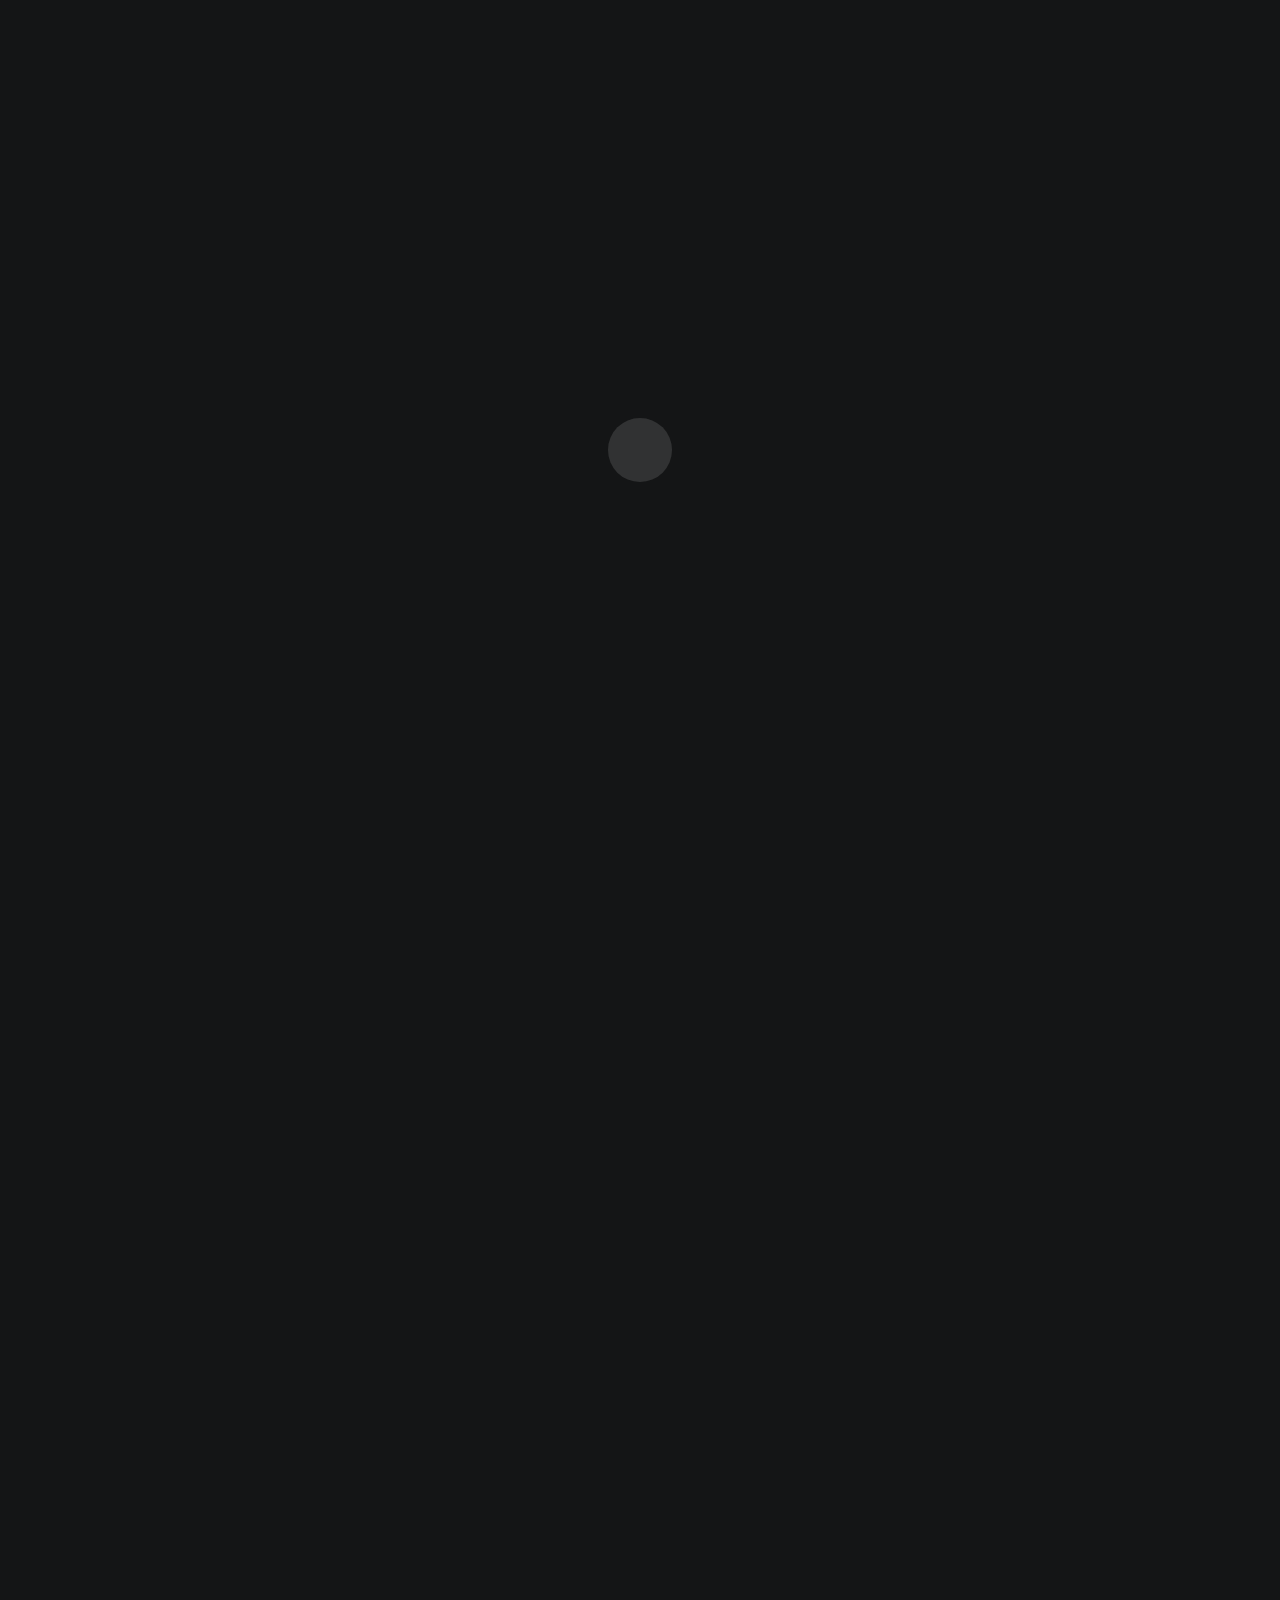
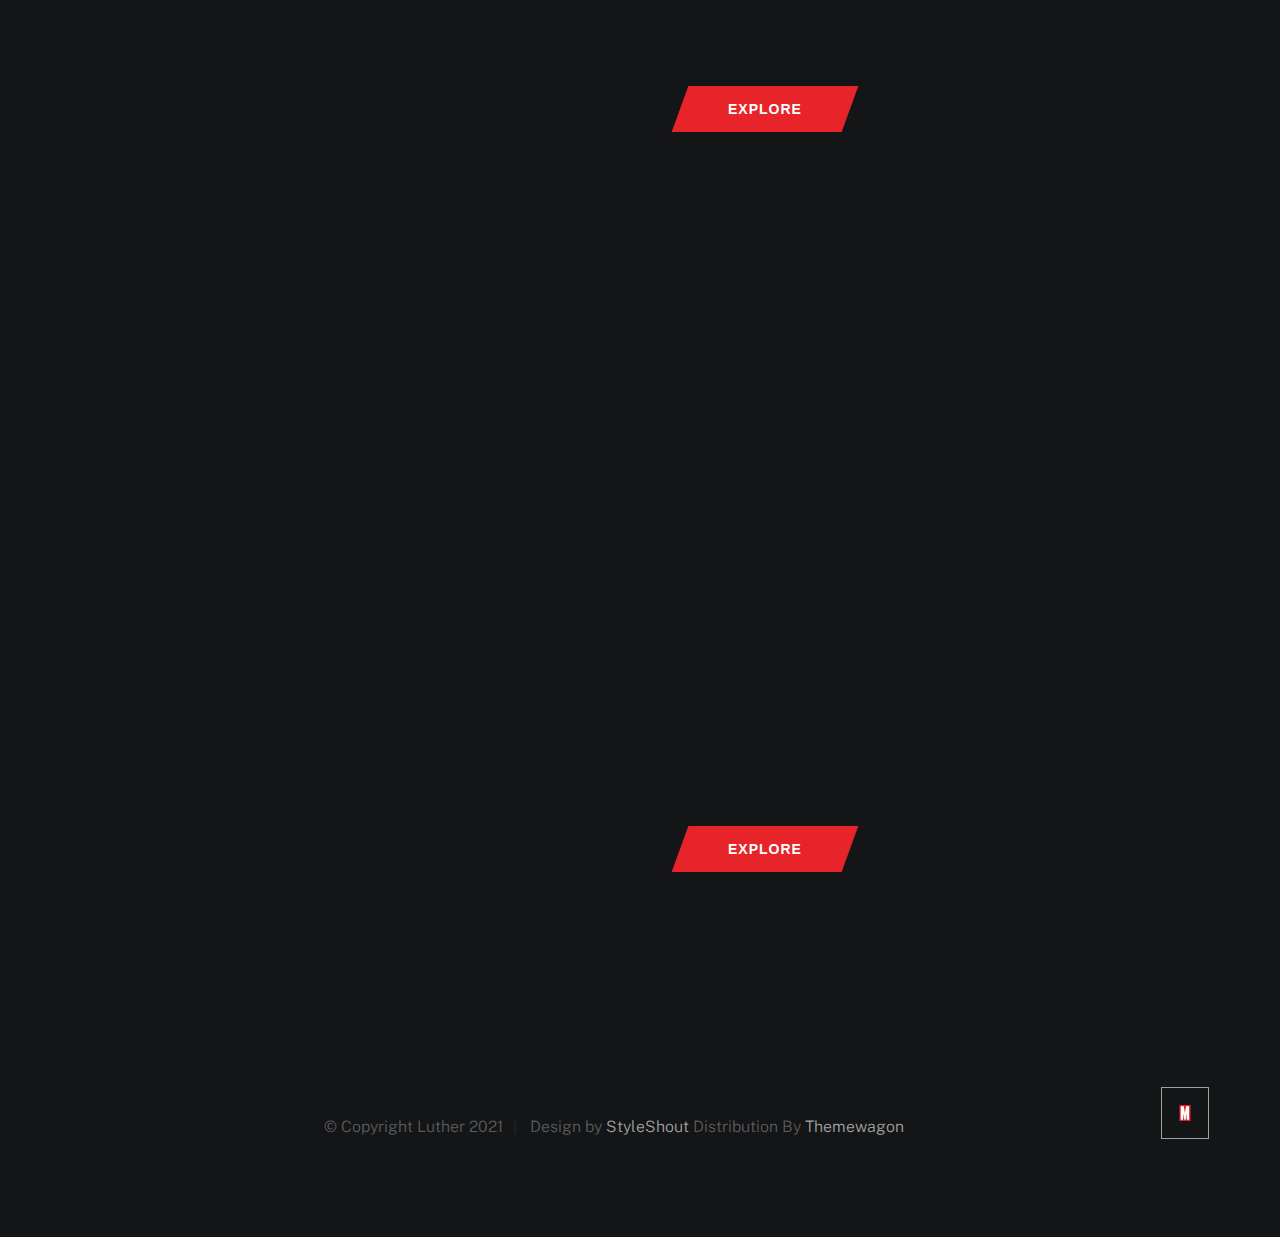
<file: artist.html>
<!DOCTYPE html>
<html class="no-js ss-preload" lang="en">
<head>

    <!--- basic page needs
    ================================================== -->
    <meta charset="utf-8">
    <title>V'25</title>
    <meta name="description" content="">
    <meta name="author" content="">

    <!-- mobile specific metas
    ================================================== -->
    <meta name="viewport" content="width=device-width, initial-scale=1">

    <!-- CSS
    ================================================== -->
    <link rel="stylesheet" href="css/vendor.css">
    <link rel="stylesheet" href="css/styles.css">

    <!-- favicons
    ================================================== -->
    <link rel="apple-touch-icon" sizes="180x180" href="apple-touch-icon.png">
    <link rel="icon" type="image/png" sizes="32x32" href="favicon-32x32.png">
    <link rel="icon" type="image/png" sizes="16x16" href="favicon-16x16.png">
    <link rel="manifest" href="site.webmanifest">

</head>

<body id="top">


    <!-- # preloader
    ================================================== -->
    <div id="preloader">
        <div id="loader">
        </div>
    </div>


    <!-- # page wrap
    ================================================== -->
    <div class="s-pagewrap">

        <div class="circles">
            <span></span>
            <span></span>
            <span></span>
            <span></span>
            <span></span>
        </div>


        <!-- ## site header 
        ================================================== -->
        <header class="s-header">

            <div class="header-mobile">
                <span class="mobile-home-link"><a href="index.html">V'25</a></span>
                <a class="mobile-menu-toggle" href="#0"><span>Menu</span></a>
            </div>

            <div class="row wide main-nav-wrap">
                <nav class="column lg-12 main-nav">
                    <ul>
                        <li><a href="index.html" class="home-link">Home</a></li>
                        <li class="current"><a href="#about" class="smoothscroll">Artists</a></li>
                        <li><a href="#about" class="smoothscroll">Faculty</a></li>
                        <li><a href="#works" class="smoothscroll">Core</a></li>
                        <li><a href="#contact" class="smoothscroll">Sub core</a></li>
                    </ul>
                </nav>
            </div>

        </header>
        <main class="s-content">

            <section id="about" class="s-intro target-section">

                <div class="row intro-content wide">

                    <div class="column">
                        <h2 class="inlineModuleHeader__header" data-animate-block>
                                Artists
                        </h2>
                    </div>

                <div class="row about-info wide" data-animate-block>

                    <div class="column lg-6 md-12 about-info__pic-block">
                        <img src="images/about-photo.jpg" 
                             srcset="images/about-photo.jpg 1x, images/about-photo@2x.jpg 2x" alt="" class="about-info__pic" data-animate-el>
                    </div>

                    <div class="column lg-6 md-12">
                        <div class="about-info__text" >

                            <h2 class="inlineModuleHeader__header" data-animate-el>
                                About
                            </h2>
                            <p class="attention-getter" data-animate-el>
                                Lorem ipsum dolor sit amet, consectetur adipiscing elit, sed do eiusmod 
                                tempor incididunt ut labore et dolore magna aliqua. Ut enim ad minim 
                                veniam, quis nostrud exercitation ullamco laboris nisi ut aliquip ex 
                                ea commodo consequat. Duis aute irure dolor in reprehenderit in voluptate 
                                velit esse cillum dolore eu fugiat nulla pariatur.
                            </p>
                            <a href="#0" class="cta-btn cta-btn--solid cta-btn--red">
                                <span class="innerFill">
                                    <span>Explore</span>  
                                </span>
                            </a>

                        </div>
                    </div>
                </div>

                    <div class="row about-info wide" data-animate-block>
    
                        <div class="column lg-6 md-12 about1-info__pic-block">
                            <img src="images/about-photo.jpg" 
                                 srcset="images/about-photo.jpg 1x, images/about-photo@2x.jpg 2x" alt="" class="about1-info__pic" data-animate-el>
                        </div>
    
                        <div class="column lg-6 md-12">
                            <div class="about1-info__text" >
    
                                <h2 class="inlineModuleHeader__header" data-animate-el>
                                    About
                                </h2>
                                <p class="attention-getter" data-animate-el>
                                    Lorem ipsum dolor sit amet, consectetur adipiscing elit, sed do eiusmod 
                                    tempor incididunt ut labore et dolore magna aliqua. Ut enim ad minim 
                                    veniam, quis nostrud exercitation ullamco laboris nisi ut aliquip ex 
                                    ea commodo consequat. Duis aute irure dolor in reprehenderit in voluptate 
                                    velit esse cillum dolore eu fugiat nulla pariatur.
                                </p>
                                <a href="#0" class="cta-btn cta-btn--solid cta-btn--red">
                                    <span class="innerFill">
                                        <span>Explore</span>  
                                    </span>
                                </a>
    
                            </div>
                        </div>
                    </div>

                        <div class="row about-info wide" data-animate-block>
        
                            <div class="column lg-6 md-12 about-info__pic-block">
                                <img src="images/about-photo.jpg" 
                                     srcset="images/about-photo.jpg 1x, images/about-photo@2x.jpg 2x" alt="" class="about-info__pic" data-animate-el>
                            </div>
        
                            <div class="column lg-6 md-12">
                                <div class="about-info__text" >
        
                                    <h2 class="inlineModuleHeader__header" data-animate-el>
                                        About
                                    </h2>
                                    <p class="attention-getter" data-animate-el>
                                        Lorem ipsum dolor sit amet, consectetur adipiscing elit, sed do eiusmod 
                                        tempor incididunt ut labore et dolore magna aliqua. Ut enim ad minim 
                                        veniam, quis nostrud exercitation ullamco laboris nisi ut aliquip ex 
                                        ea commodo consequat. Duis aute irure dolor in reprehenderit in voluptate 
                                        velit esse cillum dolore eu fugiat nulla pariatur.
                                    </p>
                                    <a href="#0" class="cta-btn cta-btn--solid cta-btn--red">
                                        <span class="innerFill">
                                            <span>Explore</span>  
                                        </span>
                                    </a>
        
                                </div>
                            </div>
                        </div>
                    </section>
                </main>
                <footer class="s-footer">

                    <div class="row">
                        <div class="column ss-copyright">
                            <span>© Copyright Luther 2021</span> 
                            <span>Design by <a href="https://www.styleshout.com/">StyleShout</a> Distribution By <a href="https://themewagon.com">Themewagon</a></span>
                        </div>
        
                        <div class="ss-go-top">
                            <a class="smoothscroll" title="Back to Top" href="#top">
                                <svg xmlns="http://www.w3.org/2000/svg" viewBox="0 0 36 52" aria-hidden="true">
                                    <rect fill="#EC1D24" width="100%" height="100%"></rect>
                                    <path fill="#FEFEFE" d="M31.5 48V4H21.291l-3.64 22.735L14.102 4H4v44h8V26.792L15.577 48h4.229l3.568-21.208V48z"/></svg>
                            </a>
                        </div>
                    </div>
        
                </footer> <!-- end s-footer -->
        
            </div> <!-- end -s-pagewrap -->
        
        
            <!-- Java Script
            ================================================== -->
            <script src="js/plugins.js"></script>
            <script src="js/main.js"></script>
        
        </body>
        </html>
</file>
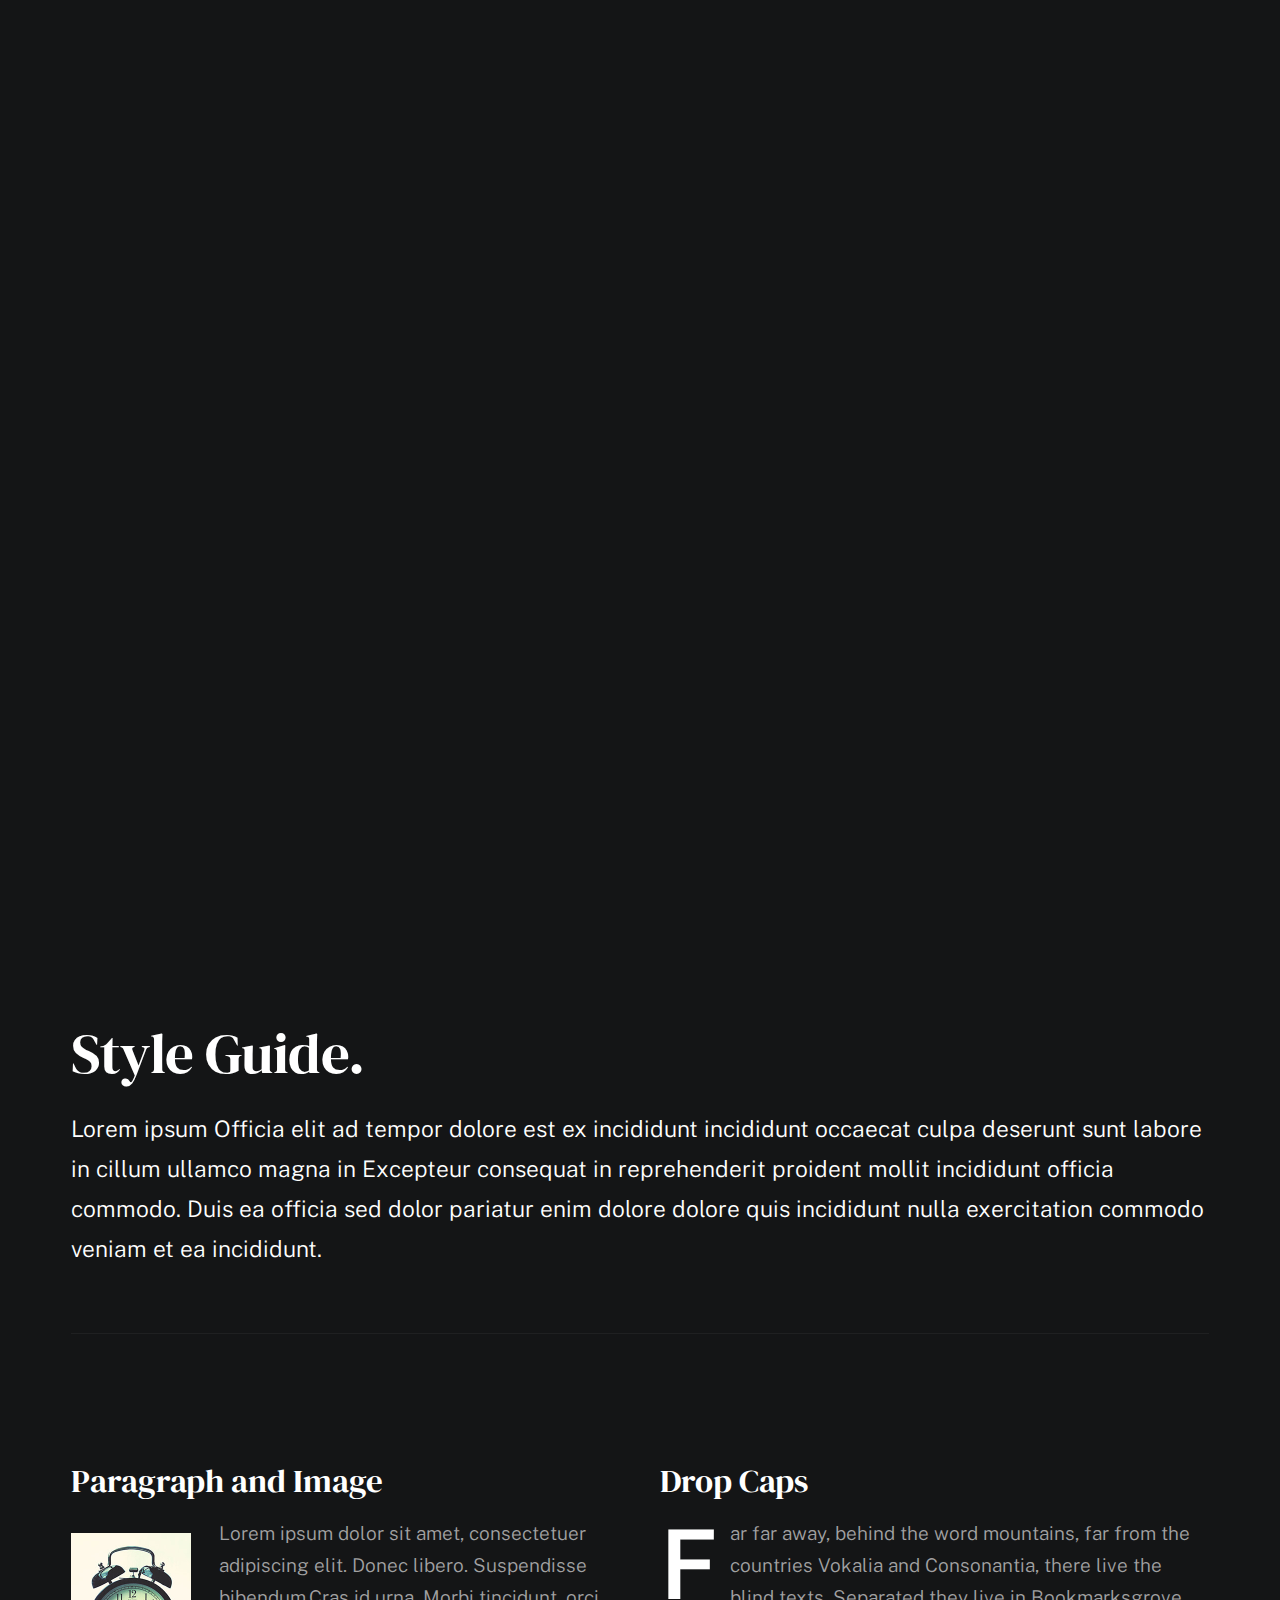
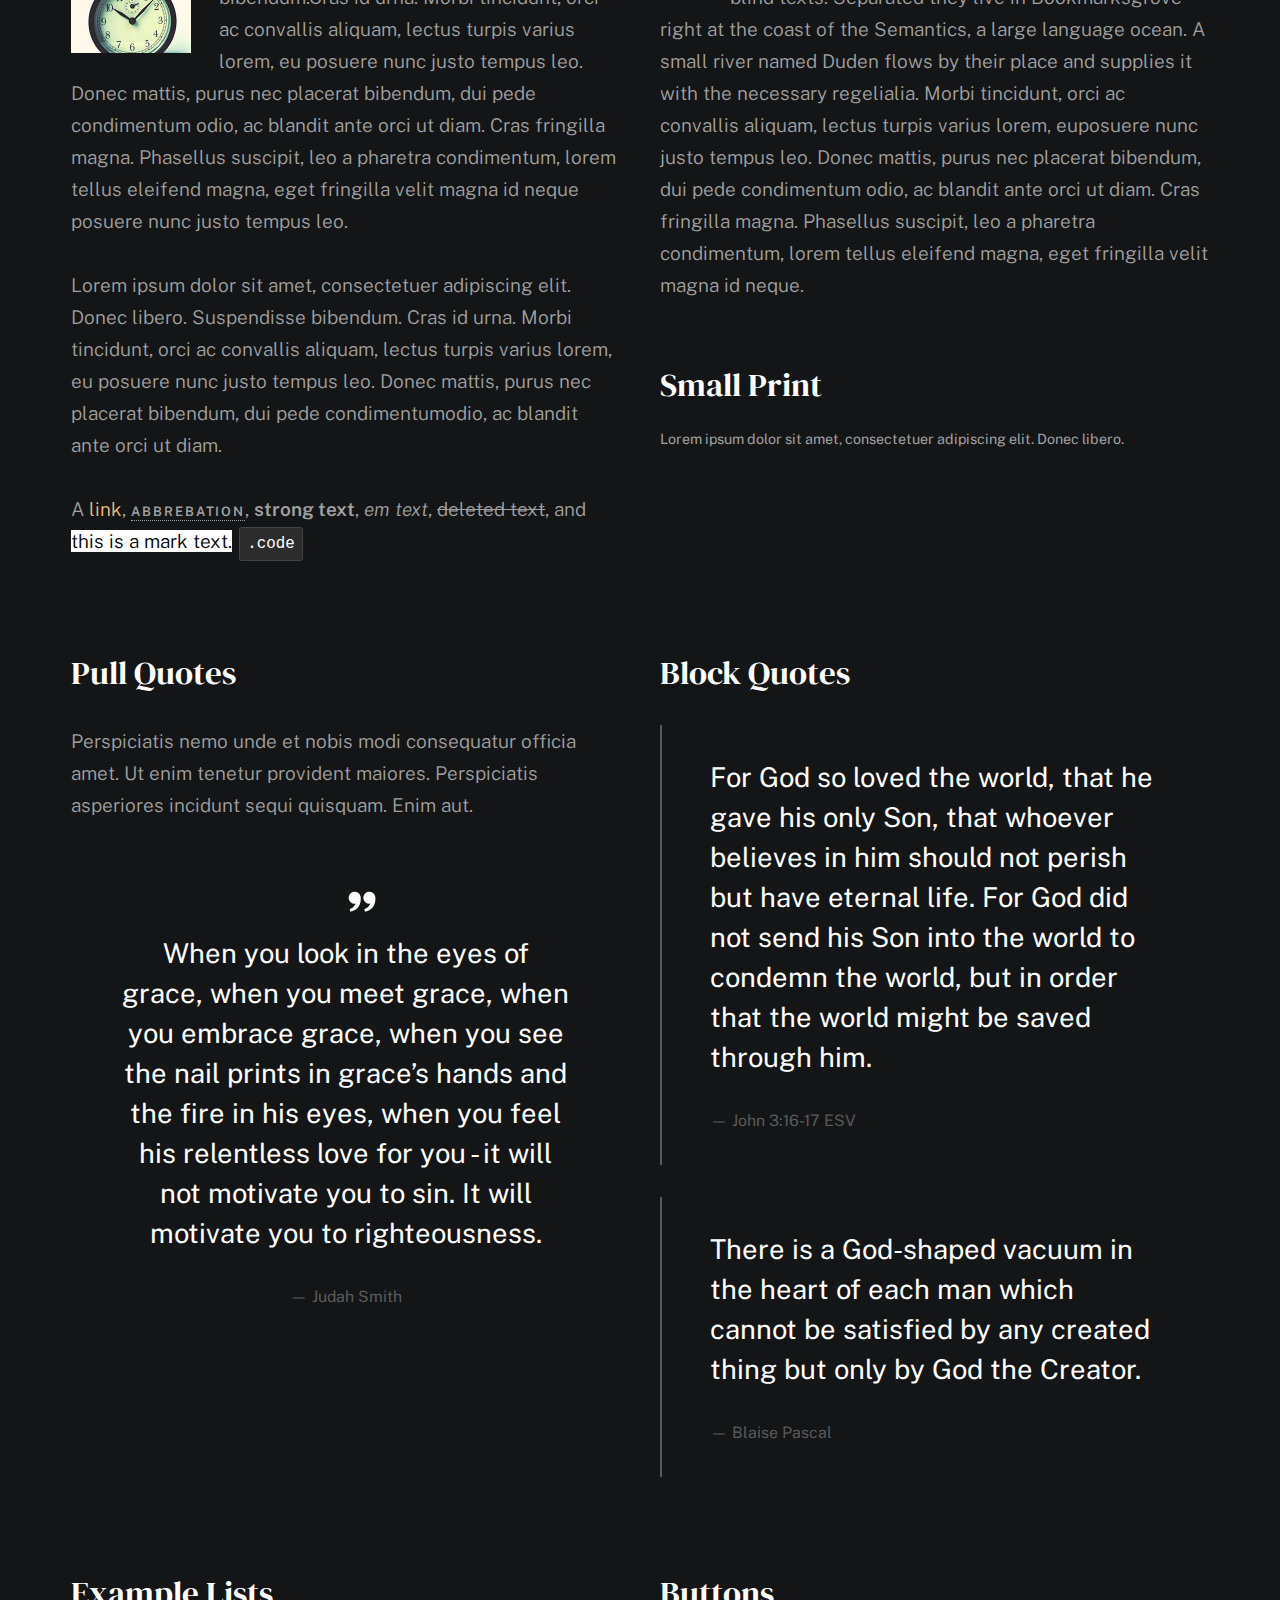
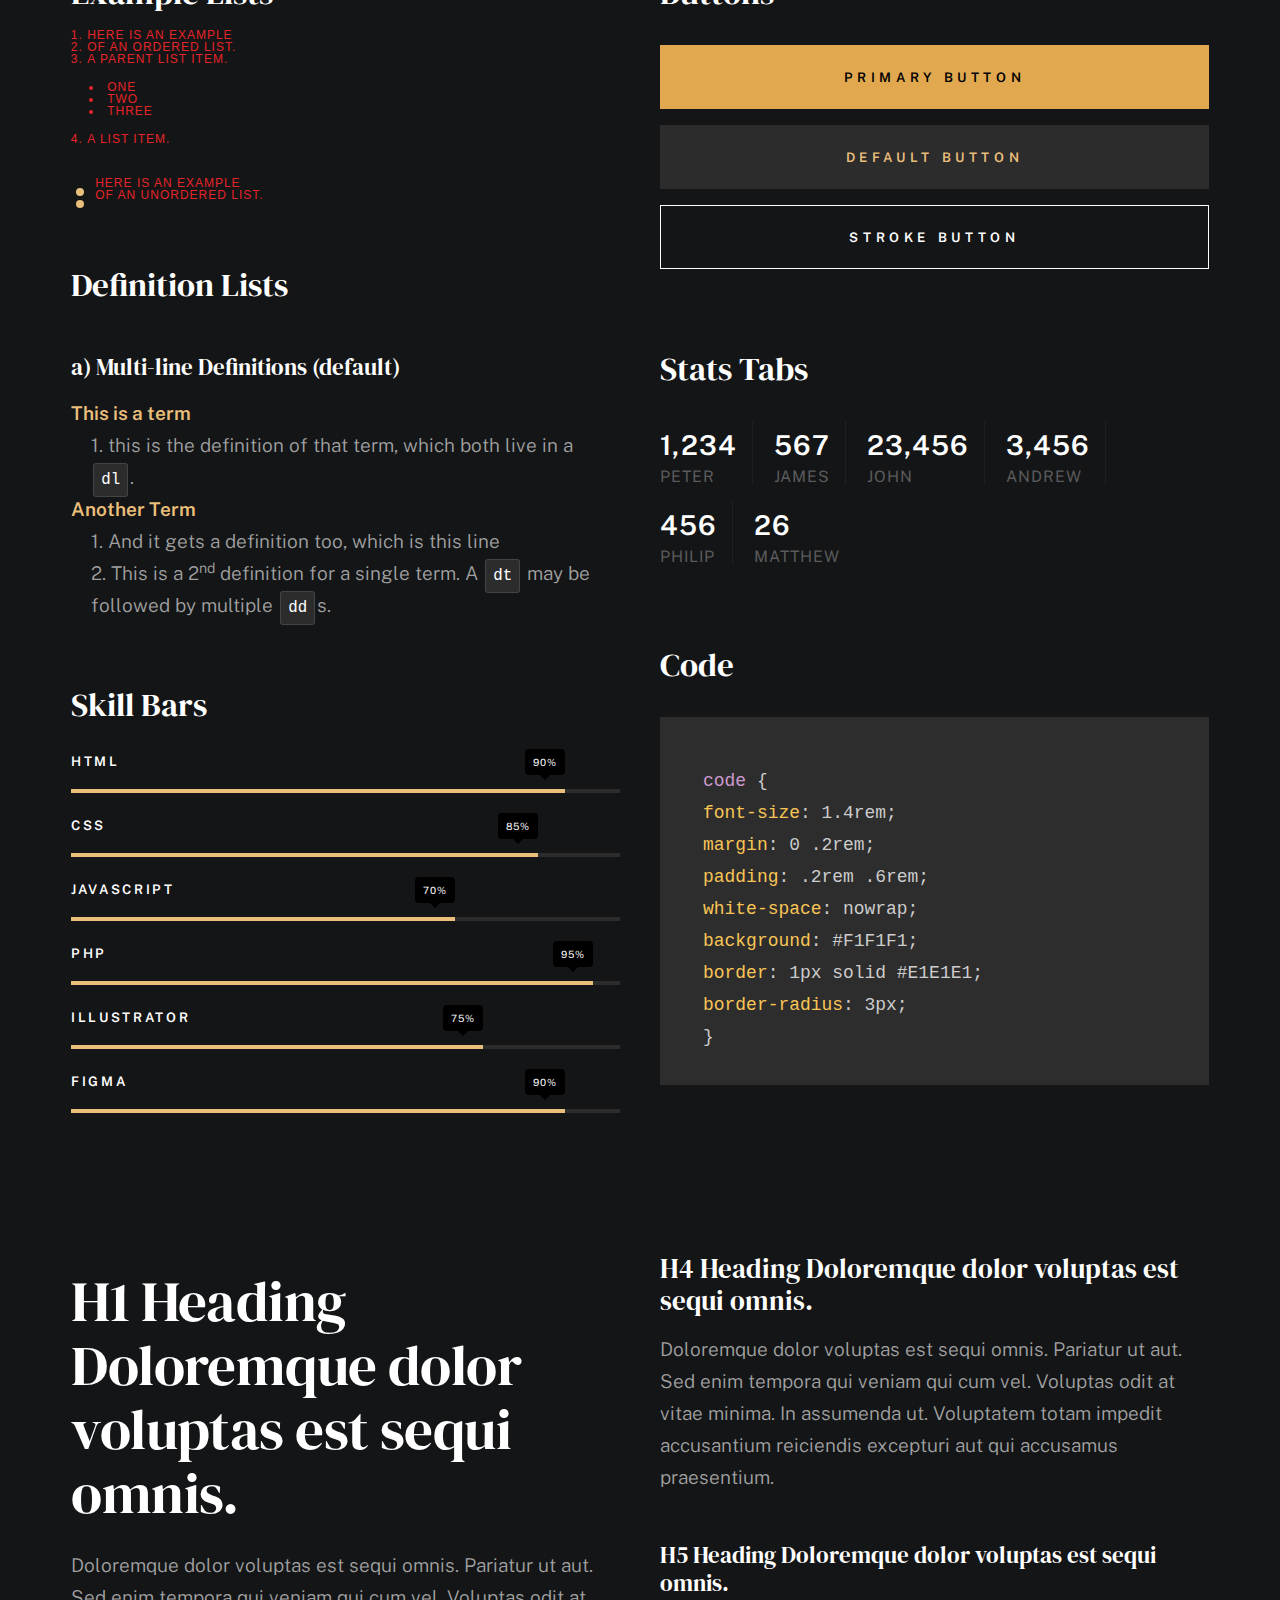
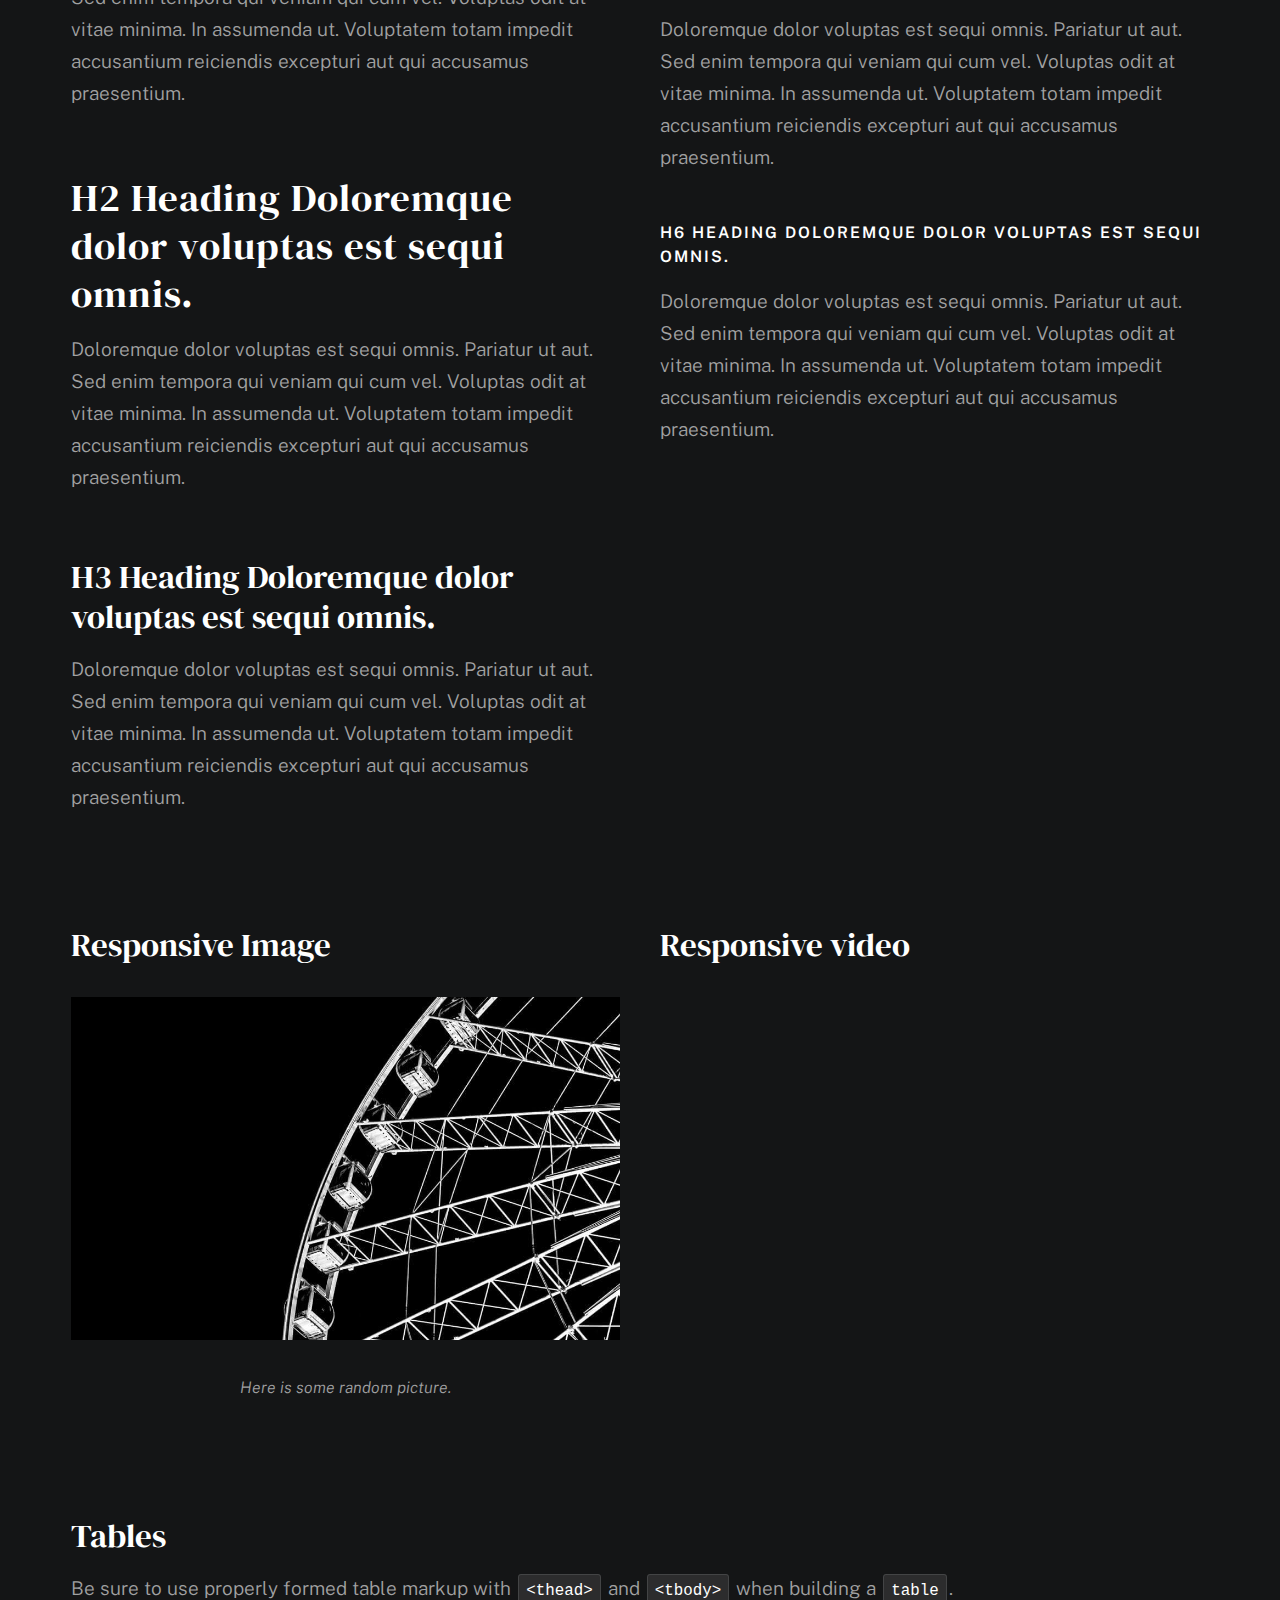
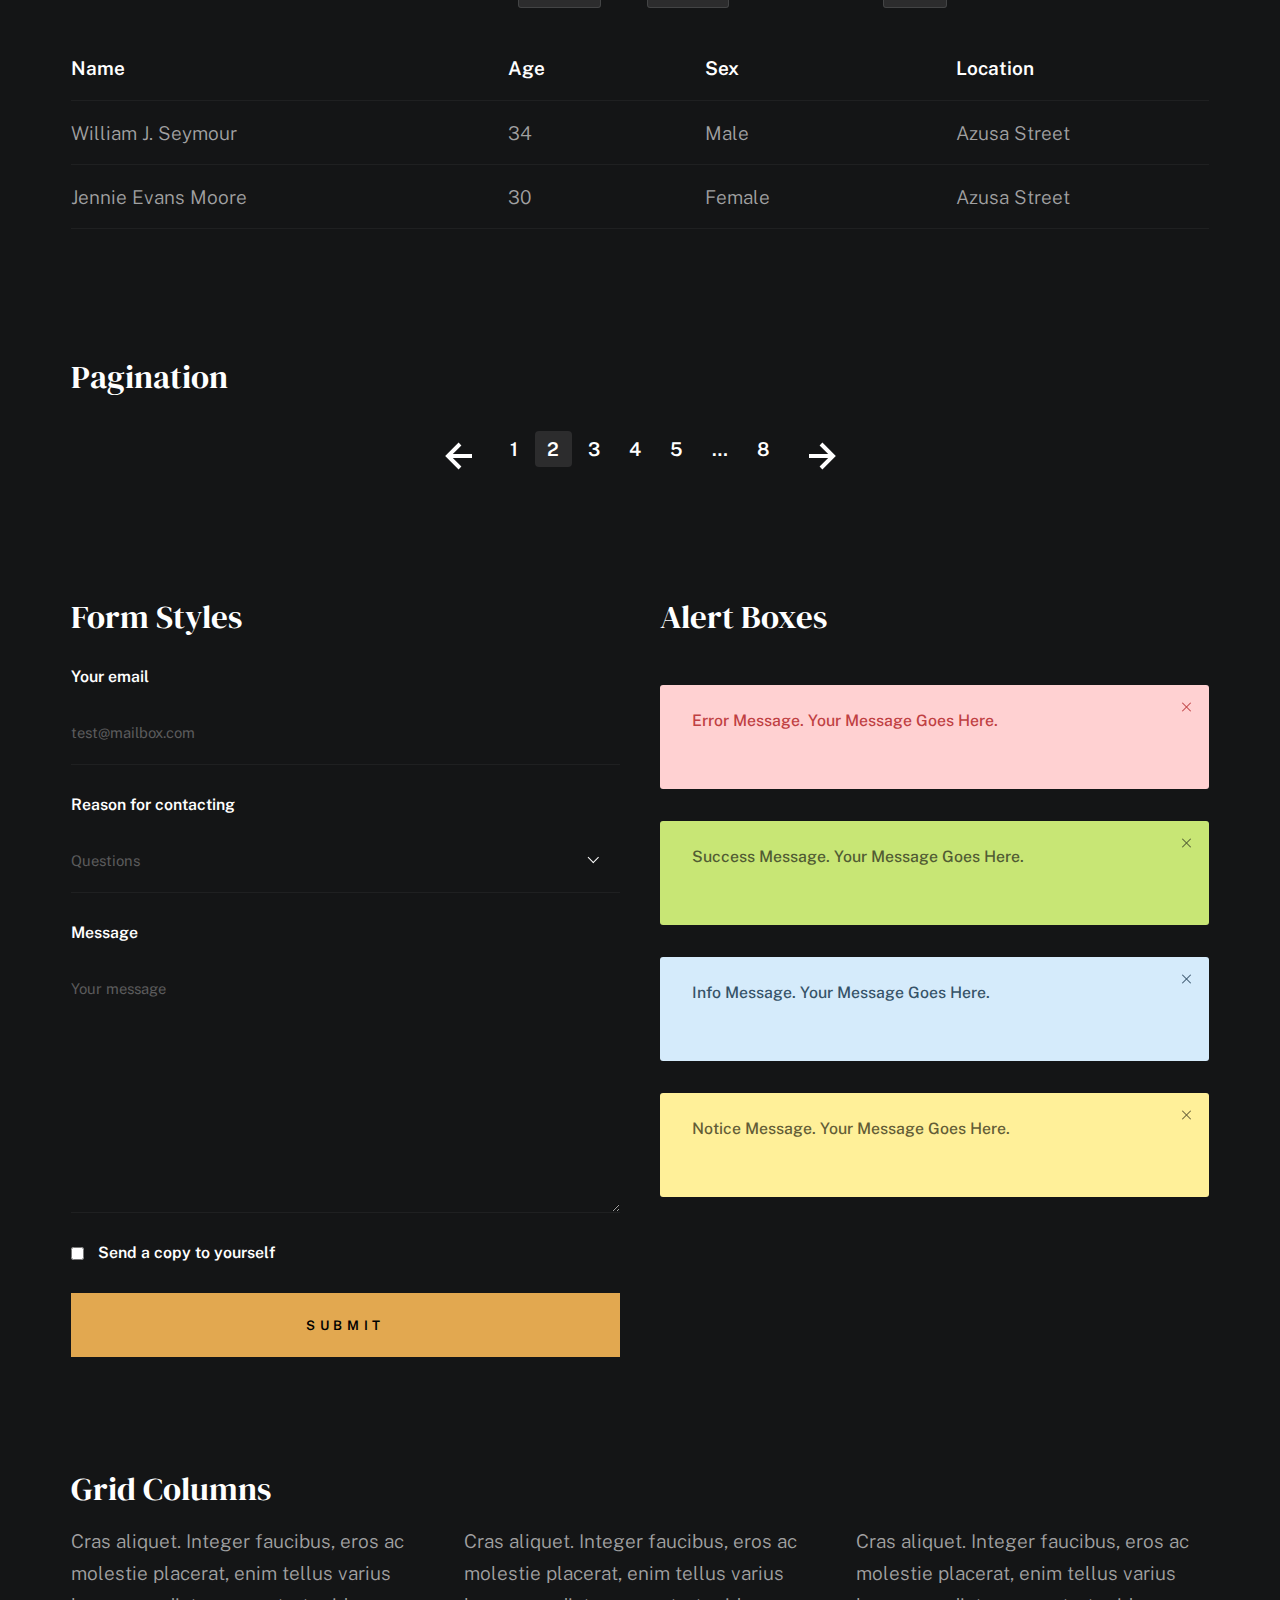
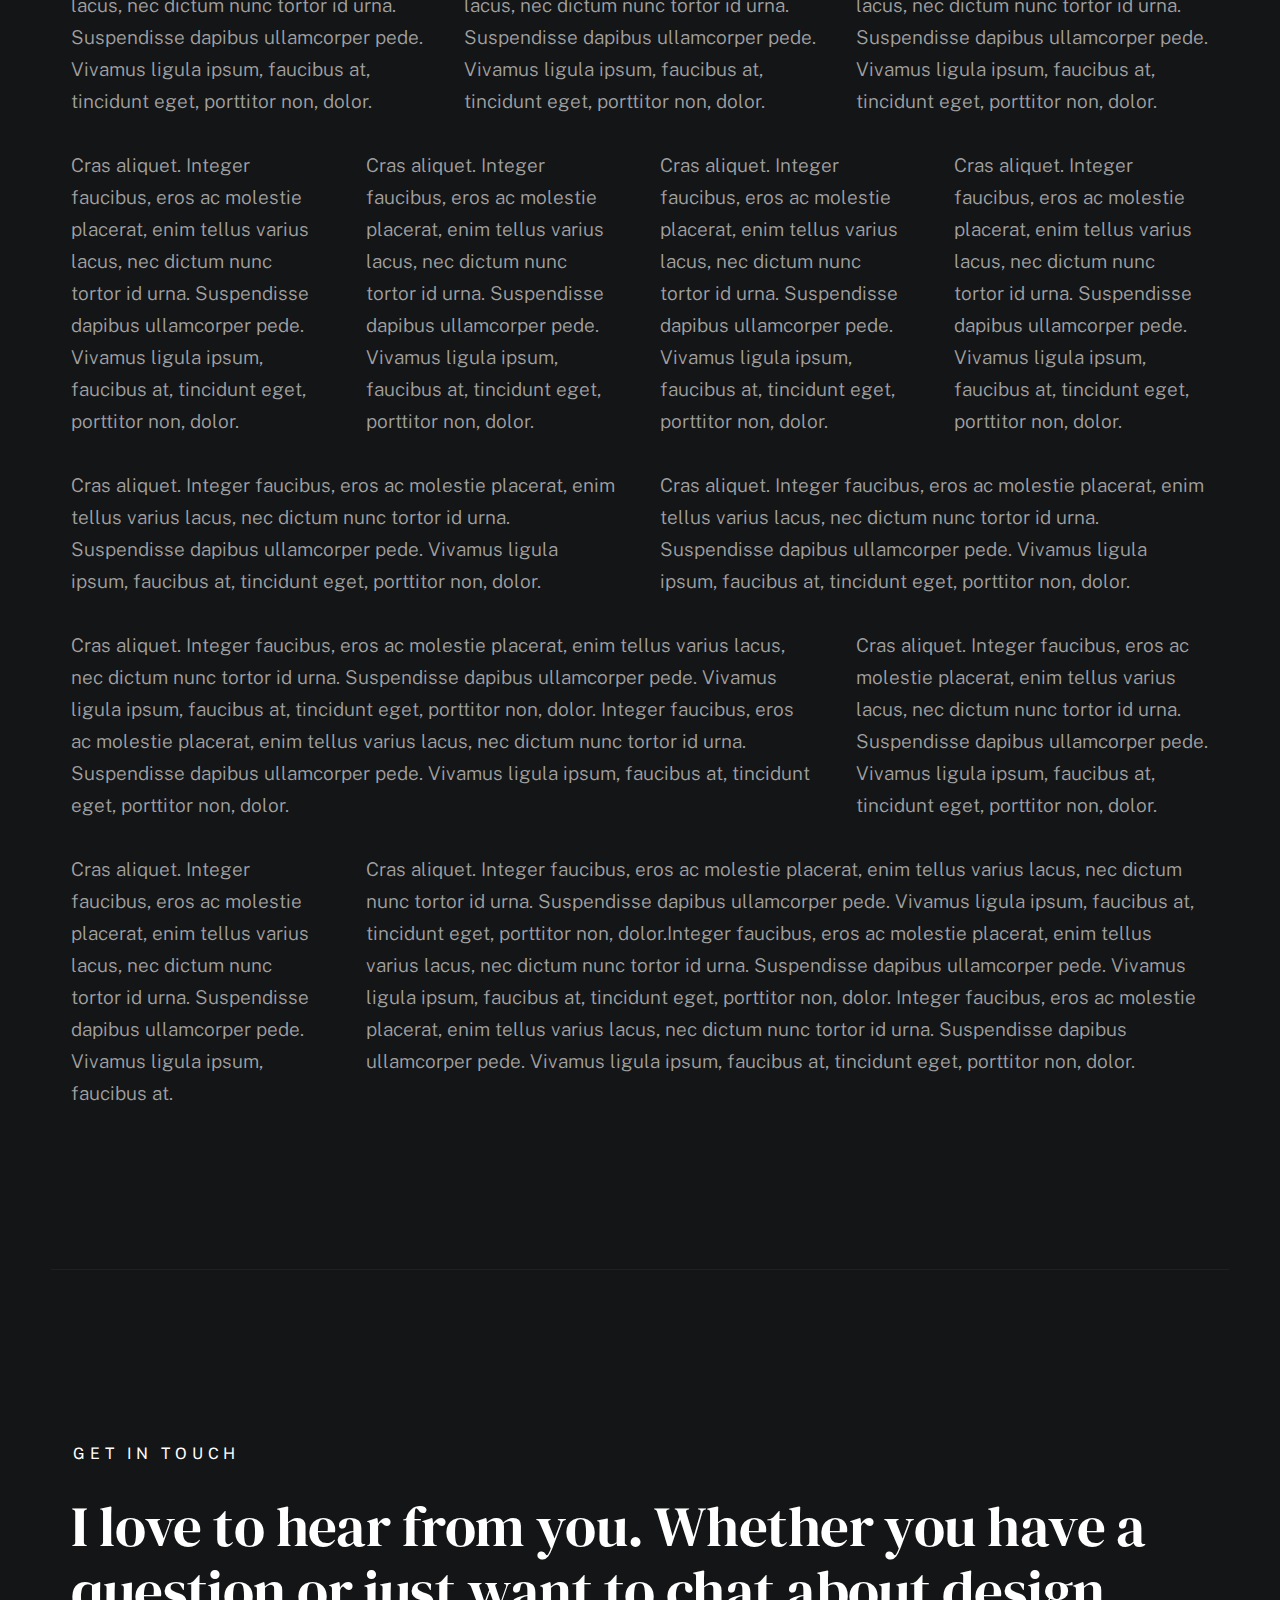
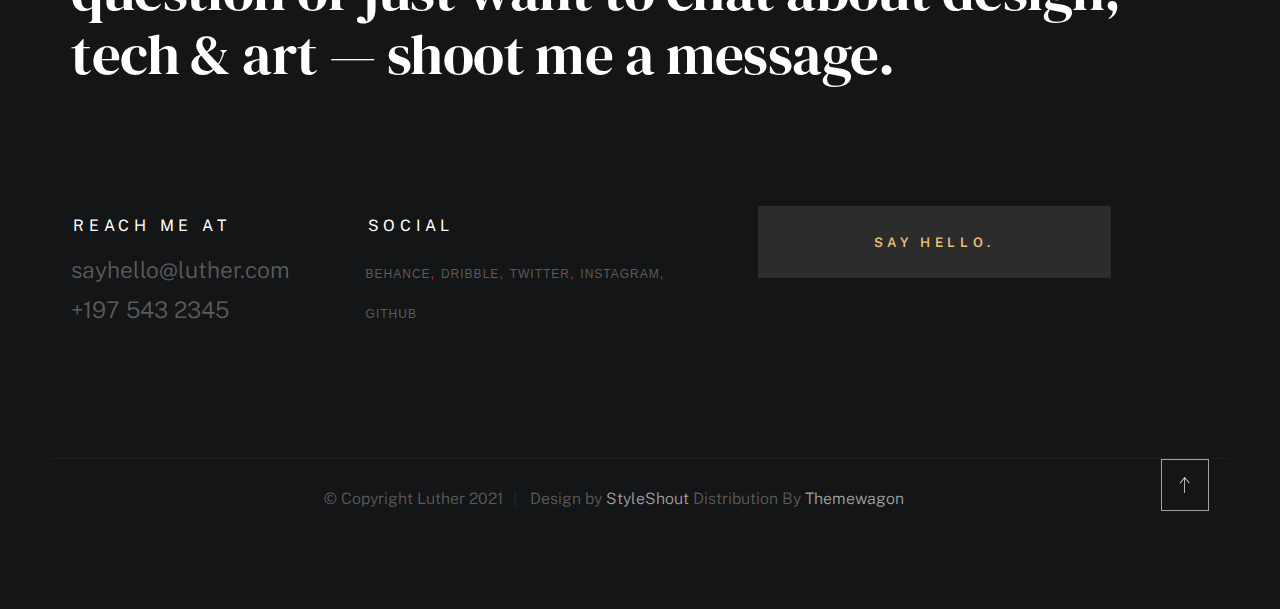
<file: styles.html>
<!DOCTYPE html>
<html class="no-js ss-preload" lang="en">
<head>

    <!--- basic page needs
    ================================================== -->
    <meta charset="utf-8">
    <title>Luther - Styles</title>
    <meta name="description" content="">
    <meta name="author" content="">

    <!-- mobile specific metas
    ================================================== -->
    <meta name="viewport" content="width=device-width, initial-scale=1">

    <!-- CSS
    ================================================== -->
    <link rel="stylesheet" href="css/vendor.css">
    <link rel="stylesheet" href="css/styles.css">

    <style type="text/css" media="screen">
        .s-styles {
            padding-top: var(--vspace-5);
            padding-bottom: var(--vspace-4);
            position: relative;
        }
        .s-styles .intro h1 {
            margin-top: 0;
        }
    </style>

    <!-- favicons
    ================================================== -->
    <link rel="apple-touch-icon" sizes="180x180" href="apple-touch-icon.png">
    <link rel="icon" type="image/png" sizes="32x32" href="favicon-32x32.png">
    <link rel="icon" type="image/png" sizes="16x16" href="favicon-16x16.png">
    <link rel="manifest" href="site.webmanifest">

</head>

<body id="top">


    <!-- # preloader
    ================================================== -->
    <div id="preloader">
        <div id="loader">
        </div>
    </div>


    <!-- # page wrap
    ================================================== -->
    <div class="s-pagewrap">

        <div class="circles">
            <span></span>
            <span></span>
            <span></span>
            <span></span>
            <span></span>
        </div>


        <!-- ## site header 
        ================================================== -->
        <header class="s-header">

            <div class="header-mobile">
                <span class="mobile-home-link"><a href="index.html">Luther.</a></span>
                <a class="mobile-menu-toggle" href="#0"><span>Menu</span></a>
            </div>

            <div class="row wide main-nav-wrap">
                <nav class="column lg-12 main-nav">
                    <ul>
                        <li><a href="index.html" class="home-link">Luther.</a></li>
                        <li class="current"><a href="index.html">Intro</a></li>
                        <li><a href="index.html">About</a></li>
                        <li><a href="index.html">Works</a></li>
                        <li><a href="index.html">Say Hello</a></li>
                    </ul>
                </nav>
            </div>

        </header> <!-- end s-header -->


        <!-- ## main content
        ==================================================- -->
        <main class="s-content">


            <!-- ### intro
            ================================================== -->
            <section id="intro" class="s-intro">

                <div class="row intro-content wide">

                    <div class="column">
                        <div class="text-pretitle with-line">
                            Hello World
                        </div>

                        <h1 class="text-huge-title">
                            I am Luther, <br>
                            a digital designer <br>
                            & frontend <br> 
                            developer based <br>
                            in Somewhere.
                        </h1>
                    </div>

                    <ul class="intro-social">
                        <li><a href="#0">Behance</a></li>
                        <li><a href="#0">Twitter</a></li>
                        <li><a href="#0">Dribbble</a></li>
                        <li><a href="#0">Instagram</a></li>
                    </ul>

                </div> <!-- end intro content -->

                <a href="#styles" class="intro-scrolldown smoothscroll">
                    <svg width="24" height="24" viewBox="0 0 24 24" xmlns="http://www.w3.org/2000/svg" fill-rule="evenodd" clip-rule="evenodd"><path d="M11 21.883l-6.235-7.527-.765.644 7.521 9 7.479-9-.764-.645-6.236 7.529v-21.884h-1v21.883z"/></svg>
                </a>

            </section> <!-- end s-intro -->


            <!-- ### styles
            ================================================== -->
            <div id="styles" class="s-styles">

                <div class="row">

                    <div class="column lg-12 intro">

                        <h1>Style Guide.</h1>

                        <p class="lead">Lorem ipsum Officia elit ad tempor dolore est ex incididunt incididunt occaecat culpa deserunt 
                        sunt labore in cillum ullamco magna in Excepteur consequat in reprehenderit proident mollit incididunt officia commodo.
                        Duis ea officia sed dolor pariatur enim dolore dolore quis incididunt nulla exercitation commodo veniam et ea incididunt.
                        </p>

                        <hr>
                    </div>

                </div> <!-- end row -->

                <div class="row">

                    <div class="column lg-6 tab-12">

                        <h3>Paragraph and Image</h3>

                        <p><a href="#"><img width="120" height="120" class="u-pull-left" alt="sample-image" src="images/sample-image.jpg"></a>
                        Lorem ipsum dolor sit amet, consectetuer adipiscing elit. Donec libero. Suspendisse bibendum.Cras id urna. Morbi 
                        tincidunt, orci ac convallis aliquam, lectus turpis varius lorem, eu posuere nunc justo tempus leo. Donec mattis, 
                        purus nec placerat bibendum, dui pede condimentum odio, ac blandit ante orci ut diam. Cras fringilla magna. 
                        Phasellus suscipit, leo a pharetra condimentum, lorem tellus eleifend magna, eget fringilla velit magna id 
                        neque posuere nunc justo tempus leo. </p>

                        <p>
                        Lorem ipsum dolor sit amet, consectetuer adipiscing elit. Donec libero. Suspendisse bibendum. Cras id urna. 
                        Morbi tincidunt, orci ac convallis aliquam, lectus turpis varius lorem, eu posuere nunc justo tempus leo. 
                        Donec mattis, purus nec placerat bibendum, dui pede condimentumodio, ac blandit ante orci ut diam.	
                        </p>

                        <p>A <a href="#">link</a>,
                        <abbr title="this really isn't a very good description">abbrebation</abbr>,
                        <strong>strong text</strong>,
                        <em>em text</em>,
                        <del>deleted text</del>, and
                        <mark>this is a mark text.</mark>
                        <code>.code</code>
                        </p>

                    </div>

                    <div class="column lg-6 tab-12">

                        <h3>Drop Caps</h3>

                        <p class="drop-cap">Far far away, behind the word mountains, far from the countries Vokalia and Consonantia,
                        there live the blind texts. Separated they live in Bookmarksgrove right at the coast of the
                        Semantics, a large language ocean. A small river named Duden flows by their place and supplies it with the 
                        necessary regelialia. Morbi tincidunt, orci ac convallis aliquam, lectus turpis varius lorem, 
                        euposuere nunc justo tempus leo. Donec mattis, purus nec placerat bibendum, dui pede condimentum odio, 
                        ac blandit ante orci ut diam. Cras fringilla magna. Phasellus suscipit, leo a pharetra condimentum, 
                        lorem tellus eleifend magna, eget fringilla velit magna id neque.
                        </p>

                        <h3>Small Print</h3>

                        <p><small>Lorem ipsum dolor sit amet, consectetuer adipiscing elit. Donec libero.</small></p>

                    </div>

                </div> <!-- end row -->

                <div class="row">

                    <div class="column lg-6 tab-12">

                        <h3 class="u-add-bottom">Pull Quotes</h3>

                        <p>
                        Perspiciatis nemo unde et nobis modi consequatur officia amet. Ut enim 
                        tenetur provident maiores. Perspiciatis asperiores incidunt sequi 
                        quisquam. Enim aut. 
                        </p>

                        <figure class="pull-quote">
                            <blockquote>
                                <p>
                                When you look in the eyes of grace, when you meet grace, 
                                when you embrace grace, when you see the nail prints in 
                                grace’s hands and the fire in his eyes, when you feel his 
                                relentless love for you - it will not motivate you to sin. 
                                It will motivate you to righteousness.
                                </p>

                                <footer>
                                    <cite>Judah Smith</cite>
                                </footer>
                            </blockquote>
                        </figure>


                    </div>

                    <div class="column lg-6 tab-12">

                        <h3 class="u-add-bottom">Block Quotes</h3>

                        <blockquote cite="http://where-i-got-my-info-from.com">
                            <p>
                            For God so loved the world, that he gave his only Son, that whoever believes in 
                            him should not perish but have eternal life. For God did not send his Son into 
                            the world to condemn the world, but in order that the world might be 
                            saved through him.
                            </p>

                            <footer>
                                <cite>
                                    <a href="#0">John 3:16-17 ESV</a>
                                </cite>
                            </footer>

                        </blockquote>

                        <blockquote>
                            <p>There is a God-shaped vacuum in the heart of each man which cannot be satisfied 
                            by any created thing but only by God the Creator.</p>

                            <footer>
                                <cite>Blaise Pascal</cite>
                            </footer>

                        </blockquote>

                    </div>

                </div> <!-- end row -->

                <div class="row u-add-half-bottom">

                    <div class="column lg-6 tab-12">

                        <h3>Example Lists</h3>

                        <ol>
                            <li>Here is an example</li>
                            <li>of an ordered list.</li>
                            <li>A parent list item.
                                <ul>
                                    <li>one</li>
                                    <li>two</li>
                                    <li>three</li>
                                </ul>
                                </li>
                                <li>A list item.</li>
                            </ol>

                        <ul class="disc">
                            <li>Here is an example</li>
                            <li>of an unordered list.</li>
                        </ul>

                        <h3>Definition Lists</h3>

                        <h5>a) Multi-line Definitions (default) </h5>

                        <dl class="dictionary-style">
                            <dt><strong>This is a term</strong></dt>
                                <dd>this is the definition of that term, which both live in a <code>dl</code>.</dd>
                            <dt><strong>Another Term</strong></dt>
                                <dd>And it gets a definition too, which is this line</dd>
                                <dd>This is a 2<sup>nd</sup> definition for a single term. A <code>dt</code> may be followed by multiple <code>dd</code>s.</dd>
                        </dl>

                        <h3 class="u-add-bottom">Skill Bars</h3>

                        <ul class="skill-bars">
                            <li>
                            <div class="progress percent90"><span>90%</span></div>
                            <strong>HTML</strong>
                            </li>
                            <li>
                            <div class="progress percent85"><span>85%</span></div>
                            <strong>CSS</strong>
                            </li>
                            <li>
                            <div class="progress percent70"><span>70%</span></div>
                            <strong>Javascript</strong>
                            </li>
                            <li>
                            <div class="progress percent95"><span>95%</span></div>
                            <strong>PHP</strong>
                            </li>
                            <li>
                            <div class="progress percent75"><span>75%</span></div>
                            <strong>Illustrator</strong>
                            </li>
                            <li>
                            <div class="progress percent90"><span>90%</span></div>
                            <strong>Figma</strong>
                            </li>
                        </ul>

                    </div>

                    <div class="column lg-6 tab-12">

                        <h3 class="u-add-bottom">Buttons</h3>

                        <p>
                            <a class="btn btn--primary u-fullwidth" href="#0">Primary Button</a>
                            <a class="btn u-fullwidth" href="#0">Default Button</a>
                            <a class="btn btn--stroke u-fullwidth" href="#0">Stroke Button</a>
                        </p>

                        <h3>Stats Tabs</h3>

                        <ul class="stats-tabs">
                            <li><a href="#0">1,234 <em>Peter</em></a></li>
                            <li><a href="#0">567 <em>James</em></a></li>
                            <li><a href="#0">23,456 <em>John</em></a></li>
                            <li><a href="#0">3,456 <em>Andrew</em></a></li>
                            <li><a href="#0">456 <em>Philip</em></a></li>
                            <li><a href="#0">26 <em>Matthew</em></a></li>
                        </ul>

                        <h3 class="u-add-bottom">Code</h3>

<pre><code class="language-css">
    code {
    font-size: 1.4rem;
    margin: 0 .2rem;
    padding: .2rem .6rem;
    white-space: nowrap;
    background: #F1F1F1;
    border: 1px solid #E1E1E1;	
    border-radius: 3px;
    }
</code></pre>

                    </div>

                </div> <!-- end row -->

                <div class="row u-add-half-bottom">

                    <div class="column lg-6 tab-12">
                            
                        <h1>H1 Heading Doloremque dolor voluptas est sequi omnis.</h1>
                        <p>Doloremque dolor voluptas est sequi omnis. Pariatur ut aut. Sed enim tempora qui veniam qui cum vel. 
                        Voluptas odit at vitae minima. In assumenda ut. Voluptatem totam impedit accusantium reiciendis excepturi aut qui accusamus praesentium.</p>

                        <h2>H2 Heading Doloremque dolor voluptas est sequi omnis.</h2>
                        <p>Doloremque dolor voluptas est sequi omnis. Pariatur ut aut. Sed enim tempora qui veniam qui cum vel. 
                        Voluptas odit at vitae minima. In assumenda ut. Voluptatem totam impedit accusantium reiciendis excepturi aut qui accusamus praesentium.</p>

                        <h3>H3 Heading Doloremque dolor voluptas est sequi omnis.</h3>
                        <p>Doloremque dolor voluptas est sequi omnis. Pariatur ut aut. Sed enim tempora qui veniam qui cum vel. 
                        Voluptas odit at vitae minima. In assumenda ut. Voluptatem totam impedit accusantium reiciendis excepturi aut qui accusamus praesentium.</p>

                        
                    </div>

                    <div class="column lg-6 tab-12">
                        <h4>H4 Heading Doloremque dolor voluptas est sequi omnis.</h4>
                        <p>Doloremque dolor voluptas est sequi omnis. Pariatur ut aut. Sed enim tempora qui veniam qui cum vel. 
                        Voluptas odit at vitae minima. In assumenda ut. Voluptatem totam impedit accusantium reiciendis excepturi aut qui accusamus praesentium.</p>

                        <h5>H5 Heading Doloremque dolor voluptas est sequi omnis.</h5>
                        <p>Doloremque dolor voluptas est sequi omnis. Pariatur ut aut. Sed enim tempora qui veniam qui cum vel. 
                        Voluptas odit at vitae minima. In assumenda ut. Voluptatem totam impedit accusantium reiciendis excepturi aut qui accusamus praesentium.</p>

                        <h6>H6 Heading Doloremque dolor voluptas est sequi omnis.</h6>
                        <p>Doloremque dolor voluptas est sequi omnis. Pariatur ut aut. Sed enim tempora qui veniam qui cum vel. 
                        Voluptas odit at vitae minima. In assumenda ut. Voluptatem totam impedit accusantium reiciendis excepturi aut qui accusamus praesentium.</p>
            
                        
                    </div>

                </div> <!-- end row -->

                <div class="row u-add-half-bottom">

                    <div class="column lg-6 tab-12">

                        <h3 class="u-add-bottom">Responsive Image</h3>

                        <figure>
                            <img src="images/wheel-500.jpg" 
                            srcset="images/wheel-1000.jpg 1000w, 
                            images/wheel-500.jpg 500w" 
                            sizes="(max-width: 1000px) 100vw, 1000px" alt="">

                            <figcaption>
                                Here is some random picture.
                            </figcaption>
                        </figure>

                    </div>

                    <div class="column lg-6 tab-12">

                        <h3 class="u-add-bottom">Responsive video</h3>

                        <div class="video-container">
                        <iframe src="https://player.vimeo.com/video/14592941?color=00a650&title=0&byline=0&portrait=0" width="500" height="281" frameborder="0" webkitallowfullscreen mozallowfullscreen allowfullscreen></iframe> 
                        </div>

                    </div>
                    
                </div> <!-- end row -->

                <div class="row u-add-bottom">

                    <div class="column lg-12">

                        <h3>Tables</h3>
                        <p>Be sure to use properly formed table markup with <code>&lt;thead&gt;</code> and <code>&lt;tbody&gt;</code> when building a <code>table</code>.</p>

                        <div class="table-responsive">

                            <table>
                                    <thead>
                                    <tr>
                                        <th>Name</th>
                                        <th>Age</th>
                                        <th>Sex</th>
                                        <th>Location</th>
                                    </tr>
                                    </thead>
                                    <tbody>
                                    <tr>
                                        <td>William J. Seymour</td>
                                        <td>34</td>
                                        <td>Male</td>
                                        <td>Azusa Street</td>
                                    </tr>
                                    <tr>
                                        <td>Jennie Evans Moore</td>
                                        <td>30</td>
                                        <td>Female</td>
                                        <td>Azusa Street</td>
                                    </tr>
                                    </tbody>
                            </table>

                        </div>

                    </div>
                    
                </div> <!-- end row -->

                <div class="row">

                    <div class="column lg-12">
                        <h3>Pagination</h3>

                        <nav class="pgn">
                            <ul>
                                <li>
                                    <a class="pgn__prev" href="#0">
                                        <svg xmlns="http://www.w3.org/2000/svg" width="24" height="24" viewBox="0 0 24 24"><path d="M12.707 17.293L8.414 13H18v-2H8.414l4.293-4.293-1.414-1.414L4.586 12l6.707 6.707z"/></svg>
                                    </a>
                                </li>
                                <li><a class="pgn__num" href="#0">1</a></li>
                                <li><span class="pgn__num current">2</span></li>
                                <li><a class="pgn__num" href="#0">3</a></li>
                                <li><a class="pgn__num" href="#0">4</a></li>
                                <li><a class="pgn__num" href="#0">5</a></li>
                                <li><span class="pgn__num dots">…</span></li>
                                <li><a class="pgn__num" href="#0">8</a></li>
                                <li>
                                    <a class="pgn__next" href="#0">
                                        <svg xmlns="http://www.w3.org/2000/svg" width="24" height="24" viewBox="0 0 24 24"><path d="M11.293 17.293l1.414 1.414L19.414 12l-6.707-6.707-1.414 1.414L15.586 11H6v2h9.586z"/></svg>
                                    </a>
                                </li>
                            </ul>
                        </nav>
                    </div>

                </div> <!-- end row -->

                <div class="row">

                    <div class="column lg-6 tab-12">

                        <h3 class="u-add-bottom">Form Styles</h3>

                        <form>
                            <div>
                                <label for="sampleInput">Your email</label>
                                <input class="u-fullwidth" type="email" placeholder="test@mailbox.com" id="sampleInput">
                            </div>
                            <div>
                                <label for="sampleRecipientInput">Reason for contacting</label>
                                <div class="ss-custom-select">
                                    <select class="u-fullwidth" id="sampleRecipientInput">
                                        <option value="Option 1">Questions</option>
                                        <option value="Option 2">Report</option>
                                        <option value="Option 3">Others</option>
                                    </select>
                                </div>
                            </div>
                            
                            <label for="exampleMessage">Message</label>
                            <textarea class="u-fullwidth" placeholder="Your message" id="exampleMessage"></textarea>

                            <label class="u-add-bottom">
                                <input type="checkbox">
                                <span class="label-text">Send a copy to yourself</span>
                            </label>
                        
                            <input class="btn--primary u-fullwidth" type="submit" value="Submit">
                        </form>

                    </div>

                    <div class="column lg-6 tab-12">

                        <h3>Alert Boxes</h3>

                        <br>
                        
                        <div class="alert-box alert-box--error">
                            <p>Error Message. Your Message Goes Here.</p>
                            <span class="alert-box__close"></span>
                        </div><!-- end error -->
                                
                        <div class="alert-box alert-box--success">
                            <p>Success Message. Your Message Goes Here.</p>
                            <span class="alert-box__close"></span>
                        </div><!-- end success -->
                                
                        <div class="alert-box alert-box--info">
                            <p>Info Message. Your Message Goes Here.</p>
                            <span class="alert-box__close"></span>
                        </div><!-- end info -->
                                
                        <div class="alert-box alert-box--notice">
                            <p>Notice Message. Your Message Goes Here.</p>
                            <span class="alert-box__close"></span>
                        </div><!-- end notice -->
                    
                    </div>

                </div> <!-- end row -->

                <div class="row">

                    <div class="lg-12 column">
                        <h3>Grid Columns</h3>
                    </div>
        
                </div> <!-- Row End-->
        
                <!--<h4>1/3 Columns</h4>  -->
        
                <div class="row">
        
                    <div class="lg-4 mob-12 column">
                        <p>
                        Cras aliquet. Integer faucibus, eros ac molestie placerat, enim tellus varius lacus,
                        nec dictum nunc tortor id urna. Suspendisse dapibus ullamcorper pede. Vivamus ligula ipsum,
                        faucibus at, tincidunt eget, porttitor non, dolor. 
                        </p>
                    </div>
        
                    <div class="lg-4 mob-12 column">
                        <p>
                        Cras aliquet. Integer faucibus, eros ac molestie placerat, enim tellus varius lacus,
                        nec dictum nunc tortor id urna. Suspendisse dapibus ullamcorper pede. Vivamus ligula ipsum,
                        faucibus at, tincidunt eget, porttitor non, dolor. 
                        </p>
                    </div>
        
                    <div class="lg-4 mob-12 column">
                        <p>
                        Cras aliquet. Integer faucibus, eros ac molestie placerat, enim tellus varius lacus,
                        nec dictum nunc tortor id urna. Suspendisse dapibus ullamcorper pede. Vivamus ligula ipsum,
                        faucibus at, tincidunt eget, porttitor non, dolor. 
                        </p>
                    </div>
        
                </div>
        
                <!--<h4>1/4 Columns</h4>  -->
        
                <div class="row">
        
                    <div class="lg-3 tab-6 mob-12 column">
                        <p>
                        Cras aliquet. Integer faucibus, eros ac molestie placerat, enim tellus varius lacus,
                        nec dictum nunc tortor id urna. Suspendisse dapibus ullamcorper pede. Vivamus ligula ipsum,
                        faucibus at, tincidunt eget, porttitor non, dolor. 
                        </p>
                    </div>
        
                    <div class="lg-3 tab-6 mob-12 column">
                        <p>
                        Cras aliquet. Integer faucibus, eros ac molestie placerat, enim tellus varius lacus,
                        nec dictum nunc tortor id urna. Suspendisse dapibus ullamcorper pede. Vivamus ligula ipsum,
                        faucibus at, tincidunt eget, porttitor non, dolor. 
                        </p>
                    </div>
        
                    <div class="lg-3 tab-6 mob-12 column">
                        <p>
                        Cras aliquet. Integer faucibus, eros ac molestie placerat, enim tellus varius lacus,
                        nec dictum nunc tortor id urna. Suspendisse dapibus ullamcorper pede. Vivamus ligula ipsum,
                        faucibus at, tincidunt eget, porttitor non, dolor. 
                        </p>
                    </div>
        
                    <div class="lg-3 tab-6 mob-12 column">
                        <p>
                        Cras aliquet. Integer faucibus, eros ac molestie placerat, enim tellus varius lacus,
                        nec dictum nunc tortor id urna. Suspendisse dapibus ullamcorper pede. Vivamus ligula ipsum,
                        faucibus at, tincidunt eget, porttitor non, dolor. 
                        </p>
                    </div>
        
                </div>
        
                <!--<h4>1/2 Columns</h4>  -->
        
                <div class="row">
        
                    <div class="lg-6 mob-12 column">
                        <p>
                        Cras aliquet. Integer faucibus, eros ac molestie placerat, enim tellus varius lacus,
                        nec dictum nunc tortor id urna. Suspendisse dapibus ullamcorper pede. Vivamus ligula ipsum,
                        faucibus at, tincidunt eget, porttitor non, dolor. 
                        </p>
                    </div>
        
                    <div class="lg-6 mob-12 column">
                        <p>
                        Cras aliquet. Integer faucibus, eros ac molestie placerat, enim tellus varius lacus,
                        nec dictum nunc tortor id urna. Suspendisse dapibus ullamcorper pede. Vivamus ligula ipsum,
                        faucibus at, tincidunt eget, porttitor non, dolor. 
                        </p>
                    </div>
        
                </div>
        
                <!--<h4>2/3 Columns</h4>  -->
        
                <div class="row">
        
                    <div class="lg-8 tab-7 mob-12 column">
                        <p>
                        Cras aliquet. Integer faucibus, eros ac molestie placerat, enim tellus varius lacus,
                        nec dictum nunc tortor id urna. Suspendisse dapibus ullamcorper pede. Vivamus ligula ipsum,
                        faucibus at, tincidunt eget, porttitor non, dolor. Integer faucibus, eros ac molestie placerat, enim tellus varius lacus,
                        nec dictum nunc tortor id urna. Suspendisse dapibus ullamcorper pede. Vivamus ligula ipsum,
                        faucibus at, tincidunt eget, porttitor non, dolor.
                        </p>
                    </div>
        
                    <div class="lg-4 tab-5 mob-12 column">
                        <p>
                        Cras aliquet. Integer faucibus, eros ac molestie placerat, enim tellus varius lacus,
                        nec dictum nunc tortor id urna. Suspendisse dapibus ullamcorper pede. Vivamus ligula ipsum,
                        faucibus at, tincidunt eget, porttitor non, dolor. 
                        </p>
                    </div>
        
                </div>
        
                <!--<h4>3/4 Columns</h4>  -->
        
                <div class="row">
        
                    <div class="lg-3 tab-5 mob-12 column">
                        <p>
                        Cras aliquet. Integer faucibus, eros ac molestie placerat, enim tellus varius lacus,
                        nec dictum nunc tortor id urna. Suspendisse dapibus ullamcorper pede. Vivamus ligula ipsum,
                        faucibus at. 
                        </p>
                    </div>
        
                    <div class="lg-9 tab-7 mob-12 column">
                        <p>
                        Cras aliquet. Integer faucibus, eros ac molestie placerat, enim tellus varius lacus,
                        nec dictum nunc tortor id urna. Suspendisse dapibus ullamcorper pede. Vivamus ligula ipsum,
                        faucibus at, tincidunt eget, porttitor non, dolor.Integer faucibus, eros ac molestie placerat, enim tellus varius lacus,
                        nec dictum nunc tortor id urna. Suspendisse dapibus ullamcorper pede. Vivamus ligula ipsum,
                        faucibus at, tincidunt eget, porttitor non, dolor. Integer faucibus, eros ac molestie placerat, enim tellus varius lacus,
                        nec dictum nunc tortor id urna. Suspendisse dapibus ullamcorper pede. Vivamus ligula ipsum,
                        faucibus at, tincidunt eget, porttitor non, dolor.
                        </p>
                    </div>
        
                </div>

            </div> <!-- end content-wrap -->


            <!-- ### contact
            ================================================== -->
            <section id="contact" class="s-contact">

                <div class="row contact-top">
                    <div class="column lg-12">
                        <h2 class="text-pretitle">
                            Get In Touch
                        </h2>

                        <p class="h1">
                            I love to hear from you.
                            Whether you have a question or just 
                            want to chat about design, tech & art — shoot me a message.
                        </p>
                    </div>
                </div> <!-- end contact-top -->

                <div class="row contact-bottom">
                    <div class="column lg-3 md-5 tab-6 stack-on-550 contact-block">
                        <h3 class="text-pretitle">Reach me at</h3>
                        <p class="contact-links">
                            <a href="mailto:sayhello@luther.com" class="mailtoui">sayhello@luther.com</a> <br>
                            <a href="tel:+1975432345">+197 543 2345</a>
                        </p>
                    </div>
                    <div class="column lg-4 md-5 tab-6 stack-on-550 contact-block">
                        <h3 class="text-pretitle">Social</h3>
                        <ul class="contact-social">
                            <li><a href="#0">Behance</a></li>
                            <li><a href="#0">Dribble</a></li>
                            <li><a href="#0">Twitter</a></li>
                            <li><a href="#0">Instagram</a></li>
                            <li><a href="#0">Github</a></li>
                        </ul>
                    </div>
                    <div class="column lg-4 md-12 contact-block">
                        <a href="mailto:sayhello@luther.com" class="mailtoui btn btn--medium u-fullwidth contact-btn">Say Hello.</a>
                    </div>
                </div> <!-- end contact-bottom -->

            </section> <!-- end contact -->

        </main> <!-- end s-content -->


        <!-- ## footer
        ================================================== -->
        <footer class="s-footer">

            <div class="row">
                <div class="column ss-copyright">
                    <span>© Copyright Luther 2021</span> 
                    <span>Design by <a href="https://www.styleshout.com/">StyleShout</a> Distribution By <a href="https://themewagon.com">Themewagon</a> </span>
                </div>

                <div class="ss-go-top">
                    <a class="smoothscroll" title="Back to Top" href="#top">
                        <svg xmlns="http://www.w3.org/2000/svg" viewBox="0 0 24 24" fill-rule="evenodd" clip-rule="evenodd"><path d="M11 2.206l-6.235 7.528-.765-.645 7.521-9 7.479 9-.764.646-6.236-7.53v21.884h-1v-21.883z"/></svg>
                    </a>
                </div>
            </div>

        </footer> <!-- end s-footer -->

    </div> <!-- end -s-pagewrap -->


    <!-- Java Script
    ================================================== -->
    <script src="js/plugins.js"></script>
    <script src="js/main.js"></script>

</body>
</html>
</file>
<file: css/vendor.css>
/* ===================================================================
 * Theme Third-party Stylesheets
 * Template Ver. 1.0.0
 * 02-16-2021
 * -------------------------------------------------------------------
 *
 * TOC:
 * 
 * # PrismJS 1.20.0
 * # Swiper 6.4.5
 * # Basiclightbox
 * 
 * ------------------------------------------------------------------- */



/* ===================================================================
 * # PrismJS 1.20.0
 *   https://prismjs.com/download.html#themes=prism-tomorrow&languages=markup+css+clike+javascript+markup-templating+php
 *   
 *   prism.js tomorrow night eighties for JavaScript, CoffeeScript, CSS and HTML
 *   Based on https://github.com/chriskempson/tomorrow-theme
 *   @author Rose Pritchard
 * ------------------------------------------------------------------- */

code[class*="language-"],
pre[class*="language-"] {
    color           : #ccc;
    background      : none;
    font-family     : var(--font-mono);
    font-size       : calc(var(--text-size) * 0.9444);
    text-align      : left;
    white-space     : pre;
    word-spacing    : normal;
    word-break      : normal;
    word-wrap       : normal;
    line-height     : var(--vspace-1);
    -moz-tab-size   : 4;
    -o-tab-size     : 4;
    tab-size        : 4;
    -webkit-hyphens : none;
    -moz-hyphens    : none;
    -ms-hyphens     : none;
    hyphens         : none;
}

/* Code blocks */

pre[class*="language-"] {
    padding  : var(--vspace-0_5) 0 var(--vspace-1);
    margin   : 0;
    overflow : auto;
}

:not(pre)>code[class*="language-"],
pre[class*="language-"] {
    background : #2d2d2d;
}

/* Inline code */

:not(pre)>code[class*="language-"] {
    padding     : .1em;
    white-space : normal;
}

.token.comment,
.token.block-comment,
.token.prolog,
.token.doctype,
.token.cdata {
    color : #999;
}

.token.punctuation {
    color : #ccc;
}

.token.tag,
.token.attr-name,
.token.namespace,
.token.deleted {
    color : #e2777a;
}

.token.function-name {
    color : #6196cc;
}

.token.boolean,
.token.number,
.token.function {
    color : #f08d49;
}

.token.property,
.token.class-name,
.token.constant,
.token.symbol {
    color : #f8c555;
}

.token.selector,
.token.important,
.token.atrule,
.token.keyword,
.token.builtin {
    color : #cc99cd;
}

.token.string,
.token.char,
.token.attr-value,
.token.regex,
.token.variable {
    color : #7ec699;
}

.token.operator,
.token.entity,
.token.url {
    color : #67cdcc;
}

.token.important,
.token.bold {
    font-weight : bold;
}

.token.italic {
    font-style : italic;
}

.token.entity {
    cursor : help;
}

.token.inserted {
    color : green;
}



/* ===================================================================
 * # Swiper 6.4.5
 *   Most modern mobile touch slider and framework with hardware accelerated transitions
 *   https://swiperjs.com
 *
 *   Copyright 2014-2020 Vladimir Kharlampidi
 *
 *   Released under the MIT License
 *
 *   Released on: December 18, 2020
 * ------------------------------------------------------------------- */

@font-face {
    font-family : "swiper-icons";
    src         : url("data:application/font-woff;charset=utf-8;base64, [base64]//wADZ2x5ZgAAAywAAADMAAAD2MHtryVoZWFkAAABbAAAADAAAAA2E2+eoWhoZWEAAAGcAAAAHwAAACQC9gDzaG10eAAAAigAAAAZAAAArgJkABFsb2NhAAAC0AAAAFoAAABaFQAUGG1heHAAAAG8AAAAHwAAACAAcABAbmFtZQAAA/gAAAE5AAACXvFdBwlwb3N0AAAFNAAAAGIAAACE5s74hXjaY2BkYGAAYpf5Hu/j+W2+MnAzMYDAzaX6QjD6/4//Bxj5GA8AuRwMYGkAPywL13jaY2BkYGA88P8Agx4j+/8fQDYfA1AEBWgDAIB2BOoAeNpjYGRgYNBh4GdgYgABEMnIABJzYNADCQAACWgAsQB42mNgYfzCOIGBlYGB0YcxjYGBwR1Kf2WQZGhhYGBiYGVmgAFGBiQQkOaawtDAoMBQxXjg/wEGPcYDDA4wNUA2CCgwsAAAO4EL6gAAeNpj2M0gyAACqxgGNWBkZ2D4/wMA+xkDdgAAAHjaY2BgYGaAYBkGRgYQiAHyGMF8FgYHIM3DwMHABGQrMOgyWDLEM1T9/w8UBfEMgLzE////P/5//f/V/xv+r4eaAAeMbAxwIUYmIMHEgKYAYjUcsDAwsLKxc3BycfPw8jEQA/[base64]/uznmfPFBNODM2K7MTQ45YEAZqGP81AmGGcF3iPqOop0r1SPTaTbVkfUe4HXj97wYE+yNwWYxwWu4v1ugWHgo3S1XdZEVqWM7ET0cfnLGxWfkgR42o2PvWrDMBSFj/IHLaF0zKjRgdiVMwScNRAoWUoH78Y2icB/yIY09An6AH2Bdu/UB+yxopYshQiEvnvu0dURgDt8QeC8PDw7Fpji3fEA4z/PEJ6YOB5hKh4dj3EvXhxPqH/SKUY3rJ7srZ4FZnh1PMAtPhwP6fl2PMJMPDgeQ4rY8YT6Gzao0eAEA409DuggmTnFnOcSCiEiLMgxCiTI6Cq5DZUd3Qmp10vO0LaLTd2cjN4fOumlc7lUYbSQcZFkutRG7g6JKZKy0RmdLY680CDnEJ+UMkpFFe1RN7nxdVpXrC4aTtnaurOnYercZg2YVmLN/d/gczfEimrE/fs/bOuq29Zmn8tloORaXgZgGa78yO9/cnXm2BpaGvq25Dv9S4E9+5SIc9PqupJKhYFSSl47+Qcr1mYNAAAAeNptw0cKwkAAAMDZJA8Q7OUJvkLsPfZ6zFVERPy8qHh2YER+3i/BP83vIBLLySsoKimrqKqpa2hp6+jq6RsYGhmbmJqZSy0sraxtbO3sHRydnEMU4uR6yx7JJXveP7WrDycAAAAAAAH//wACeNpjYGRgYOABYhkgZgJCZgZNBkYGLQZtIJsFLMYAAAw3ALgAeNolizEKgDAQBCchRbC2sFER0YD6qVQiBCv/H9ezGI6Z5XBAw8CBK/m5iQQVauVbXLnOrMZv2oLdKFa8Pjuru2hJzGabmOSLzNMzvutpB3N42mNgZGBg4GKQYzBhYMxJLMlj4GBgAYow/P/PAJJhLM6sSoWKfWCAAwDAjgbRAAB42mNgYGBkAIIbCZo5IPrmUn0hGA0AO8EFTQAA") format("woff");
    font-weight : 400;
    font-style  : normal;
}

:root {
    --swiper-theme-color : #007aff;
}

.swiper-container {
    margin-left  : auto;
    margin-right : auto;
    position     : relative;
    overflow     : hidden;
    list-style   : none;
    padding      : 0;
    /* Fix of Webkit flickering */
    z-index      : 1;
}

.swiper-container-vertical>.swiper-wrapper {
    flex-direction : column;
}

.swiper-wrapper {
    position            : relative;
    width               : 100%;
    height              : 100%;
    z-index             : 1;
    display             : flex;
    transition-property : transform;
    box-sizing          : content-box;
}

.swiper-container-android .swiper-slide,
.swiper-wrapper {
    transform : translate3d(0px, 0, 0);
}

.swiper-container-multirow>.swiper-wrapper {
    flex-wrap : wrap;
}

.swiper-container-multirow-column>.swiper-wrapper {
    flex-wrap      : wrap;
    flex-direction : column;
}

.swiper-container-free-mode>.swiper-wrapper {
    transition-timing-function : ease-out;
    margin                     : 0 auto;
}

.swiper-slide {
    flex-shrink         : 0;
    width               : 100%;
    height              : 100%;
    position            : relative;
    transition-property : transform;
}

.swiper-slide-invisible-blank {
    visibility : hidden;
}

/* Auto Height */

.swiper-container-autoheight,
.swiper-container-autoheight .swiper-slide {
    height : auto;
}

.swiper-container-autoheight .swiper-wrapper {
    align-items         : flex-start;
    transition-property : transform, height;
}

/* 3D Effects */

.swiper-container-3d {
    perspective : 1200px;
}

.swiper-container-3d .swiper-wrapper,
.swiper-container-3d .swiper-slide,
.swiper-container-3d .swiper-slide-shadow-left,
.swiper-container-3d .swiper-slide-shadow-right,
.swiper-container-3d .swiper-slide-shadow-top,
.swiper-container-3d .swiper-slide-shadow-bottom,
.swiper-container-3d .swiper-cube-shadow {
    transform-style : preserve-3d;
}

.swiper-container-3d .swiper-slide-shadow-left,
.swiper-container-3d .swiper-slide-shadow-right,
.swiper-container-3d .swiper-slide-shadow-top,
.swiper-container-3d .swiper-slide-shadow-bottom {
    position       : absolute;
    left           : 0;
    top            : 0;
    width          : 100%;
    height         : 100%;
    pointer-events : none;
    z-index        : 10;
}

.swiper-container-3d .swiper-slide-shadow-left {
    background-image : linear-gradient(to left, rgba(0, 0, 0, 0.5), rgba(0, 0, 0, 0));
}

.swiper-container-3d .swiper-slide-shadow-right {
    background-image : linear-gradient(to right, rgba(0, 0, 0, 0.5), rgba(0, 0, 0, 0));
}

.swiper-container-3d .swiper-slide-shadow-top {
    background-image : linear-gradient(to top, rgba(0, 0, 0, 0.5), rgba(0, 0, 0, 0));
}

.swiper-container-3d .swiper-slide-shadow-bottom {
    background-image : linear-gradient(to bottom, rgba(0, 0, 0, 0.5), rgba(0, 0, 0, 0));
}

/* CSS Mode */

.swiper-container-css-mode>.swiper-wrapper {
    overflow           : auto;
    scrollbar-width    : none;
    /* For Firefox */
    -ms-overflow-style : none;
    /* For Internet Explorer and Edge */
}

.swiper-container-css-mode>.swiper-wrapper::-webkit-scrollbar {
    display : none;
}

.swiper-container-css-mode>.swiper-wrapper>.swiper-slide {
    scroll-snap-align : start start;
}

.swiper-container-horizontal.swiper-container-css-mode>.swiper-wrapper {
    scroll-snap-type : x mandatory;
}

.swiper-container-vertical.swiper-container-css-mode>.swiper-wrapper {
    scroll-snap-type : y mandatory;
}

:root {
    --swiper-navigation-size   : 44px;
    /*
    --swiper-navigation-color  : var(--swiper-theme-color);
    */
}

.swiper-button-prev,
.swiper-button-next {
    position        : absolute;
    top             : 50%;
    width           : calc(var(--swiper-navigation-size) / 44 * 27);
    height          : var(--swiper-navigation-size);
    margin-top      : calc(-1 * var(--swiper-navigation-size) / 2);
    z-index         : 10;
    cursor          : pointer;
    display         : flex;
    align-items     : center;
    justify-content : center;
    color           : var(--swiper-navigation-color, var(--swiper-theme-color));
}

.swiper-button-prev.swiper-button-disabled,
.swiper-button-next.swiper-button-disabled {
    opacity        : 0.35;
    cursor         : auto;
    pointer-events : none;
}

.swiper-button-prev:after,
.swiper-button-next:after {
    font-family    : swiper-icons;
    font-size      : var(--swiper-navigation-size);
    text-transform : none !important;
    letter-spacing : 0;
    text-transform : none;
    font-variant   : initial;
    line-height    : 1;
}

.swiper-button-prev,
.swiper-container-rtl .swiper-button-next {
    left  : 10px;
    right : auto;
}

.swiper-button-prev:after,
.swiper-container-rtl .swiper-button-next:after {
    content : "prev";
}

.swiper-button-next,
.swiper-container-rtl .swiper-button-prev {
    right : 10px;
    left  : auto;
}

.swiper-button-next:after,
.swiper-container-rtl .swiper-button-prev:after {
    content : "next";
}

.swiper-button-prev.swiper-button-white,
.swiper-button-next.swiper-button-white {
    --swiper-navigation-color : #ffffff;
}

.swiper-button-prev.swiper-button-black,
.swiper-button-next.swiper-button-black {
    --swiper-navigation-color : #000000;
}

.swiper-button-lock {
    display : none;
}

:root {
    /*
    --swiper-pagination-color: var(--swiper-theme-color);
    */
}

.swiper-pagination {
    position   : absolute;
    text-align : center;
    transition : 300ms opacity;
    transform  : translate3d(0, 0, 0);
    z-index    : 10;
}

.swiper-pagination.swiper-pagination-hidden {
    opacity : 0;
}

/* Common Styles */

.swiper-pagination-fraction,
.swiper-pagination-custom,
.swiper-container-horizontal>.swiper-pagination-bullets {
    bottom : 10px;
    left   : 0;
    width  : 100%;
}

/* Bullets */

.swiper-pagination-bullets-dynamic {
    overflow  : hidden;
    font-size : 0;
}

.swiper-pagination-bullets-dynamic .swiper-pagination-bullet {
    transform : scale(0.33);
    position  : relative;
}

.swiper-pagination-bullets-dynamic .swiper-pagination-bullet-active {
    transform : scale(1);
}

.swiper-pagination-bullets-dynamic .swiper-pagination-bullet-active-main {
    transform : scale(1);
}

.swiper-pagination-bullets-dynamic .swiper-pagination-bullet-active-prev {
    transform : scale(0.66);
}

.swiper-pagination-bullets-dynamic .swiper-pagination-bullet-active-prev-prev {
    transform : scale(0.33);
}

.swiper-pagination-bullets-dynamic .swiper-pagination-bullet-active-next {
    transform : scale(0.66);
}

.swiper-pagination-bullets-dynamic .swiper-pagination-bullet-active-next-next {
    transform : scale(0.33);
}

.swiper-pagination-bullet {
    width         : 8px;
    height        : 8px;
    display       : inline-block;
    border-radius : 100%;
    background    : #000;
    opacity       : 0.2;
}

button.swiper-pagination-bullet {
    border             : none;
    margin             : 0;
    padding            : 0;
    box-shadow         : none;
    -webkit-appearance : none;
    -moz-appearance    : none;
    appearance         : none;
}

.swiper-pagination-clickable .swiper-pagination-bullet {
    cursor : pointer;
}

.swiper-pagination-bullet-active {
    opacity    : 1;
    background : var(--swiper-pagination-color, var(--swiper-theme-color));
}

.swiper-container-vertical>.swiper-pagination-bullets {
    right     : 10px;
    top       : 50%;
    transform : translate3d(0px, -50%, 0);
}

.swiper-container-vertical>.swiper-pagination-bullets .swiper-pagination-bullet {
    margin  : 6px 0;
    display : block;
}

.swiper-container-vertical>.swiper-pagination-bullets.swiper-pagination-bullets-dynamic {
    top       : 50%;
    transform : translateY(-50%);
    width     : 8px;
}

.swiper-container-vertical>.swiper-pagination-bullets.swiper-pagination-bullets-dynamic .swiper-pagination-bullet {
    display    : inline-block;
    transition : 200ms transform, 200ms top;
}

.swiper-container-horizontal>.swiper-pagination-bullets .swiper-pagination-bullet {
    margin : 0 4px;
}

.swiper-container-horizontal>.swiper-pagination-bullets.swiper-pagination-bullets-dynamic {
    left        : 50%;
    transform   : translateX(-50%);
    white-space : nowrap;
}

.swiper-container-horizontal>.swiper-pagination-bullets.swiper-pagination-bullets-dynamic .swiper-pagination-bullet {
    transition : 200ms transform, 200ms left;
}

.swiper-container-horizontal.swiper-container-rtl>.swiper-pagination-bullets-dynamic .swiper-pagination-bullet {
    transition : 200ms transform, 200ms right;
}

/* Progress */

.swiper-pagination-progressbar {
    background : rgba(0, 0, 0, 0.25);
    position   : absolute;
}

.swiper-pagination-progressbar .swiper-pagination-progressbar-fill {
    background       : var(--swiper-pagination-color, var(--swiper-theme-color));
    position         : absolute;
    left             : 0;
    top              : 0;
    width            : 100%;
    height           : 100%;
    transform        : scale(0);
    transform-origin : left top;
}

.swiper-container-rtl .swiper-pagination-progressbar .swiper-pagination-progressbar-fill {
    transform-origin : right top;
}

.swiper-container-horizontal>.swiper-pagination-progressbar,
.swiper-container-vertical>.swiper-pagination-progressbar.swiper-pagination-progressbar-opposite {
    width  : 100%;
    height : 4px;
    left   : 0;
    top    : 0;
}

.swiper-container-vertical>.swiper-pagination-progressbar,
.swiper-container-horizontal>.swiper-pagination-progressbar.swiper-pagination-progressbar-opposite {
    width  : 4px;
    height : 100%;
    left   : 0;
    top    : 0;
}

.swiper-pagination-white {
    --swiper-pagination-color : #ffffff;
}

.swiper-pagination-black {
    --swiper-pagination-color : #000000;
}

.swiper-pagination-lock {
    display : none;
}

/* Scrollbar */

.swiper-scrollbar {
    border-radius    : 10px;
    position         : relative;
    -ms-touch-action : none;
    background       : rgba(0, 0, 0, 0.1);
}

.swiper-container-horizontal>.swiper-scrollbar {
    position : absolute;
    left     : 1%;
    bottom   : 3px;
    z-index  : 50;
    height   : 5px;
    width    : 98%;
}

.swiper-container-vertical>.swiper-scrollbar {
    position : absolute;
    right    : 3px;
    top      : 1%;
    z-index  : 50;
    width    : 5px;
    height   : 98%;
}

.swiper-scrollbar-drag {
    height        : 100%;
    width         : 100%;
    position      : relative;
    background    : rgba(0, 0, 0, 0.5);
    border-radius : 10px;
    left          : 0;
    top           : 0;
}

.swiper-scrollbar-cursor-drag {
    cursor : move;
}

.swiper-scrollbar-lock {
    display : none;
}

.swiper-zoom-container {
    width           : 100%;
    height          : 100%;
    display         : flex;
    justify-content : center;
    align-items     : center;
    text-align      : center;
}

.swiper-zoom-container>img,
.swiper-zoom-container>svg,
.swiper-zoom-container>canvas {
    max-width  : 100%;
    max-height : 100%;
    object-fit : contain;
}

.swiper-slide-zoomed {
    cursor : move;
}

/* Preloader */

:root {
    /*
    --swiper-preloader-color: var(--swiper-theme-color);
    */
}

.swiper-lazy-preloader {
    width            : 42px;
    height           : 42px;
    position         : absolute;
    left             : 50%;
    top              : 50%;
    margin-left      : -21px;
    margin-top       : -21px;
    z-index          : 10;
    transform-origin : 50%;
    animation        : swiper-preloader-spin 1s infinite linear;
    box-sizing       : border-box;
    border           : 4px solid var(--swiper-preloader-color, var(--swiper-theme-color));
    border-radius    : 50%;
    border-top-color : transparent;
}

.swiper-lazy-preloader-white {
    --swiper-preloader-color : #fff;
}

.swiper-lazy-preloader-black {
    --swiper-preloader-color : #000;
}

@keyframes swiper-preloader-spin {
    100% {
        transform : rotate(360deg);
    }
}

/* a11y */

.swiper-container .swiper-notification {
    position       : absolute;
    left           : 0;
    top            : 0;
    pointer-events : none;
    opacity        : 0;
    z-index        : -1000;
}

.swiper-container-fade.swiper-container-free-mode .swiper-slide {
    transition-timing-function : ease-out;
}

.swiper-container-fade .swiper-slide {
    pointer-events      : none;
    transition-property : opacity;
}

.swiper-container-fade .swiper-slide .swiper-slide {
    pointer-events : none;
}

.swiper-container-fade .swiper-slide-active,
.swiper-container-fade .swiper-slide-active .swiper-slide-active {
    pointer-events : auto;
}

.swiper-container-cube {
    overflow : visible;
}

.swiper-container-cube .swiper-slide {
    pointer-events              : none;
    -webkit-backface-visibility : hidden;
    backface-visibility         : hidden;
    z-index                     : 1;
    visibility                  : hidden;
    transform-origin            : 0 0;
    width                       : 100%;
    height                      : 100%;
}

.swiper-container-cube .swiper-slide .swiper-slide {
    pointer-events : none;
}

.swiper-container-cube.swiper-container-rtl .swiper-slide {
    transform-origin : 100% 0;
}

.swiper-container-cube .swiper-slide-active,
.swiper-container-cube .swiper-slide-active .swiper-slide-active {
    pointer-events : auto;
}

.swiper-container-cube .swiper-slide-active,
.swiper-container-cube .swiper-slide-next,
.swiper-container-cube .swiper-slide-prev,
.swiper-container-cube .swiper-slide-next+.swiper-slide {
    pointer-events : auto;
    visibility     : visible;
}

.swiper-container-cube .swiper-slide-shadow-top,
.swiper-container-cube .swiper-slide-shadow-bottom,
.swiper-container-cube .swiper-slide-shadow-left,
.swiper-container-cube .swiper-slide-shadow-right {
    z-index                     : 0;
    -webkit-backface-visibility : hidden;
    backface-visibility         : hidden;
}

.swiper-container-cube .swiper-cube-shadow {
    position       : absolute;
    left           : 0;
    bottom         : 0px;
    width          : 100%;
    height         : 100%;
    background     : #000;
    opacity        : 0.6;
    -webkit-filter : blur(50px);
    filter         : blur(50px);
    z-index        : 0;
}

.swiper-container-flip {
    overflow : visible;
}

.swiper-container-flip .swiper-slide {
    pointer-events              : none;
    -webkit-backface-visibility : hidden;
    backface-visibility         : hidden;
    z-index                     : 1;
}

.swiper-container-flip .swiper-slide .swiper-slide {
    pointer-events : none;
}

.swiper-container-flip .swiper-slide-active,
.swiper-container-flip .swiper-slide-active .swiper-slide-active {
    pointer-events : auto;
}

.swiper-container-flip .swiper-slide-shadow-top,
.swiper-container-flip .swiper-slide-shadow-bottom,
.swiper-container-flip .swiper-slide-shadow-left,
.swiper-container-flip .swiper-slide-shadow-right {
    z-index                     : 0;
    -webkit-backface-visibility : hidden;
    backface-visibility         : hidden;
}



/* ===================================================================
 * # Basiclightbox
 *
 *
 * ------------------------------------------------------------------- */

.basicLightbox {
    position        : fixed;
    display         : flex;
    justify-content : center;
    align-items     : center;
    top             : 0;
    left            : 0;
    width           : 100%;
    height          : 100vh;
    background      : var(--color-body);
    opacity         : 0.01;
    transition      : opacity 0.4s ease;
    z-index         : 1000;
    will-change     : opacity;
}

.basicLightbox::after {
    content             : "";
    position            : absolute;
    top                 : 1.8rem;
    right               : 1.8rem;
    width               : 2em;
    height              : 2em;
    background          : url(../images/icons/icon-close.svg);
    background-position : center;
    background-size     : 1.8rem 1.8rem;
    background-repeat   : no-repeat;
    cursor              : pointer;
}

.basicLightbox--visible {
    opacity : 1;
}

.basicLightbox__placeholder {
    max-width   : 100%;
    transform   : scale(0.9);
    transition  : all 0.4s ease;
    z-index     : 1;
    will-change : transform;
    opacity     : 0;
}

.basicLightbox__placeholder>iframe:first-child:last-child,
.basicLightbox__placeholder>img:first-child:last-child,
.basicLightbox__placeholder>video:first-child:last-child {
    display    : block;
    position   : absolute;
    top        : 0;
    right      : 0;
    bottom     : 0;
    left       : 0;
    margin     : auto;
    max-width  : 95%;
    max-height : 95%;
}

.basicLightbox__placeholder>iframe:first-child:last-child,
.basicLightbox__placeholder>video:first-child:last-child {
    pointer-events : auto;
}

.basicLightbox__placeholder>img:first-child:last-child,
.basicLightbox__placeholder>video:first-child:last-child {
    width  : auto;
    height : auto;
}

.basicLightbox--iframe .basicLightbox__placeholder,
.basicLightbox--img .basicLightbox__placeholder,
.basicLightbox--video .basicLightbox__placeholder {
    width          : 100%;
    height         : 100%;
    pointer-events : none;
}

.basicLightbox--visible .basicLightbox__placeholder {
    transform : scale(1);
    opacity   : 1;
}
</file>
<file: css/styles.css>
/* =================================================================== 
 * # SETTINGS
 *      ## fonts 
 *      ## colors
 *      ## spacing and typescale
 *      ## grid variables
 * # NORMALIZE
 * # BASE SETUP
 * # GRID
 *      ## large screen devices 
 *      ## medium screen devices 
 *      ## tablet devices 
 *      ## mobile devices 
 *      ## small screen devices 
 *      ## additional column stackpoints 
 * # UTILITY CLASSES
 * # TYPOGRAPHY 
 *      ## base type styles
 *      ## additional typography & helper classes
 *      ## lists
 *      ## spacing
 * # PRELOADER
 * # FORM
 *      ## style placeholder text
 *      ## change autocomplete styles in Chrome
 * # BUTTONS
 * # TABLE
 * # COMPONENTS
 *      ## pagination
 *      ## alert box 
 *      ## skillbars 
 *      ## stats tabs
 * # PROJECT-WIDE SHARED STYLES
 *      ## media classes
 *      ## theme-specific typography classes
 *      ## MailtoUI style overrides
 * # PAGE WRAP
 *      ## circles
 * # SITE HEADER
 *      ## main navigation
 *      ## mobile menu toggle
 * # INTRO
 *      ## intro social
 *      ## intro scrolldown
 * # ABOUT
 *      ## about info
 *      ## about expertise
 *      ## about timelines
 * # WORKS
 *      ## works portfolio
 *      ## modal popup
 *      ## testimonials
 *      ## testimonial slider 
 * # CONTACT
 * # FOOTER
 *      ## copyright
 *      ## go top
 *
 * ------------------------------------------------------------------ */

/* ------------------------------------------------------------------- 
 * ## fonts 
 * ------------------------------------------------------------------- */
@import url("https://fonts.googleapis.com/css2?family=DM+Serif+Display&family=DM+Serif+Text:ital@0;1&family=Public+Sans:ital,wght@0,300;0,400;0,500;0,600;0,700;1,300;1,400;1,500;1,600;1,700&display=swap");

:root {

    --font-1 : "Public Sans", sans-serif;
    --font-2 : "DM Serif Display", serif;

    /* monospace
    */
    --font-mono : Consolas, "Andale Mono", Courier, "Courier New", monospace;
}

/* ------------------------------------------------------------------- 
 * ## colors
 * ------------------------------------------------------------------- */
:root {

    /* color-1(#eabe7c)
     * color-2(#23967f)
     */
    --color-1 : hsla(36, 72%, 70%, 1);
    --color-2 : hsla(168, 62%, 36%, 1);

    /* theme color variations
     */
    --color-1-lighter : hsla(36, 72%, 90%, 1);
    --color-1-light   : hsla(36, 72%, 80%, 1);
    --color-1-dark    : hsla(36, 72%, 60%, 1);
    --color-1-darker  : hsla(36, 72%, 50%, 1);
    --color-2-lighter : hsla(168, 62%, 56%, 1);
    --color-2-light   : hsla(168, 62%, 46%, 1);
    --color-2-dark    : hsla(168, 62%, 26%, 1);
    --color-2-darker  : hsla(168, 62%, 16%, 1);

    /* feedback colors
     * color-error(#ffd1d2), color-success(#c8e675), 
     * color-info(#d7ecfb), color-notice(#fff099)
     */
    --color-error           : hsla(359, 100%, 91%, 1);
    --color-success         : hsla(76, 69%, 68%, 1);
    --color-info            : hsla(205, 82%, 91%, 1);
    --color-notice          : hsla(51, 100%, 80%, 1);
    --color-error-content   : hsla(359, 50%, 50%, 1);
    --color-success-content : hsla(76, 29%, 28%, 1);
    --color-info-content    : hsla(205, 32%, 31%, 1);
    --color-notice-content  : hsla(51, 30%, 30%, 1);

    /* shades 
     * generated using 
     * Tint & Shade Generator 
     * (https://maketintsandshades.com/)
     */
    --color-black   : #000000;
    --color-gray-19 : #020202;
    --color-gray-18 : #040404;
    --color-gray-17 : #060607;
    --color-gray-16 : #080809;
    --color-gray-15 : #0a0b0b;
    --color-gray-14 : #0c0d0d;
    --color-gray-13 : #0e0f0f;
    --color-gray-12 : #101112;
    --color-gray-11 : #121314;
    --color-gray-10 : #141516;
    --color-gray-9  : #2c2c2d;
    --color-gray-8  : #434445;
    --color-gray-7  : #5b5b5c;
    --color-gray-6  : #727373;
    --color-gray-5  : #8a8a8b;
    --color-gray-4  : #a1a1a2;
    --color-gray-3  : #b9b9b9;
    --color-gray-2  : #d0d0d0;
    --color-gray-1  : #e8e8e8;
    --color-white   : #ffffff;

    /* text
     */
    --color-text        : var(--color-gray-4);
    --color-text-dark   : var(--color-white);
    --color-text-light  : var(--color-gray-7);
    --color-placeholder : var(--color-gray-7);

    /* buttons
     */
    --color-btn                    : var(--color-gray-9);
    --color-btn-text               : var(--color-1);
    --color-btn-hover              : var(--color-white);
    --color-btn-hover-text         : var(--color-black);
    --color-btn-primary            : var(--color-1-dark);
    --color-btn-primary-text       : var(--color-black);
    --color-btn-primary-hover      : var(--color-1-darker);
    --color-btn-primary-hover-text : var(--color-black);
    --color-btn-stroke             : var(--color-white);
    --color-btn-stroke-text        : var(--color-white);
    --color-btn-stroke-hover       : var(--color-white);
    --color-btn-stroke-hover-text  : var(--color-black);

    /* preloader
     */
    --color-preloader-bg : var(--color-gray-10);
    --color-loader       : white;
    --color-loader-light : rgba(255, 255, 255, 0.1);

    /* others
     */
    --color-body    : var(--color-gray-10);
    --color-border  : rgba(255, 255, 255, .05);
    --border-radius : 3px;
}

/* ------------------------------------------------------------------- 
 * ## spacing and typescale
 * ------------------------------------------------------------------- */
:root {

    /* spacing
     * base font size: 19px 
     * vertical space unit : 32px
     */
    --base-size      : 62.5%;
    --multiplier     : 1;
    --base-font-size : calc(1.9rem * var(--multiplier));
    --space          : calc(3.2rem * var(--multiplier));

    /* vertical spacing 
     */
    --vspace-0_125 : calc(0.125 * var(--space));
    --vspace-0_25  : calc(0.25 * var(--space));
    --vspace-0_375 : calc(0.375 * var(--space));
    --vspace-0_5   : calc(0.5 * var(--space));
    --vspace-0_625 : calc(0.625 * var(--space));
    --vspace-0_75  : calc(0.75 * var(--space));
    --vspace-0_875 : calc(0.875 * var(--space));
    --vspace-1     : calc(var(--space));
    --vspace-1_25  : calc(1.25 * var(--space));
    --vspace-1_5   : calc(1.5 * var(--space));
    --vspace-1_75  : calc(1.75 * var(--space));
    --vspace-2     : calc(2 * var(--space));
    --vspace-2_5   : calc(2.5 * var(--space));
    --vspace-3     : calc(3 * var(--space));
    --vspace-3_5   : calc(3.5 * var(--space));
    --vspace-4     : calc(4 * var(--space));
    --vspace-4_5   : calc(4.5 * var(--space));
    --vspace-5     : calc(5 * var(--space));

    /* type scale
     * ratio 1:2 | base: 19px
     * -------------------------------------------------------
     *
     * --text-display-3 = (81.70px)
     * --text-display-2 = (68.08px)
     * --text-display-1 = (56.73px)
     * --text-xxxl      = (47.28px)
     * --text-xxl       = (39.40px)
     * --text-xl        = (32.83px)
     * --text-lg        = (27.36px)
     * --text-md        = (22.80px)
     * --text-size      = (19.00px) BASE
     * --text-sm        = (15.83px)
     * --text-xs        = (13.19px)
     *
     * ---------------------------------------------------------
     */
    --text-scale-ratio : 1.2;
    --text-size        : var(--base-font-size);
    --text-xs          : calc((var(--text-size) / var(--text-scale-ratio)) / var(--text-scale-ratio));
    --text-sm          : calc(var(--text-xs) * var(--text-scale-ratio));
    --text-md          : calc(var(--text-sm) * var(--text-scale-ratio) * var(--text-scale-ratio));
    --text-lg          : calc(var(--text-md) * var(--text-scale-ratio));
    --text-xl          : calc(var(--text-lg) * var(--text-scale-ratio));
    --text-xxl         : calc(var(--text-xl) * var(--text-scale-ratio));
    --text-xxxl        : calc(var(--text-xxl) * var(--text-scale-ratio));
    --text-display-1   : calc(var(--text-xxxl) * var(--text-scale-ratio));
    --text-display-2   : calc(var(--text-display-1) * var(--text-scale-ratio));
    --text-display-3   : calc(var(--text-display-2) * var(--text-scale-ratio));

    /* default button height
     */
    --vspace-btn : var(--vspace-2);
}

/* on mobile devices below 600px, change the value of '--multiplier' 
 * to adjust the values of base font size and vertical space unit.
 */
@media screen and (max-width: 600px) {
    :root {
        --multiplier : .875;
    }
}

/* ------------------------------------------------------------------- 
 * ## grid variables
 * ------------------------------------------------------------------- */
:root {

    /* widths for rows and containers
     */
    --width-full     : 100%;
    --width-max      : 1200px;
    --width-wide     : 1400px;
    --width-wider    : 1600px;
    --width-widest   : 1800px;
    --width-narrow   : 1000px;
    --width-narrower : 800px;
    --width-grid-max : var(--width-max);

    /* gutter
     */
    --gutter : 2rem;
}

/* on medium screen devices
 */
@media screen and (max-width: 1200px) {
    :root {
        --gutter : 1.6rem;
    }
}

/* on mobile devices
 */
@media screen and (max-width: 600px) {
    :root {
        --gutter : 1rem;
    }
}



/* ====================================================================
 * # NORMALIZE
 *
 *
 * --------------------------------------------------------------------
 * normalize.css v8.0.1 | MIT License |
 * github.com/necolas/normalize.css
 * -------------------------------------------------------------------- */

html {
    line-height              : 1.15;
    -webkit-text-size-adjust : 100%;
}

body {
    margin : 0;
}

main {
    display : block;
}

h1 {
    font-size : 2em;
    margin    : 0.67em 0;
}

hr {
    box-sizing : content-box;
    height     : 0;
    overflow   : visible;
}

pre {
    font-family : monospace, monospace;
    font-size   : 1em;
}

a {
    background-color : transparent;
}

abbr[title] {
    border-bottom   : none;
    text-decoration : underline;
    text-decoration : underline dotted;
}

b,
strong {
    font-weight : bolder;
}

code,
kbd,
samp {
    font-family : monospace, monospace;
    font-size   : 1em;
}

small {
    font-size : 80%;
}

sub,
sup {
    font-size      : 75%;
    line-height    : 0;
    position       : relative;
    vertical-align : baseline;
}

sub {
    bottom : -0.25em;
}

sup {
    top : -0.5em;
}

img {
    border-style : none;
}

button,
input,
optgroup,
select,
textarea {
    font-family : inherit;
    font-size   : 100%;
    line-height : 1.15;
    margin      : 0;
}

button,
input {
    overflow : visible;
}

button,
select {
    text-transform : none;
}

button,
[type="button"],
[type="reset"],
[type="submit"] {
    -webkit-appearance : button;
}

button::-moz-focus-inner,
[type="button"]::-moz-focus-inner,
[type="reset"]::-moz-focus-inner,
[type="submit"]::-moz-focus-inner {
    border-style : none;
    padding      : 0;
}

button:-moz-focusring,
[type="button"]:-moz-focusring,
[type="reset"]:-moz-focusring,
[type="submit"]:-moz-focusring {
    outline : 1px dotted ButtonText;
}

fieldset {
    padding : 0.35em 0.75em 0.625em;
}

legend {
    box-sizing  : border-box;
    color       : inherit;
    display     : table;
    max-width   : 100%;
    padding     : 0;
    white-space : normal;
}

progress {
    vertical-align : baseline;
}

textarea {
    overflow : auto;
}

[type="checkbox"],
[type="radio"] {
    box-sizing : border-box;
    padding    : 0;
}

[type="number"]::-webkit-inner-spin-button,
[type="number"]::-webkit-outer-spin-button {
    height : auto;
}

[type="search"] {
    -webkit-appearance : textfield;
    outline-offset     : -2px;
}

[type="search"]::-webkit-search-decoration {
    -webkit-appearance : none;
}

::-webkit-file-upload-button {
    -webkit-appearance : button;
    font               : inherit;
}

details {
    display : block;
}

summary {
    display : list-item;
}

template {
    display : none;
}

[hidden] {
    display : none;
}
.banner{
    width:100%;
    height: 100vh;
    overflow: hidden;
    display: flex;
    justify-content: center;
    align-items: center;
}

.banner img{
    position: absolute;
    top: 0;
    left: 0;
    object-fit: cover;
    width: 100%;
    height: 100%;
    pointer-events: none;
}
@media screen and (max-width: 768px) {
.banner{
    width:100%;
    height: 60vh;
    overflow: hidden;
    display: flex;
    justify-content: center;
    align-items: center;
}

.banner img{
    position: absolute;
    top: 0;
    left: 0;
    object-fit: cover;
    width: 100%;
    height: 100%;
    pointer-events: none;
}
}
@font-face {
    font-family: 'marvel';
    src: url('marvel.ttf') format('truetype');
  }
@font-face {
    font-family: 'number';
    src: url('number.ttf') format('truetype');
  }
.inlineModuleHeader__header {
    margin-left    : 10px;
    position: relative; /* Ensure pseudo-elements are positioned relative to this */
    display: inline-block; /* Fit content width */
    font-size: 20px; /* Adjust font size if needed */
    font-weight:200;
    text-transform: uppercase;
}
.inlineModuleHeader__header:before {
    left: 53px;
    top: -8px;
    transform-origin: left bottom;
    height: 3px;
}
.inlineModuleHeader__header:after {
    left: -6px;
    top: calc(100% + 3px);
    transform-origin: right top;
    height: 3px;
}
.inlineModuleHeader__header:after, .inlineModuleHeader__header:before {
    background-color: #c6a972;
    content: "";
    display:block;
    height: 3px;
    position: absolute;
    transform: rotate(-45deg) skewX(45deg);
    width: 20px;
}


/* ===================================================================
 * # BASE SETUP
 *
 *
 * ------------------------------------------------------------------- */

html {
    font-size  : var(--base-size);
    box-sizing : border-box;
}

*,
*::before,
*::after {
    box-sizing : inherit;
}

html,
body {
    height : 100%;
}

body {
    background-color            : var(--color-body);
    -webkit-overflow-scrolling  : touch;
    -webkit-text-size-adjust    : 100%;
    -webkit-tap-highlight-color : rgba(0, 0, 0, 0);
    -webkit-font-smoothing      : antialiased;
    -moz-osx-font-smoothing     : grayscale;
}

p {
    font-size      : inherit;
    text-rendering : optimizeLegibility;
}

a {
    text-decoration : none;
}

svg,
img,
video {
    max-width : 100%;
    height    : auto;
}

pre {
    overflow : auto;
}

div, dl, dt, dd, ul, ol, li, h1, h3, h4, h5, h6, pre, form, p, blockquote, th, td {
    margin  : 0;
    padding : 0;
}
h2{
    font: 800 26px / 1 RobotoCondensed, Trebuchet MS, Helvetica, Arial, sans-serif;
    letter-spacing: 1px;
}
input[type="email"],
input[type="number"],
input[type="search"],
input[type="text"],
input[type="tel"],
input[type="url"],
input[type="password"],
textarea {
    -webkit-appearance : none;
    -moz-appearance    : none;
    appearance         : none;
}



/* ===================================================================
 * # GRID v4.0.0
 *
 *
 *   -----------------------------------------------------------------
 * - Grid breakpoints are based on MAXIMUM WIDTH media queries, 
 *   meaning they apply to that one breakpoint and ALL THOSE BELOW IT.
 * - Grid columns without a specified width will automatically layout 
 *   as equal width columns.
 *
 * - BLOCK GRID columns(columns inside BLOCK GRID containers) are 
 *   equally-sized columns define at parent/row level. 
 *   A BLOCK GRID container's class attribute value begins with "block-".
 *
 * ------------------------------------------------------------------- */

/* row 
 */
.row {
    width     : 92%;
    max-width : var(--width-grid-max);
    margin    : 0 auto;
    display   : flex;
    flex-flow : row wrap;
}

.row .row {
    width        : auto;
    max-width    : none;
    margin-left  : calc(var(--gutter) * -1);
    margin-right : calc(var(--gutter) * -1);
}

/* column
 */
.column {
    display : block;
    flex    : 1 1 0%;
    padding : 0 var(--gutter);
}

.collapse>.column,
.column.collapse {
    padding : 0;
}

/* row utility classes
 */
.row.row-wrap {
    flex-wrap : wrap;
}

.row.row-nowrap {
    flex-wrap : nowrap;
}

.row.row-y-top {
    align-items : flex-start;
}

.row.row-y-bottom {
    align-items : flex-end;
}

.row.row-y-center {
    align-items : center;
}

.row.row-stretch {
    align-items : stretch;
}

.row.row-baseline {
    align-items : baseline;
}

.row.row-x-left {
    justify-content : flex-start;
}

.row.row-x-right {
    justify-content : flex-end;
}

.row.row-x-center {
    justify-content : center;
}

/* --------------------------------------------------------------------
 * ## large screen devices 
 * -------------------------------------------------------------------- */
.lg-1 {
    flex  : none;
    width : 8.33333%;
}

.lg-2 {
    flex  : none;
    width : 16.66667%;
}

.lg-3 {
    flex  : none;
    width : 25%;
}

.lg-4 {
    flex  : none;
    width : 33.33333%;
}

.lg-5 {
    flex  : none;
    width : 41.66667%;
}

.lg-6 {
    flex  : none;
    width : 50%;
}

.lg-7 {
    flex  : none;
    width : 58.33333%;
}

.lg-8 {
    flex  : none;
    width : 66.66667%;
}

.lg-9 {
    flex  : none;
    width : 75%;
}

.lg-10 {
    flex  : none;
    width : 83.33333%;
}

.lg-11 {
    flex  : none;
    width : 91.66667%;
}

.lg-12 {
    flex  : none;
    width : 100%;
}

.block-lg-one-eight>.column {
    flex  : none;
    width : 12.5%;
}

.block-lg-one-sixth>.column {
    flex  : none;
    width : 16.66667%;
}

.block-lg-one-fifth>.column {
    flex  : none;
    width : 20%;
}

.block-lg-one-fourth>.column {
    flex  : none;
    width : 25%;
}

.block-lg-one-third>.column {
    flex  : none;
    width : 33.33333%;
}

.block-lg-one-half>.column {
    flex  : none;
    width : 50%;
}

.block-lg-whole>.column {
    flex  : none;
    width : 100%;
}

/* --------------------------------------------------------------------
 * ## medium screen devices 
 * -------------------------------------------------------------------- */
@media screen and (max-width: 1200px) {
    .md-1 {
        flex  : none;
        width : 8.33333%;
    }

    .md-2 {
        flex  : none;
        width : 16.66667%;
    }

    .md-3 {
        flex  : none;
        width : 25%;
    }

    .md-4 {
        flex  : none;
        width : 33.33333%;
    }

    .md-5 {
        flex  : none;
        width : 41.66667%;
    }

    .md-6 {
        flex  : none;
        width : 50%;
    }

    .md-7 {
        flex  : none;
        width : 58.33333%;
    }

    .md-8 {
        flex  : none;
        width : 66.66667%;
    }

    .md-9 {
        flex  : none;
        width : 75%;
    }

    .md-10 {
        flex  : none;
        width : 83.33333%;
    }

    .md-11 {
        flex  : none;
        width : 91.66667%;
    }

    .md-12 {
        flex  : none;
        width : 100%;
    }

    .block-md-one-eight>.column {
        flex  : none;
        width : 12.5%;
    }

    .block-md-one-sixth>.column {
        flex  : none;
        width : 16.66667%;
    }

    .block-md-one-fifth>.column {
        flex  : none;
        width : 20%;
    }

    .block-md-one-fourth>.column {
        flex  : none;
        width : 25%;
    }

    .block-md-one-third>.column {
        flex  : none;
        width : 33.33333%;
    }

    .block-md-one-half>.column {
        flex  : none;
        width : 50%;
    }

    .block-md-whole>.column {
        flex  : none;
        width : 100%;
    }

    .hide-on-md {
        display : none;
    }
}

/* --------------------------------------------------------------------
 * ## tablet devices 
 * -------------------------------------------------------------------- */
@media screen and (max-width: 800px) {
    .tab-1 {
        flex  : none;
        width : 8.33333%;
    }

    .tab-2 {
        flex  : none;
        width : 16.66667%;
    }

    .tab-3 {
        flex  : none;
        width : 25%;
    }

    .tab-4 {
        flex  : none;
        width : 33.33333%;
    }

    .tab-5 {
        flex  : none;
        width : 41.66667%;
    }

    .tab-6 {
        flex  : none;
        width : 50%;
    }

    .tab-7 {
        flex  : none;
        width : 58.33333%;
    }

    .tab-8 {
        flex  : none;
        width : 66.66667%;
    }

    .tab-9 {
        flex  : none;
        width : 75%;
    }

    .tab-10 {
        flex  : none;
        width : 83.33333%;
    }

    .tab-11 {
        flex  : none;
        width : 91.66667%;
    }

    .tab-12 {
        flex  : none;
        width : 100%;
    }

    .block-tab-one-eight>.column {
        flex  : none;
        width : 12.5%;
    }

    .block-tab-one-sixth>.column {
        flex  : none;
        width : 16.66667%;
    }

    .block-tab-one-fifth>.column {
        flex  : none;
        width : 20%;
    }

    .block-tab-one-fourth>.column {
        flex  : none;
        width : 25%;
    }

    .block-tab-one-third>.column {
        flex  : none;
        width : 33.33333%;
    }

    .block-tab-one-half>.column {
        flex  : none;
        width : 50%;
    }

    .block-tab-whole>.column {
        flex  : none;
        width : 100%;
    }

    .hide-on-tab {
        display : none;
    }
}

/* --------------------------------------------------------------------
 * ## mobile devices 
 * -------------------------------------------------------------------- */
@media screen and (max-width: 600px) {
    .row {
        width         : 100%;
        padding-left  : 6vw;
        padding-right : 6vw;
    }

    .row .row {
        padding-left  : 0;
        padding-right : 0;
    }

    .mob-1 {
        flex  : none;
        width : 8.33333%;
    }

    .mob-2 {
        flex  : none;
        width : 16.66667%;
    }

    .mob-3 {
        flex  : none;
        width : 25%;
    }

    .mob-4 {
        flex  : none;
        width : 33.33333%;
    }

    .mob-5 {
        flex  : none;
        width : 41.66667%;
    }

    .mob-6 {
        flex  : none;
        width : 50%;
    }

    .mob-7 {
        flex  : none;
        width : 58.33333%;
    }

    .mob-8 {
        flex  : none;
        width : 66.66667%;
    }

    .mob-9 {
        flex  : none;
        width : 75%;
    }

    .mob-10 {
        flex  : none;
        width : 83.33333%;
    }

    .mob-11 {
        flex  : none;
        width : 91.66667%;
    }

    .mob-12 {
        flex  : none;
        width : 100%;
    }

    .block-mob-one-eight>.column {
        flex  : none;
        width : 12.5%;
    }

    .block-mob-one-sixth>.column {
        flex  : none;
        width : 16.66667%;
    }

    .block-mob-one-fifth>.column {
        flex  : none;
        width : 20%;
    }

    .block-mob-one-fourth>.column {
        flex  : none;
        width : 25%;
    }

    .block-mob-one-third>.column {
        flex  : none;
        width : 33.33333%;
    }

    .block-mob-one-half>.column {
        flex  : none;
        width : 50%;
    }

    .block-mob-whole>.column {
        flex  : none;
        width : 100%;
    }

    .hide-on-mob {
        display : none;
    }
}

/* --------------------------------------------------------------------
 * ## small screen devices 
 * --------------------------------------------------------------------*/

/* stack columns on small screen devices
 */
@media screen and (max-width: 400px) {
    .row .row {
        margin-left  : 0;
        margin-right : 0;
    }

    .block-stack>.column,
    .column {
        flex         : none;
        width        : 100%;
        margin-left  : 0;
        margin-right : 0;
        padding      : 0;
    }

    .hide-on-sm {
        display : none;
    }
}

/* --------------------------------------------------------------------
 * ## additional column stackpoints 
 * -------------------------------------------------------------------- */
@media screen and (max-width: 1000px) {

    .stack-on-1000,
    .block-stack-on-1000>.column {
        flex         : none;
        width        : 100%;
        margin-left  : 0;
        margin-right : 0;
    }
}

@media screen and (max-width: 700px) {

    .stack-on-700,
    .block-stack-on-700>.column {
        flex         : none;
        width        : 100%;
        margin-left  : 0;
        margin-right : 0;
    }
}

@media screen and (max-width: 550px) {

    .stack-on-550,
    .block-stack-on-550>.column {
        flex         : none;
        width        : 100%;
        margin-left  : 0;
        margin-right : 0;
    }
}



/* ===================================================================
 * # UTILITY CLASSES
 *
 *
 * ------------------------------------------------------------------- */

/* flex item alignment classes
 */
.u-flexitem-center {
    margin     : auto;
    align-self : center;
}

.u-flexitem-left {
    margin-right : auto;
    align-self   : center;
}

.u-flexitem-right {
    margin-left : auto;
    align-self  : center;
}

.u-flexitem-x-center {
    margin-right : auto;
    margin-left  : auto;
}

.u-flexitem-x-left {
    margin-right : auto;
}

.u-flexitem-x-right {
    margin-left : auto;
}

.u-flexitem-y-center {
    align-self : center;
}

.u-flexitem-y-top {
    align-self : flex-start;
}

.u-flexitem-y-bottom {
    align-self : flex-end;
}

/* misc helper classes
 */
.u-clearfix:after {
    content : "";
    display : table;
    clear   : both;
}

.u-hidden {
    display : none;
}

.u-invisible {
    visibility : hidden;
}

.u-antialiased {
    -webkit-font-smoothing  : antialiased;
    -moz-osx-font-smoothing : grayscale;
}

.u-overflow-hidden {
    overflow : hidden;
}

.u-remove-top {
    margin-top : 0;
}

.u-remove-bottom {
    margin-bottom : 0;
}

.u-add-half-bottom {
    margin-bottom : var(--vspace-0_5);
}

.u-add-bottom {
    margin-bottom : var(--vspace-1);
}

.u-no-border {
    border : none;
}

.u-fullwidth {
    width : 100%;
}

.u-pull-left {
    float : left;
}

.u-pull-right {
    float : right;
}



/* ===================================================================
 * # TYPOGRAPHY 
 *
 *
 * ------------------------------------------------------------------- 
 * type scale - ratio 1:2 | base: 19px
 * -------------------------------------------------------------------
 *
 * --text-display-3 = (81.70px)
 * --text-display-2 = (68.08px)
 * --text-display-1 = (56.73px)
 * --text-xxxl      = (47.28px)
 * --text-xxl       = (39.40px)
 * --text-xl        = (32.83px)
 * --text-lg        = (27.36px)
 * --text-md        = (22.80px)
 * --text-size      = (19.00px) BASE
 * --text-sm        = (15.83px)
 * --text-xs        = (13.19px)
 *
 * -------------------------------------------------------------------- */

/* --------------------------------------------------------------------
 * ## base type styles
 * -------------------------------------------------------------------- */
body {
    font-family : var(--font-1);
    font-size   : var(--base-font-size);
    font-weight : 300;
    line-height : var(--vspace-1);
    color       : var(--color-text);
}

/* links
 */
a {
    color      : var(--color-1);
    transition : all 0.3s ease-in-out;
}

a:focus,
a:hover,
a:active {
    color : var(--color-2);
}

a:hover,
a:active {
    outline : 0;
}

/* headings
 */
h1, h2, h3, h4, h5, h6, 
.h1, .h2, .h3, .h4, .h5, .h6 {
    font-family            : var(--font-2);
    font-weight            : 400;
    color                  : var(--color-text-dark);
    font-variant-ligatures : common-ligatures;
    text-rendering         : optimizeLegibility;
}

h1, .h1 {
    margin-top    : var(--vspace-2_5);
    margin-bottom : var(--vspace-0_75);
}

h2, .h2, h3, .h3, h4, .h4 {
    margin-top    : var(--vspace-2);
    margin-bottom : var(--vspace-0_5);
}

h5, .h5, h6, .h6 {
    margin-top    : var(--vspace-1_5);
    margin-bottom : var(--vspace-0_5);
}

h1, .h1 {
    font-size      : var(--text-display-1);
    line-height    : var(--vspace-2);
    letter-spacing : -.01em;
}

@media screen and (max-width: 500px) {
    h1, .h1 {
        font-size   : var(--text-xxxl);
        line-height : calc(1.625 * var(--space));
    }
}
h2, .h2 {
    font-size   : var(--text-xxl);
    line-height : var(--vspace-1_5);
}

h3, .h3 {
    font-size   : var(--text-xl);
    line-height : var(--vspace-1_25);
}

h4, .h4 {
    font-size   : var(--text-lg);
    line-height : var(--vspace-1);
}

h5, .h5 {
    font-size   : var(--text-md);
    line-height : var(--vspace-0_875);
}

h6, .h6 {
    font-family    : var(--font-1);
    font-weight    : 600;
    font-size      : var(--text-sm);
    line-height    : var(--vspace-0_75);
    text-transform : uppercase;
    letter-spacing : .2rem;
}

/* emphasis, italic,
 * strong, bold and small text
 */
em,
i,
strong,
b {
    font-size   : inherit;
    line-height : inherit;
}

em,
i {
    font-style : italic;
}

strong,
b {
    font-weight : 600;
}

small {
    font-size   : 75%;
    font-weight : 400;
    line-height : var(--vspace-0_5);
}

/* blockquotes
 */
blockquote {
    margin      : 0 0 var(--vspace-1) 0;
    padding     : var(--vspace-1) var(--vspace-1_5);
    border-left : 2px solid var(--color-text-light);
    position    : relative;
}

@media screen and (max-width: 400px) {
    blockquote {
        padding : var(--vspace-0_75) var(--vspace-0_75);
    }
}

blockquote p {
    font-family : var(--font-1);
    font-weight : 400;
    font-size   : var(--text-lg);
    font-style  : normal;
    line-height : var(--vspace-1_25);
    color       : var(--color-text-dark);
    padding     : 0;
}

blockquote cite {
    display     : block;
    font-family : var(--font-1);
    font-weight : 400;
    font-size   : var(--text-sm);
    line-height : var(--vspace-0_75);
    font-style  : normal;
}

blockquote cite:before {
    content : "\2014 \0020";
}

blockquote cite,
blockquote cite a,
blockquote cite a:visited {
    color  : var(--color-text-light);
    border : none;
}

/* figures
 */
figure img,
p img {
    margin         : 0;
    vertical-align : bottom;
}

figure {
    display      : block;
    margin-left  : 0;
    margin-right : 0;
}

figure img+figcaption {
    margin-top : var(--vspace-1);
}

figcaption {
    font-style    : italic;
    font-size     : var(--text-sm);
    text-align    : center;
    margin-bottom : 0;
}

/* preformatted, code
 */
var,
kbd,
samp,
code,
pre {
    font-family : var(--font-mono);
}

pre {
    padding    : var(--vspace-0_75) var(--vspace-1) var(--vspace-1);
    background : var(--color-gray-9);
    overflow-x : auto;
}

code {
    font-size     : var(--text-sm);
    line-height   : 1.6rem;
    margin        : 0 .2rem;
    padding       : calc(((var(--vspace-1) - 1.6rem) / 2) - .1rem) calc(.8rem - .1rem);
    white-space   : nowrap;
    background    : var(--color-gray-9);
    border        : 1px solid var(--color-gray-8);
    color         : var(--color-text-dark);
    border-radius : 3px;
}

pre>code {
    display     : block;
    white-space : pre;
    line-height : var(--vspace-1);
    padding     : 0;
    margin      : 0;
    border      : none;
}

/* deleted text, abbreviation,
 * & mark text
 */
del {
    text-decoration : line-through;
}

abbr {
    font-family    : var(--font-1);
    font-weight    : 600;
    font-variant   : small-caps;
    text-transform : lowercase;
    letter-spacing : .1em;
}

abbr[title],
dfn[title] {
    border-bottom   : 1px dotted;
    cursor          : help;
    text-decoration : none;
}

mark {
    background : var(--color-white);
    color      : var(--color-black);
}

/* horizontal rule
 */
hr {
    border       : solid var(--color-border);
    border-width : .1rem 0 0;
    clear        : both;
    margin       : var(--vspace-2) 0 calc(var(--vspace-2) - 1px);
    height       : 0;
}

hr.fancy {
    border     : none;
    margin     : var(--vspace-2) 0;
    height     : var(--vspace-1);
    text-align : center;
}

hr.fancy::before {
    content        : "*****";
    letter-spacing : .3em;
}

/* --------------------------------------------------------------------
 * ## additional typography & helper classes
 * -------------------------------------------------------------------- */
.lead,
.attention-getter {
    font-family : var(--font-1);
    font-weight : 300;
    font-size   : var(--text-md);
    line-height : var(--vspace-1_25);
    color       : var(--color-text-dark);
}

.pull-quote {
    position   : relative;
    padding    : 0;
    margin-top : 0;
    text-align : center;
}

.pull-quote blockquote {
    border      : none;
    margin      : 0 auto;
    max-width   : 62rem;
    padding-top : var(--vspace-2_5);
    position    : relative;
}

.pull-quote blockquote p {
    font-weight : 400;
    color       : var(--color-text-dark);
}

.pull-quote blockquote:before {
    content           : "";
    display           : block;
    height            : var(--vspace-1);
    width             : var(--vspace-1);
    background-repeat : no-repeat;
    background        : center center;
    background-size   : contain;
    background-image  : url(../images/icons/icon-quote.svg);
    transform         : translate(-50%, 0, 0);
    position          : absolute;
    top               : var(--vspace-1);
    left              : 50%;
}

.drop-cap:first-letter {
    float          : left;
    font-family    : var(--font-1);
    font-weight    : 600;
    font-size      : calc(3 * var(--space));
    line-height    : 1;
    padding        : 0 0.125em 0 0;
    text-transform : uppercase;
    background     : transparent;
    color          : var(--color-text-dark);
}

.text-center {
    text-align : center;
}

.text-left {
    text-align : left;
}

.text-right {
    text-align : right;
}

/* --------------------------------------------------------------------
 * ## lists
 * -------------------------------------------------------------------- */
ol {
    list-style : decimal;
}

ul {
    list-style : disc;
}

li {
    font: 400 12px / 1 RobotoCondensed Bold, Trebuchet MS, Helvetica, Arial, sans-serif;
    color: #e62429;
    letter-spacing: 1px;
    text-transform: uppercase;
    display : list-item;
}

ol,
ul {
    margin-left : 1.6rem;
}

ul li {
    font: 400 12px / 1 RobotoCondensed Bold, Trebuchet MS, Helvetica, Arial, sans-serif;
    padding-left : .4rem;
    color: #e62429;
    letter-spacing: 1px;
    text-transform: uppercase;

}

ul ul,
ul ol,
ol ol,
ol ul {
    margin : 1.6rem 0 1.6rem 1.6rem;
}

ul.disc li {
    display    : list-item;
    list-style : none;
    padding    : 0 0 0 .8rem;
    position   : relative;
}

ul.disc li::before {
    content        : "";
    display        : inline-block;
    width          : 8px;
    height         : 8px;
    border-radius  : 50%;
    background     : var(--color-1);
    position       : absolute;
    left           : -.9em;
    top            : 11px;
    vertical-align : middle;
}

dt {
    margin : 0;
    color  : var(--color-1);
}

dd {
    margin : 0 0 0 2rem;
}

/* definition list line style 
 */
.lining dt,
.lining dd {
    display : inline;
    margin  : 0;
}

.lining dt+dt:before,
.lining dd+dt:before {
    content     : "\A";
    white-space : pre;
}

.lining dd+dd:before {
    content : ", ";
}

.lining dd+dd:before {
    content : ", ";
}

.lining dd:before {
    content     : ": ";
    margin-left : -0.2em;
}

/* definition list dictionary style 
 */
.dictionary-style dt {
    display       : inline;
    counter-reset : definitions;
}

.dictionary-style dt+dt:before {
    content     : ", ";
    margin-left : -0.2em;
}

.dictionary-style dd {
    display           : block;
    counter-increment : definitions;
}

.dictionary-style dd:before {
    content : counter(definitions, decimal) ". ";
}

/* --------------------------------------------------------------------
 * ## spacing
 * -------------------------------------------------------------------- */
fieldset,
button,
.btn {
    margin-bottom : var(--vspace-0_5);
}

input,
textarea,
select,
pre,
blockquote,
figure,
figcaption,
table,
p,
ul,
ol,
dl,
form,
img,
.video-container,
.ss-custom-select {
    margin-bottom : var(--vspace-1);
}



/* ===================================================================
 * # PRELOADER
 * 
 * 
 * -------------------------------------------------------------------
 * - markup:
 *
 * <div id="preloader">
 *    <div id="loader"></div>
 * </div>
 *
 * ------------------------------------------------------------------- */

#preloader {
    position        : fixed;
    display         : flex;
    flex-flow       : row wrap;
    justify-content : center;
    align-items     : center;
    background      : var(--color-body);
    z-index         : 500;
    height          : 100vh;
    width           : 100%;
    opacity         : 1;
}

.no-js #preloader {
    display : none;
}

#loader {
    width             : var(--vspace-2);
    height            : var(--vspace-2);
    padding           : 0;
    background-color  : white;
    border-radius     : 100%;
    -webkit-animation : sk-scaleout 1.0s infinite ease-in-out;
    animation         : sk-scaleout 1.0s infinite ease-in-out;
}

@-webkit-keyframes sk-scaleout {
    0% {
        -webkit-transform : scale(0);
        transform         : scale(0);
    }

    100% {
        -webkit-transform : scale(1);
        transform         : scale(1);
        opacity           : 0;
    }
}

@keyframes sk-scaleout {
    0% {
        transform : scale(0);
    }

    100% {
        transform : scale(1);
        opacity   : 0;
    }
}



/* ===================================================================
 * # FORM
 *
 *
 * ------------------------------------------------------------------- */

fieldset {
    border : none;
}

input[type="email"],
input[type="number"],
input[type="search"],
input[type="text"],
input[type="tel"],
input[type="url"],
input[type="password"],
textarea,
select {
    --input-height      : var(--vspace-2);
    --input-line-height : var(--vspace-1);
    --input-vpadding    : calc((var(--input-height) - var(--input-line-height)) / 2);
    display             : block;
    height              : var(--input-height);
    padding             : var(--input-vpadding) 0 calc(var(--input-vpadding) - 1px);
    border              : 0;
    outline             : 0;
    color               : var(--color-text-light);
    font-family         : var(--font-1);
    font-size           : calc(var(--text-size) * 0.7778);
    line-height         : var(--input-line-height);
    max-width           : 100%;
    background          : transparent;
    border-bottom       : 1px solid var(--color-border);
    transition          : all .3s ease-in-out;
}

.ss-custom-select {
    position : relative;
    padding  : 0;
}

.ss-custom-select select {
    -webkit-appearance : none;
    -moz-appearance    : none;
    appearance         : none;
    text-indent        : 0.01px;
    text-overflow      : '';
    margin             : 0;
    vertical-align     : middle;
    line-height        : var(--vspace-1);
}

.ss-custom-select select option {
    padding-left     : 2rem;
    padding-right    : 2rem;
    background-color : var(--color-body);
}

.ss-custom-select select::-ms-expand {
    display : none;
}

.ss-custom-select::after {
    border-bottom    : 1px solid white;
    border-right     : 1px solid white;
    content          : '';
    display          : block;
    height           : 8px;
    width            : 8px;
    margin-top       : -7px;
    pointer-events   : none;
    position         : absolute;
    right            : 2.4rem;
    top              : 50%;
    transition       : all 0.15s ease-in-out;
    transform-origin : 66% 66%;
    transform        : rotate(45deg);
}

textarea {
    min-height : calc(8 * var(--space));
}

input[type="email"]:focus,
input[type="number"]:focus,
input[type="search"]:focus,
input[type="text"]:focus,
input[type="tel"]:focus,
input[type="url"]:focus,
input[type="password"]:focus,
textarea:focus,
select:focus {
    color         : var(--color-text);
    border-bottom : 1px solid var(--color-1);
}

label,
legend {
    font-family   : var(--font-1);
    font-weight   : 600;
    font-size     : var(--text-sm);
    line-height   : var(--vspace-0_5);
    margin-bottom : var(--vspace-0_5);
    color         : var(--color-text-dark);
    display       : block;
}

input[type="checkbox"],
input[type="radio"] {
    display : inline;
}

label>.label-text {
    display     : inline-block;
    margin-left : 1rem;
    font-family : var(--font-1);
    line-height : inherit;
}

label>input[type="checkbox"],
label>input[type="radio"] {
    margin   : 0;
    position : relative;
    top      : 2px;
}

/* ------------------------------------------------------------------- 
 * ## style placeholder text
 * ------------------------------------------------------------------- */
::-webkit-input-placeholder {
    /* WebKit, Blink, Edge */
    color : var(--color-placeholder);
}

:-moz-placeholder {
    /* Mozilla Firefox 4 to 18 */
    color   : var(--color-placeholder);
    opacity : 1;
}

::-moz-placeholder {
    /* Mozilla Firefox 19+ */
    color   : var(--color-placeholder);
    opacity : 1;
}

:-ms-input-placeholder {
    /* Internet Explorer 10-11 */
    color : var(--color-placeholder);
}

::-ms-input-placeholder {
    /* Microsoft Edge */
    color : var(--color-placeholder);
}

::placeholder {
    /* Most modern browsers support this now. */
    color : var(--color-placeholder);
}

/* ------------------------------------------------------------------- 
 * ## change autocomplete styles in Chrome
 * ------------------------------------------------------------------- */
input:-webkit-autofill,
input:-webkit-autofill:hover,
input:-webkit-autofill:focus,
textarea:-webkit-autofill,
textarea:-webkit-autofill:hover,
textarea:-webkit-autofill:focus,
select:-webkit-autofill,
select:-webkit-autofill:hover,
select:-webkit-autofill:focus {
    -webkit-text-fill-color : var(--color-1);
    transition              : background-color 5000s ease-in-out 0s;
}



/* ===================================================================
 * # BUTTONS
 *
 *
 * ------------------------------------------------------------------- */

.btn,
button,
input[type="submit"],
input[type="reset"],
input[type="button"] {
    --btn-height            : var(--vspace-btn);
    display                 : inline-block;
    font-family             : var(--font-1);
    font-weight             : 600;
    font-size               : var(--text-xs);
    text-transform          : uppercase;
    letter-spacing          : .35em;
    height                  : var(--btn-height);
    line-height             : calc(var(--btn-height) - 2px);
    padding                 : 0 3.6rem;
    margin                  : 0 0.4rem var(--vspace-0_5) 0;
    color                   : var(--color-btn-text);
    text-decoration         : none;
    text-align              : center;
    white-space             : nowrap;
    cursor                  : pointer;
    transition              : all .3s;
    background-color        : var(--color-btn);
    border                  : 1px solid var(--color-btn);
    -webkit-font-smoothing  : antialiased;
    -moz-osx-font-smoothing : grayscale;
}

.btn:focus,
button:focus,
input[type="submit"]:focus,
input[type="reset"]:focus,
input[type="button"]:focus,
.btn:hover,
button:hover,
input[type="submit"]:hover,
input[type="reset"]:hover,
input[type="button"]:hover {
    background-color : var(--color-btn-hover);
    border-color     : var(--color-btn-hover);
    color            : var(--color-btn-hover-text);
    outline          : 0;
}

/* button primary
 */
.btn.btn--primary,
button.btn--primary,
input[type="submit"].btn--primary,
input[type="reset"].btn--primary,
input[type="button"].btn--primary {
    background   : var(--color-btn-primary);
    border-color : var(--color-btn-primary);
    color        : var(--color-btn-primary-text);
}

.btn.btn--primary:focus,
button.btn--primary:focus,
input[type="submit"].btn--primary:focus,
input[type="reset"].btn--primary:focus,
input[type="button"].btn--primary:focus,
.btn.btn--primary:hover,
button.btn--primary:hover,
input[type="submit"].btn--primary:hover,
input[type="reset"].btn--primary:hover,
input[type="button"].btn--primary:hover {
    background   : var(--color-btn-primary-hover);
    border-color : var(--color-btn-primary-hover);
    color        : var(--color-btn-primary-hover-text);
}

/* button modifiers
 */
.btn.u-fullwidth,
button.u-fullwidth {
    width        : 100%;
    margin-right : 0;
}

.btn--small,
button.btn--small {
    --btn-height : calc(var(--vspace-btn) - 1.6rem);
}

.btn--medium,
button.btn--medium {
    --btn-height : calc(var(--vspace-btn) + .8rem);
}

.btn--large,
button.btn--large {
    --btn-height : calc(var(--vspace-btn) + 1.6rem);
}

.btn--stroke,
button.btn--stroke {
    background : transparent !important;
    border     : 1px solid var(--color-btn-stroke);
    color      : var(--color-btn-stroke-text);
}

.btn--stroke:focus,
button.btn--stroke:focus,
.btn--stroke:hover,
button.btn--stroke:hover {
    background : var(--color-btn-stroke-hover) !important;
    border     : 1px solid var(--color-btn-stroke-hover);
    color      : var(--color-btn-stroke-hover-text);
}

.btn--pill,
button.btn--pill {
    padding-left  : 3.2rem !important;
    padding-right : 3.2rem !important;
    border-radius : 1000px !important;
}
.cta-btn {
    cursor: pointer;
    display: inline-block;
    margin: 15px auto;
    overflow: hidden;
    position: relative;
    width: auto;
    z-index: 10;
    transform: skewX(-20deg);
    padding: 16px;
}
.cta-btn.cta-btn--solid.cta-btn--red {
    background-color: #e62429;
    padding-left: 3.2rem;
    padding-right: 3.2rem ;
}
.cta-btn .innerFill {
    font: 800 14px / 1 Roboto Bold, Trebuchet MS, Helvetica, Arial, sans-serif;
    color: #ffffff;
    font-weight: bold;
    letter-spacing: 1px;
    text-transform: uppercase;
    display: block;
    text-align: center;
    transform: skewX(20deg);
    padding: 0 16px;
    background-color: transparent !important;
}


/* ===================================================================
 * # TABLE
 *
 *
 * ------------------------------------------------------------------- */

table {
    border-width    : 0;
    width           : 100%;
    max-width       : 100%;
    font-family     : var(--font-1);
    border-collapse : collapse;
}

th,
td {
    padding       : var(--vspace-0_5) 3.2rem calc(var(--vspace-0_5) - 1px);
    text-align    : left;
    border-bottom : 1px solid var(--color-border);
}

th {
    padding     : var(--vspace-0_5) 3.2rem;
    color       : var(--color-text-dark);
    font-family : var(--font-1);
    font-weight : 600;
}

th:first-child,
td:first-child {
    padding-left : 0;
}

th:last-child,
td:last-child {
    padding-right : 0;
}

.table-responsive {
    overflow-x                 : auto;
    -webkit-overflow-scrolling : touch;
}



/* ===================================================================
 * # COMPONENTS
 *
 *
 * ------------------------------------------------------------------- */

/* -------------------------------------------------------------------
 * ## pagination
 * ------------------------------------------------------------------- */
.pgn {
    --pgn-num-height : calc(var(--vspace-1) + .4rem);
    margin           : var(--vspace-1) auto;
    text-align       : center;
}

.pgn ul {
    display         : inline-flex;
    flex-flow       : row wrap;
    justify-content : center;
    list-style      : none;
    margin-left     : 0;
    position        : relative;
    padding         : 0 6rem;
}

.pgn ul li {
    margin  : 0;
    padding : 0;
}

.pgn__num {
    font-family   : var(--font-1);
    font-weight   : 600;
    font-size     : var(--text-size);
    line-height   : var(--vspace-1);
    display       : block;
    padding       : .2rem 1.2rem;
    height        : var(--pgn-num-height);
    margin        : .2rem .2rem;
    color         : var(--color-text-dark);
    border-radius : 4px;
    transition    : all, .3s, ease-in-out;
}

.pgn__num:focus,
.pgn__num:hover {
    background : var(--color-gray-9);
    color      : var(--color-white);
}

.pgn .current,
.pgn .current:focus,
.pgn .current:hover {
    background-color : var(--color-gray-9);
    color            : var(--color-white);
}

.pgn .inactive,
.pgn .inactive:focus,
.pgn .inactive:hover {
    opacity : 0.4;
    cursor  : default;
}

.pgn__prev,
.pgn__next {
    display         : inline-flex;
    flex-flow       : row wrap;
    justify-content : center;
    align-items     : center;
    height          : var(--pgn-num-height);
    width           : 4.8rem;
    line-height     : var(--vspace-1);
    border-radius   : 4px;
    padding         : 0;
    margin          : 0;
    opacity         : 1;
    font            : 0/0 a;
    text-shadow     : none;
    color           : transparent;
    transition      : all, .3s, ease-in-out;
    position        : absolute;
    top             : 50%;
    transform       : translate(0, -50%);
}

.pgn__prev:focus,
.pgn__prev:hover,
.pgn__next:focus,
.pgn__next:hover {
    background-color : var(--color-gray-9);
}

.pgn__prev svg,
.pgn__next svg {
    height     : 5rem;
    width      : 5rem;
    transition : all, .3s, ease-in-out;
}

.pgn__prev svg path,
.pgn__next svg path {
    fill : var(--color-text-dark);
}

.pgn__prev:focus svg path,
.pgn__prev:hover svg path,
.pgn__next:focus svg path,
.pgn__next:hover svg path {
    fill : white;
}

.pgn__prev {
    left : 0;
}

.pgn__next {
    right : 0;
}

.pgn__prev.inactive,
.pgn__next.inactive {
    opacity : 0.4;
    cursor  : default;
}

.pgn__prev.inactive:focus,
.pgn__prev.inactive:hover,
.pgn__next.inactive:focus,
.pgn__next.inactive:hover {
    background-color : transparent;
}

/* ------------------------------------------------------------------- 
 * responsive:
 * pagination
 * ------------------------------------------------------------------- */
@media screen and (max-width: 600px) {
    .pgn ul {
        padding : 0 5.2rem;
    }
}

/* ------------------------------------------------------------------- 
 * ## alert box 
 * ------------------------------------------------------------------- */
.alert-box {
    padding       : var(--vspace-0_75) 4rem var(--vspace-0_75) 3.2rem;
    margin-bottom : var(--vspace-1);
    border-radius : var(--border-radius);
    font-family   : var(--font-1);
    font-weight   : 500;
    font-size     : var(--text-sm);
    line-height   : var(--vspace-0_75);
    opacity       : 1;
    visibility    : visible;
    position      : relative;
}

.alert-box__close {
    position : absolute;
    display  : block;
    right    : 1.6rem;
    top      : 1.6rem;
    cursor   : pointer;
    width    : 12px;
    height   : 12px;
}

.alert-box__close::before,
.alert-box__close::after {
    content  : '';
    display  : inline-block;
    width    : 1px;
    height   : 12px;
    position : absolute;
    top      : 0;
    left     : 5px;
}

.alert-box__close::before {
    transform : rotate(45deg);
}

.alert-box__close::after {
    transform : rotate(-45deg);
}

.alert-box--error {
    background-color : var(--color-error);
    color            : var(--color-error-content);
}

.alert-box--error .alert-box__close::before,
.alert-box--error .alert-box__close::after {
    background-color : var(--color-error-content);
}

.alert-box--success {
    background-color : var(--color-success);
    color            : var(--color-success-content);
}

.alert-box--success .alert-box__close::before,
.alert-box--success .alert-box__close::after {
    background-color : var(--color-success-content);
}

.alert-box--info {
    background-color : var(--color-info);
    color            : var(--color-info-content);
}

.alert-box--info .alert-box__close::before,
.alert-box--info .alert-box__close::after {
    background-color : var(--color-info-content);
}

.alert-box--notice {
    background-color : var(--color-notice);
    color            : var(--color-notice-content);
}

.alert-box--notice .alert-box__close::before,
.alert-box--notice .alert-box__close::after {
    background-color : var(--color-notice-content);
}

.alert-box.hideit {
    opacity    : 0;
    visibility : hidden;
    transition : all .5s;
}

/* ------------------------------------------------------------------- 
 * ## skillbars 
 * ------------------------------------------------------------------- */
.skill-bars {
    list-style : none;
    margin     : var(--vspace-2) 0 var(--vspace-1);
}

.skill-bars li {
    height        : .4rem;
    background    : var(--color-gray-9);
    width         : 100%;
    margin-bottom : calc(var(--vspace-2) - .4rem);
    padding       : 0;
    position      : relative;
}

.skill-bars li strong {
    position       : absolute;
    left           : 0;
    top            : calc((var(--vspace-1) * 1.25) * -1);
    font-family    : var(--font-1);
    font-weight    : 600;
    color          : var(--color-text-dark);
    text-transform : uppercase;
    letter-spacing : .2em;
    font-size      : var(--text-xs);
    line-height    : var(--vspace-0_75);
}

.skill-bars li .progress {
    background : var(--color-1);
    position   : relative;
    height     : 100%;
}

.skill-bars li .progress span {
    display       : block;
    font-family   : var(--font-1);
    color         : white;
    font-size     : 1rem;
    line-height   : 1;
    background    : var(--color-black);
    padding       : var(--vspace-0_25);
    border-radius : 4px;
    position      : absolute;
    right         : 0;
    top           : calc((var(--vspace-1) + .8rem) * -1);
}

.skill-bars li .progress span::after {
    position         : absolute;
    left             : 50%;
    bottom           : -10px;
    margin-left      : -5px;
    width            : 0;
    height           : 0;
    border           : 5px solid transparent;
    border-top-color : var(--color-black, var(--color-black));
    content          : "";
}

.skill-bars li .percent5 {
    width : 5%;
}

.skill-bars li .percent10 {
    width : 10%;
}

.skill-bars li .percent15 {
    width : 15%;
}

.skill-bars li .percent20 {
    width : 20%;
}

.skill-bars li .percent25 {
    width : 25%;
}

.skill-bars li .percent30 {
    width : 30%;
}

.skill-bars li .percent35 {
    width : 35%;
}

.skill-bars li .percent40 {
    width : 40%;
}

.skill-bars li .percent45 {
    width : 45%;
}

.skill-bars li .percent50 {
    width : 50%;
}

.skill-bars li .percent55 {
    width : 55%;
}

.skill-bars li .percent60 {
    width : 60%;
}

.skill-bars li .percent65 {
    width : 65%;
}

.skill-bars li .percent70 {
    width : 70%;
}

.skill-bars li .percent75 {
    width : 75%;
}

.skill-bars li .percent80 {
    width : 80%;
}

.skill-bars li .percent85 {
    width : 85%;
}

.skill-bars li .percent90 {
    width : 90%;
}

.skill-bars li .percent95 {
    width : 95%;
}

.skill-bars li .percent100 {
    width : 100%;
}

/* --------------------------------------------------------------------
 * ## stats tabs
 * -------------------------------------------------------------------- */
.stats-tabs {
    padding : 0;
    margin  : var(--vspace-1) 0;
}

.stats-tabs li {
    display      : inline-block;
    margin       : 0 1.6rem var(--vspace-0_5) 0;
    padding      : 0 1.5rem 0 0;
    border-right : 1px solid var(--color-border);
}

.stats-tabs li:last-child {
    margin  : 0;
    padding : 0;
    border  : none;
}

.stats-tabs li a {
    display     : block;
    font-family : var(--font-1);
    font-size   : var(--text-lg);
    font-weight : 600;
    line-height : var(--vspace-1_5);
    border      : none;
    color       : var(--color-text-dark);
}

.stats-tabs li a:hover {
    color : var(--color-1);
}

.stats-tabs li a em {
    display     : block;
    margin      : 0;
    font-family : var(--font-1);
    font-size   : var(--text-sm);
    line-height : var(--vspace-0_5);
    font-weight : 400;
    font-style  : normal;
    color       : var(--color-text-light);
}



/* ===================================================================
 * # PROJECT-WIDE SHARED STYLES
 *
 *
 * ------------------------------------------------------------------- */

.wide {
    max-width : var(--width-wide);
}

.wider {
    max-width : var(--width-wider);
}

.narrow {
    max-width : var(--width-narrow);
}

[data-animate-el] {
    opacity : 0;
}

/* ------------------------------------------------------------------- 
 * ## media classes
 * ------------------------------------------------------------------- */

/* floated image
 */

img.u-pull-right {
    margin : var(--vspace-0_5) 0 var(--vspace-0_5) var(--vspace-0_875);
}

img.u-pull-left {
    margin : var(--vspace-0_5) var(--vspace-0_875) var(--vspace-0_5) 0;
}

/* responsive video container
 */
.video-container {
    position       : relative;
    padding-bottom : 56.25%;
    height         : 0;
    overflow       : hidden;
}

.video-container iframe,
.video-container object,
.video-container embed,
.video-container video {
    position : absolute;
    top      : 0;
    left     : 0;
    width    : 100%;
    height   : 100%;
}

/* ------------------------------------------------------------------- 
 * ## theme-specific typography classes
 * ------------------------------------------------------------------- */
.text-pretitle {
    font-family    : var(--font-1);
    font-size      : var(--text-sm);
    font-weight    : 400;
    color          : var(--color-white);
    text-transform : uppercase;
    letter-spacing : .3em;
    margin-top     : 0;
    margin-left    : .2rem;
    margin-bottom  : var(--vspace-0_5);
    position       : relative;
}

.text-pretitle.with-line {
    color        : var(--color-1);
    padding-left : 6rem;
    transform    : translateY(-6rem);
}

.text-pretitle.with-line::before {
    content          : "";
    display          : block;
    height           : 1px;
    width            : 4rem;
    background-color : rgba(255, 255, 255, 0.5);
    position         : absolute;
    top              : 50%;
    left             : 0;
}

.text-huge-title {
    text-shadow: 0 0 10px #f00, 0 0 20px #f00, 0 0 30px #f00;
    font-family: 'marvel';
    color: #FFF;
    --text-huge : 12rem;
    font-size   : var(--text-huge);
    line-height : 1.0740;
    margin-top  : 0;
    text-align: center;
    letter-spacing: 5px;
}
.text-huge-number {
    text-shadow: 0 0 10px #f00, 0 0 20px #f00, 0 0 30px #f00;
    font-family: 'number';
    color: #FFFFFF;
    --text-huge : 10rem;
    font-size   : var(--text-huge);
    line-height : 1.0740;
    margin-top  : 0;
    text-align: center;
    letter-spacing: 5px;
}
.text-huge1-title {
    text-shadow: 0 0 10px #00f, 0 0 20px #00f, 0 0 30px #00f;
    font-family: 'marvel';
    color: #ffffff;
    display: flex;
    letter-spacing: 5px;
    --text-huge1 : 4rem;
    font-size   : var(--text-huge1);
    line-height : 1.0740;
    margin-top  : 0;
    text-align: center;
}
@keyframes glow {
    0% { text-shadow: 0 0 10px #00f; }
    50% { text-shadow: 0 0 20px #00f, 0 0 30px #00f; }
    100% { text-shadow: 0 0 10px #00f; }
}
/* ------------------------------------------------------------------- 
 * ## MailtoUI style overrides
 * ------------------------------------------------------------------- */
.mailtoui-modal {
    --mailtoui-modal-box-shadow         : 0 1px 1px rgba(0, 0, 0, 0.08), 0 2px 2px rgba(0, 0, 0, 0.08), 0 4px 4px rgba(0, 0, 0, 0.08), 0 8px 8px rgba(0, 0, 0, 0.08);
    --mailtoui-modal-head-bgcolor       : var(--color-gray-18);
    --mailtoui-modal-head-title-color   : white;
    --mailtoui-modal-body-bgcolor       : var(--color-gray-11);
    --mailtoui-button-bgcolor           : rgba(255, 255, 255, .04);
    --mailtoui-button-text-color        : white;
    --mailtoui-button-bgcolor-hover     : var(--color-1-dark);
    --mailtoui-button-text-color-hover  : black;
    --mailtoui-button-text-size         : 16px;
    --mailtoui-email-address-bgcolor    : var(--color-gray-13);
    --mailtoui-email-address-text-color : var(--text-color);
    --border-radius                     : 0;
    font-family                         : var(--font-1);
    background-color                    : var(--color-body);
    color                               : white;
}

.mailtoui-modal-content {
    background-color : var(--mailtoui-modal-body-bgcolor);
    border-radius    : var(--border-radius);
    box-shadow       : var(--mailtoui-modal-box-shadow);
}

.mailtoui-modal-content button {
    font-weight : 400;
    font-size   : 16px;
    margin      : 0;
    padding     : 0;
}

.mailtoui-modal-head {
    background-color : var(--mailtoui-modal-head-bgcolor);
}

.mailtoui-modal-title {
    font-family : var(--font-1);
    font-weight : 400;
    font-size   : 16px;
    color       : var(--mailtoui-modal-head-title-color);
}

.mailtoui-modal-close {
    font        : 0/0 a;
    text-shadow : none;
    color       : transparent;
    font-size   : 32px;
    font-weight : 300;
    color       : rgba(255, 255, 255, 0.5);
}

.mailtoui-modal-close:hover,
.mailtoui-modal-close:focus {
    color       : white;
    font-weight : 300;
}

.mailtoui-modal-body {
    background-color : var(--mailtoui-modal-body-bgcolor);
}

.mailtoui-button-text {
    font-size      : var(--mailtoui-button-text-size);
    text-transform : none;
    letter-spacing : 0;
}

.mailtoui-button:focus .mailtoui-button-content {
    background-color : var(--mailtoui-button-bgcolor-hover);
    color            : var(--mailtoui-button-text-color-hover);
}

.mailtoui-button-content,
.mailtoui-button-copy {
    background-color : var(--mailtoui-button-bgcolor);
    color            : var(--mailtoui-button-text-color);
    border-radius    : var(--border-radius);
    box-shadow       : none;
}

.mailtoui-button-content:hover,
.mailtoui-button-content:focus,
.mailtoui-button-copy:hover,
.mailtoui-button-copy:focus {
    background-color : var(--mailtoui-button-bgcolor-hover);
    color            : var(--mailtoui-button-text-color-hover);
}

.mailtoui-copy {
    border-radius : var(--border-radius);
    box-shadow    : none;
}

.mailtoui-button-icon-copy {
    line-height : var(--vspace-1);
}

.mailtoui-button-copy-clicked,
.mailtoui-button-copy-clicked:hover,
.mailtoui-button-copy-clicked:focus {
    background-color : #1F9D55;
    color            : white;
}

.mailtoui-email-address {
    background-color : var(--mailtoui-email-address-bgcolor);
    color            : var(--mailtoui-email-address-text-color);
    font-size        : 16px;
    line-height      : 1;
    border-radius    : var(--border-radius);
}

.mailtoui-brand a {
    color : rgba(255, 255, 255, 0.12);
}

.mailtoui-brand a:focus,
.mailtoui-brand a:hover {
    font-weight : 300;
    color       : white;
}
.scroll-container {
    display: flex;
    flex-direction: column;
    align-items: center;
    gap: 20px;
    padding-top: 20px;
    width: 100%;
}

.scroll-wrapper {
    width: 100%;
    overflow: hidden;
    white-space: nowrap;
    position: relative;
}

.scroll-row {
    display: flex;
    gap: 20px;
    animation: scroll-left 20s linear infinite;
}

.scroll-row img {
    border-radius: 15px;
    transition: transform 3s ease-in-out;
}

/* Reverse animation for the second row */
.scroll-right {
    animation: scroll-right 20s linear infinite;
}

/* Animations */
@keyframes scroll-left {
    from {
        transform: translateX(100%);
    }
    to {
        transform: translateX(-100%);
    }
}

@keyframes scroll-right {
    from {
        transform: translateX(-100%);
    }
    to {
        transform: translateX(100%);
    }
}

/* Media Queries for Responsive Design */
@media (max-width: 1600px) {
    .scroll-row img { width: 320px; } /* Large screens */
}

@media (max-width: 1200px) {
    .scroll-row img { width: 280px; } /* Medium-large screens */
}

@media (max-width: 1000px) {
    .scroll-row img { width: 240px; } /* Medium screens */
}

@media (max-width: 900px) {
    .scroll-row img { width: 220px; } /* Tablet landscape */
}

@media (max-width: 800px) {
    .scroll-row img { width: 200px; gap: 15px; } /* Tablets */
}

@media (max-width: 600px) {
    .scroll-row img { width: 180px; gap: 10px; } /* Mobile devices */
}
/* ------------------------------------------------------------------- 
 * responsive:
 * project-wide shared styles
 * ------------------------------------------------------------------- */
@media screen and (max-width: 800px) {
    .text-pretitle.with-line {
        padding-left : 3rem;
        transform    : translateX(-3rem);
        transform    : none;
    }

    .text-pretitle.with-line::before {
        width : 2rem;
    }
}



/* ===================================================================
 * # PAGE WRAP
 *
 *
 * ------------------------------------------------------------------- */

.s-pagewrap {
    --circle-width  : 70vw;
    --header-height : 6.4rem;
    display         : flex;
    flex-direction  : column;
    min-height      : 100%;
    overflow        : hidden;
    position        : relative;
}

/* --------------------------------------------------------------------
 * ## circles
 * -------------------------------------------------------------------- */
.s-pagewrap .circles,
.s-pagewrap .circles span {
    position : absolute;
}

.s-pagewrap .circles {
    width  : var(--circle-width);
    height : var(--circle-width);
    top    : calc(100vh - var(--circle-width));
    left   : calc(100% - 33vw);
}

.s-pagewrap .circles span {
    display       : block;
    border        : 1px solid var(--color-1);
    border-radius : 50%;
    opacity       : .1;
    transform     : translate(-50%, -50%);
    left          : 50%;
    top           : 50%;
}

.s-pagewrap .circles span:nth-child(1) {
    height : 100%;
    width  : 100%;
}

.s-pagewrap .circles span:nth-child(2) {
    height : 80%;
    width  : 80%;
}

.s-pagewrap .circles span:nth-child(3) {
    height : 60%;
    width  : 60%;
}

.s-pagewrap .circles span:nth-child(4) {
    height : 40%;
    width  : 40%;
}

.s-pagewrap .circles span:nth-child(5) {
    height : 20%;
    width  : 20%;
}

.ss-preload .s-pagewrap {
    visibility : hidden;
}

/* ------------------------------------------------------------------- 
 * responsive:
 * page-wrap
 * ------------------------------------------------------------------- */
@media screen and (max-width: 800px) {
    .s-pagewrap .circles {
        top : calc(var(--header-height) + 5vh);
    }
}



/* ===================================================================
 * # SITE HEADER
 *
 *
 * ------------------------------------------------------------------- */

.s-header {
    --box-shadow : 0 1px 1px rgba(0, 0, 0, 0.06), 0 2px 2px rgba(0, 0, 0, 0.06), 0 4px 4px rgba(0, 0, 0, 0.06), 0 8px 8px rgba(0, 0, 0, 0.06);
    z-index      : 100;
    width        : 100%;
    position     : fixed;
    top          : 0;
    left         : 0;
}

.header-mobile {
    z-index          : 101;
    display          : none;
    height           : var(--header-height);
    background-color : var(--color-body);
    box-shadow       : var(--box-shadow);
    border-bottom    : 1px solid var(--color-border);
}

/* --------------------------------------------------------------------
 * ## main navigation
 * -------------------------------------------------------------------- */
.mobile-home-link a,
.main-nav a {
    display             : block;
    font-size           : 10px;
    font-weight         : 400;
    line-height         : var(--header-height);
    text-transform      : uppercase;
    letter-spacing      : .35em;
    color               : white;
    transition-property : color, background-color;
}

.mobile-home-link a:focus,
.mobile-home-link a:hover,
.main-nav a:focus,
.main-nav a:hover {
    color : var(--color-1);
}

.mobile-home-link {
    display  : inline-block;
    position : relative;
}

.mobile-home-link a {
    padding     : 0 .4rem;
    margin-left : 2.4rem;
}

.main-nav {
    padding : 0;
}

.main-nav a {
    padding : 0 2rem 0 2.4rem;
}

.main-nav .current a {
    background-color : var(--color-gray-9);
}

.main-nav ul {
    list-style       : none;
    display          : flex;
    flex-flow        : row nowrap;
    margin           : 0;
    padding          : 0;
    background-color : var(--color-body);
    border-width     : 1px;
    border-color     : var(--color-border);
    border-style     : none solid solid solid;
}

.main-nav li {
    flex         : 1 1 0%;
    padding-left : 0;
    border-right : 1px solid var(--color-border);
}

.main-nav li:last-child {
    border-right : none;
}

/* --------------------------------------------------------------------
 * ## mobile menu toggle
 * -------------------------------------------------------------------- */
.mobile-menu-toggle {
    display  : block;
    width    : var(--header-height);
    height   : var(--header-height);
    position : absolute;
    top      : 0;
    right    : .8rem;
}

.mobile-menu-toggle span {
    display          : block;
    background-color : white;
    width            : 24px;
    height           : 1px;
    margin-top       : -1px;
    font             : 0/0 a;
    text-shadow      : none;
    color            : transparent;
    position         : absolute;
    right            : 20px;
    top              : 50%;
    bottom           : auto;
    left             : auto;
    transition       : background-color 0.2s ease-in-out;
}

.mobile-menu-toggle span::before,
.mobile-menu-toggle span::after {
    content             : "";
    width               : 100%;
    height              : 100%;
    background-color    : inherit;
    transition-duration : 0.2s, 0.2s;
    transition-delay    : 0.2s, 0s;
    position            : absolute;
    left                : 0;
}

.mobile-menu-toggle span::before {
    top                 : -8px;
    transition-property : top, transform;
}

.mobile-menu-toggle span::after {
    bottom              : -8px;
    transition-property : bottom, transform;
}

/* is clicked 
 */
.mobile-menu-toggle.is-clicked span {
    background-color : rgba(255, 255, 255, 0);
}

.mobile-menu-toggle.is-clicked span::before,
.mobile-menu-toggle.is-clicked span::after {
    background-color : white;
    transition-delay : 0s, 0.2s;
}

.mobile-menu-toggle.is-clicked span::before {
    top       : 0;
    transform : rotate(45deg);
}

.mobile-menu-toggle.is-clicked span::after {
    bottom    : 0;
    transform : rotate(-45deg);
}

/* ------------------------------------------------------------------- 
 * responsive:
 * site-header
 * ------------------------------------------------------------------- */
@media screen and (max-width: 1000px) {
    .main-nav-wrap {
        width : 100%;
    }
}

@media screen and (max-width: 800px) {
    .s-header {
        height : var(--header-height);
    }

    .header-mobile {
        display : block;
    }

    .main-nav-wrap {
        transform        : scaleY(0);
        transform-origin : center top;
        background-color : var(--color-body);
        border-bottom    : 1px solid var(--color-border);
        box-shadow       : var(--box-shadow);
    }

    .main-nav {
        padding    : var(--vspace-1) 0 var(--vspace-1_5);
        transform  : translateY(-2rem);
        opacity    : 0;
        visibility : hidden;
    }

    .main-nav a {
        font-family    : var(--font-2);
        font-size      : var(--text-md);
        font-weight    : 400;
        line-height    : var(--vspace-0_875);
        text-transform : none;
        letter-spacing : 0;
        padding        : var(--vspace-0_5) 2.8rem;
        color          : var(--color-text);
    }

    .main-nav a:focus,
    .main-nav a:hover {
        color : white;
    }

    .main-nav .current a {
        background-color : transparent;
        color            : var(--color-1);
    }

    .main-nav ul {
        display          : block;
        background-color : transparent;
        text-align       : left;
        margin           : 0;
        border           : none;
    }

    .main-nav ul li {
        display : block;
        border  : none;
    }

    .main-nav ul li:first-child {
        display : none;
    }

    .menu-is-open .s-header {
        height : auto;
    }

    .menu-is-open .header-mobile {
        box-shadow : none;
    }

    .menu-is-open .main-nav-wrap {
        transform        : scaleY(1);
        transition       : transform 0.4s cubic-bezier(0.215, 0.61, 0.355, 1);
        transition-delay : 0s;
    }

    .menu-is-open .main-nav {
        transform        : translateY(0);
        opacity          : 1;
        visibility       : visible;
        transition       : all 0.4s cubic-bezier(0.215, 0.61, 0.355, 1);
        transition-delay : .4s;
    }
}

@media screen and (max-width: 600px) {
    .main-nav-wrap {
        padding : 0;
    }
}



/* ===================================================================
 * # INTRO
 *
 *
 * ------------------------------------------------------------------- */

.s-intro {
    --gutter               : 6rem;
    --text-huge-multiplier : 1;
    --text-huge1-multiplier : 0.8;
    position               : relative;
}

.intro-content {
    min-height      : calc(25.5 * var(--space));
    justify-content : center;
    align-items     : center;
    padding-top     : calc(4vh + var(--header-height));
    padding-bottom  : var(--vspace-3);
}

.intro-content .text-huge-title {
    font-size     : calc(var(--text-huge) * var(--text-huge-multiplier));
    padding-right : 5vw;
}
    .intro-content .text-huge1-title {
    font-size     : calc(var(--text-huge1) * var(--text-huge1-multiplier));
    padding-right : 5vw;
}

/* --------------------------------------------------------------------
 * ## intro social
 * -------------------------------------------------------------------- */
.intro-social {
    z-index          : 1;
    list-style       : none;
    display          : flex;
    font-size        : 1rem;
    font-weight      : bold;
    text-transform   : uppercase;
    letter-spacing   : .3em;
    margin           : 0;
    padding          : 0 0 0 9.6rem;
    transform        : rotate(-90deg) translateX(-50%);
    transform-origin : left bottom;
    position         : absolute;
    top              : 50%;
    left             : calc(100% - 6rem);
}

.intro-social li {
    padding : 0 1.2rem;
}

.intro-social a {
    color : var(--color-text-light);
}

.intro-social a:focus,
.intro-social a:hover {
    color : white;
}

/* --------------------------------------------------------------------
 * ## intro scrolldown
 * -------------------------------------------------------------------- */
.intro-scrolldown {
    display         : block;
    height          : var(--vspace-1);
    width           : var(--vspace-1);
    display         : flex;
    justify-content : center;
    align-items     : center;
    position        : absolute;
    bottom          : 4.8rem;
    right           : 5.8rem;
}

.intro-scrolldown svg {
    height : var(--vspace-0_75);
    width  : var(--vspace-0_75);
}

.intro-scrolldown svg path {
    fill       : white;
    transition : all .3s ease-in-out;
}

.intro-scrolldown:focus svg path,
.intro-scrolldown:hover svg path {
    fill : var(--color-1);
}

/* ------------------------------------------------------------------- 
 * responsive:
 * intro
 * ------------------------------------------------------------------- */
@media screen and (max-width: 1600px) {
    .s-intro {
        --text-huge-multiplier : .92;
         --text-huge1-multiplier : .80;
    }
}

@media screen and (max-width: 1200px) {
    .s-intro {
        --text-huge-multiplier : .85;
        --text-huge1-multiplier : .75;
    }

    .intro-social {
        left : calc(100% - 4rem);
    }

    .intro-scrolldown {
        right : 4rem;
    }
}

@media screen and (max-width: 1000px) {
    .s-intro {
        --text-huge-multiplier : .8;
        --text-huge1-multiplier : .7;
    }

    .intro-content {
        padding-top : calc(14vh + var(--header-height));
    }
}

@media screen and (max-width: 900px) {
    .s-intro {
        --text-huge-multiplier : .75;
        --text-huge1-multiplier : .75;
    }

    .intro-content .text-huge-title br {
        display : none;
    }
}

@media screen and (max-width: 800px) {
    .s-intro {
        --gutter               : 4rem;
        --text-huge-multiplier : .7;
        --text-huge1-multiplier : .7;
    }

    .intro-content {
        min-height  : 0;
        align-items : flex-start;
        padding-top : calc(9.6rem + var(--header-height));
    }

    .intro-content .text-huge-title {
        padding-right : 0;
        margin-bottom : var(--vspace-1_5);
    }

    .intro-social {
        margin : 0 auto;
        width         : 100%;
        flex-wrap     : wrap;
        padding-left  : 0;
        padding-right : 0;
        transform     : none;
        position      : relative;
        left          : auto;
    }

    .intro-social li {
        padding : 0 .6rem;
    }
}

@media screen and (max-width: 600px) {
    .s-intro {
        --gutter               : 2rem;
        --text-huge-multiplier : .58;
         --text-huge1-multiplier : .50;
    }

    .intro-scrolldown {
        right : 2.4rem;
    }
}

@media screen and (max-width: 500px) {
    .s-intro {
        --text-huge-multiplier : .55;
        --text-huge1-multiplier : .55;
    }

    .intro-social {
        left : 1.4rem;
    }
}

@media screen and (max-width: 400px) {
    .intro-content .text-huge-title {
        font-size   : var(--text-display-1);
        line-height : var(--vspace-2);
    }

    .intro-social {
        left : 0;
    }
}

@media screen and (max-width: 350px) {
    .intro-social {
        display : none;
    }
}



/* ===================================================================
 * # ABOUT
 *
 *
 * ------------------------------------------------------------------- */

.s-about {
    padding-top    : var(--vspace-4);
    padding-bottom : var(--vspace-3);
}

/* --------------------------------------------------------------------
 * ## about info
 * -------------------------------------------------------------------- */
.about-info {
    --gutter    : 0;
    width       : 100%;
    align-items : center;
    display: flex;
    flex-wrap: wrap;
}

.about-info__pic-block {
    object-fit     : cover;
    margin         : 0;
    vertical-align : bottom;
}

.about-info__text {
    padding     : var(--vspace-3_5) 10vw var(--vspace-2) 0;
    margin-left : 4rem;
}

.about-info__text .text-pretitle {
    margin-bottom : var(--vspace-1);
}

.about-info__text .btn {
    margin-top    : var(--vspace-1);
    margin-bottom : 0;
}
.about1-info {
    --gutter    : 0;
    width       : 100%;
    align-items : center;
    display: flex;
    flex-wrap: wrap;
}

.about1-info__pic-block {
    object-fit     : cover;
    margin         : 0;
    vertical-align : bottom;
    text-align: right;
}

.about1-info__text {
    padding     : var(--vspace-3_5) 10vw var(--vspace-2) 0;
    margin-left : 4rem;
    text-align: left;
}

.about1-info__text .text-pretitle {
    margin-bottom : var(--vspace-1);
}

.about1-info__text .btn {
    margin-top    : var(--vspace-1);
    margin-bottom : 0;
}
@media screen and (max-width: 768px) {
    .about-info,
    .about1-info {
        flex-direction: column;
    }

    .about-info__pic-block,
    .about1-info__pic-block {
        order: 1; /* Ensures images come first */
    }

    .about-info__text,
    .about1-info__text {
        order: 2; /* Ensures text follows the image */
    }
}
/* --------------------------------------------------------------------
 * ## about expertise
 * -------------------------------------------------------------------- */
.about-expertise {
    padding-top : calc(6 * var(--space));
}

.about-expertise .skills-list {
    list-style  : none;
    margin-top  : var(--vspace-1);
    margin-left : 0;
}

.about-expertise .skills-list li {
    display      : inline-block;
    padding-left : 0;
}

.about-expertise .skills-list li:not(:last-child)::after {
    content : ", ";
}

/* --------------------------------------------------------------------
 * ## about timelines
 * -------------------------------------------------------------------- */
.about-timelines {
    --timeline-left-padding : var(--vspace-1_75);
    --timeline-top-adjust   : var(--vspace-0_5);
    padding-top             : var(--vspace-3);
}

.about-timelines .text-pretitle {
    margin-left : var(--timeline-left-padding);
}

.timeline {
    margin-top    : var(--vspace-1_25);
    padding-right : 1vw;
    position      : relative;
}

.timeline::before {
    content          : "";
    display          : block;
    width            : 1px;
    height           : calc(100% - var(--timeline-top-adjust));
    background-color : var(--color-border);
    position         : absolute;
    top              : var(--timeline-top-adjust);
    left             : 3px;
}

.timeline__block {
    padding-left   : var(--timeline-left-padding);
    padding-bottom : var(--vspace-0_5);
    position       : relative;
}

.timeline__block:last-child {
    padding-bottom : 0;
}

.timeline__bullet {
    display          : block;
    height           : 8px;
    width            : 8px;
    border-radius    : 50%;
    background-color : var(--color-1);
    position         : absolute;
    top              : var(--timeline-top-adjust);
    left             : 0;
}

.timeline__title {
    font-family   : var(--font-1);
    font-weight   : 500;
    font-size     : var(--text-lg);
    margin-top    : 0;
    margin-bottom : var(--vspace-0_125);
}

.timeline__meta {
    font-family   : var(--font-1);
    font-weight   : 300;
    font-size     : calc(var(--text-size) * 1.1053);
    margin-top    : 0;
    margin-bottom : var(--vspace-0_125);
}

.timeline__timeframe {
    font-size      : var(--text-xs);
    line-height    : var(--vspace-0_75);
    text-transform : uppercase;
    letter-spacing : .2em;
    color          : var(--color-text-light);
    margin-top     : -.2rem;
}

/* ------------------------------------------------------------------- 
 * responsive:
 * about
 * ------------------------------------------------------------------- */
@media screen and (max-width: 1300px) {
    .about-info__text {
        padding : var(--vspace-2) 8rem var(--vspace-1_5) 0;
    }
}

@media screen and (max-width: 1200px) {
    .about-info {
        --gutter  : 1.6rem;
        width     : 92%;
        max-width : 800px;
    }

    .about-info__text {
        padding     : var(--vspace-1) 0 0 0;
        margin-left : 0;
    }
}

@media screen and (max-width: 1000px) {
    .about-timelines {
        --timeline-left-padding : var(--vspace-1_25);
    }
}

@media screen and (max-width: 800px) {
    .about-timelines {
        --timeline-left-padding : var(--vspace-1_5);
    }

    .about-timelines .column+.column {
        margin-top : var(--vspace-1_5);
    }
}

@media screen and (max-width: 600px) {
    .about-info {
        width : 100%;
    }
}

@media screen and (max-width: 400px) {
    .about-timelines {
        --timeline-left-padding : var(--vspace-1);
    }
}



/* ===================================================================
 * # WORKS
 *
 *
 * ------------------------------------------------------------------- */

.s-works {
    padding-top    : var(--vspace-5);
    padding-bottom : var(--vspace-3_5);
}

.s-works .h1 {
    margin-top : 0;
}

/* --------------------------------------------------------------------
 * ## works portfolio
 * -------------------------------------------------------------------- */
.folio-list {
    --item-min-height : var(--vspace-4_5);
    list-style        : none;
    margin-top        : var(--vspace-4);
    margin-bottom     : var(--vspace-1);
    margin-left       : 0;
}

.folio-list__item {
    margin-bottom : var(--vspace-1);
    position      : relative;
}

.folio-list__item-link {
    display             : block;
    width               : 100%;
    padding-left        : calc(5.5 * var(--space));
    color               : white;
    transition-duration : .5s;
    position            : relative;
}

.folio-list__item-link:focus,
.folio-list__item-link:hover {
    color   : var(--color-1);
    outline : 0;
}

.folio-list__item-link:focus .folio-list__item-pic::before,
.folio-list__item-link:hover .folio-list__item-pic::before {
    opacity    : 1;
    visibility : visible;
}

.folio-list__item-link:focus .folio-list__item-pic::after,
.folio-list__item-link:hover .folio-list__item-pic::after {
    opacity    : 1;
    visibility : visible;
    transform  : scale(1);
}

.folio-list__item-link:focus .folio-list__item-text::before,
.folio-list__item-link:hover .folio-list__item-text::before {
    width : 100%;
}

.folio-list__item-pic {
    display  : block;
    position : absolute;
    top      : 0;
    left     : 0;
}

.folio-list__item-pic img {
    vertical-align : bottom;
    object-fit     : cover;
    width          : var(--item-min-height);
    height         : var(--item-min-height);
    margin         : 0;
}

.folio-list__item-pic::before,
.folio-list__item-pic::after {
    transition : all, 0.5s cubic-bezier(0.215, 0.61, 0.355, 1);
}

.folio-list__item-pic::before {
    z-index          : 1;
    content          : "";
    display          : block;
    background-color : rgba(255, 255, 255, 0.75);
    position         : absolute;
    top              : 0;
    left             : 0;
    right            : 0;
    bottom           : 0;
    width            : 100%;
    height           : 100%;
    opacity          : 0;
    visibility       : hidden;
}

.folio-list__item-pic::after {
    z-index     : 2;
    display     : block;
    content     : "+";
    font-family : var(--font-1);
    font-weight : 300;
    font-size   : 2.2rem;
    color       : black;
    text-align  : center;
    height      : var(--vspace-1);
    width       : var(--vspace-1);
    line-height : var(--vspace-1);
    transform   : scale(0.2);
    opacity     : 0;
    visibility  : hidden;
    position    : absolute;
    top         : calc(50% - var(--vspace-0_5));
    left        : calc(50% - var(--vspace-0_5));
}

.folio-list__item-text::before,
.folio-list__item-title,
.folio-list__item-cat {
    transition : all, 0.5s cubic-bezier(0.215, 0.61, 0.355, 1);
}

.folio-list__item-text {
    padding-top : var(--vspace-0_5);
    border-top  : 1px solid var(--color-border);
    min-height  : var(--item-min-height);
    position    : relative;
}

.folio-list__item-text::before {
    content          : "";
    display          : block;
    width            : 0;
    height           : 1px;
    background-color : var(--color-text-light);
    position         : absolute;
    top              : 0;
    left             : 0;
}

.folio-list__item-title {
    font-family : var(--font-1);
    font-weight : 500;
    font-size   : var(--text-lg);
}

.folio-list__item-cat {
    font-size   : var(--text-sm);
    color       : var(--color-text-light);
    line-height : var(--vspace-0_75);
    margin-left : .2rem;
}

.folio-list__proj-link {
    display  : block;
    height   : var(--vspace-1);
    width    : var(--vspace-1);
    position : absolute;
    top      : .8rem;
    right    : var(--vspace-0_75);
}

.folio-list__proj-link svg {
    height    : var(--vspace-0_5);
    width     : var(--vspace-0_5);
    transform : translate(-50%, -50%) rotate(-45deg);
    position  : absolute;
    top       : 50%;
    left      : 50%;
}

.folio-list__proj-link svg path {
    fill : white;
}

.folio-list__proj-link:hover {
    transform : scale(1.2);
}

/* ------------------------------------------------------------------- 
 * ## modal popup
 * ------------------------------------------------------------------- */
.modal-popup {
    max-width        : 680px;
    background-color : white;
    font-size        : calc(var(--text-size) * 0.9447);
    line-height      : var(--vspace-0_875);
    color            : rgba(0, 0, 0, 0.75);
    overflow-y       : auto;
    position         : relative;
}

.modal-popup img {
    margin-bottom : var(--vspace-0_75);
}

.modal-popup h5 {
    font-family   : var(--font-1);
    font-size     : var(--text-size);
    line-height   : var(--vspace-1);
    font-weight   : 500;
    margin-top    : 0;
    margin-bottom : var(--vspace-0_25);
    color         : black;
}

.modal-popup__desc {
    padding : 0 var(--vspace-1_25) var(--vspace-0_25);
}

.modal-popup__cat {
    list-style   : none;
    margin-left  : 0;
    font-size    : var(--text-sm);
    line-height  : var(--vspace-0_5);
    color        : rgba(0, 0, 0, 0.6);
    padding-left : calc(0.875 * var(--space));
    position     : relative;
}

.modal-popup__cat::before {
    content             : "";
    display             : block;
    height              : calc(0.625 * var(--space));
    width               : calc(0.625 * var(--space));
    background-repeat   : no-repeat;
    background-position : center;
    background-size     : contain;
    background-image    : url(../images/icons/icon-tag.svg);
    position            : absolute;
    left                : 0;
    top                 : -0.15em;
}

.modal-popup__cat li {
    display      : inline;
    padding-left : 0;
}

.modal-popup__cat li::after {
    content : ", ";
}

.modal-popup__cat li:last-child::after {
    display : none;
}

.modal-popup__details {
    background-color : rgba(0, 0, 0, 0.3);
    font-size        : var(--text-xs);
    line-height      : var(--vspace-1_25);
    color            : white;
    padding          : 0 1.2rem;
    position         : absolute;
    top              : var(--vspace-1);
    left             : var(--vspace-1);
}

.modal-popup__details:focus,
.modal-popup__details:hover {
    background-color : var(--color-body);
    color            : white;
}

/* ------------------------------------------------------------------- 
 * ## testimonials
 * ------------------------------------------------------------------- */
.testimonials {
    margin-top : var(--vspace-3);
}

.testimonials .swiper-container {
    padding-bottom : var(--vspace-2_5);
}

.testimonials .swiper-container-horizontal .swiper-pagination-bullets .swiper-pagination-bullet {
    margin : 0 9px;
}

.testimonials .swiper-pagination-bullet {
    width      : 6px;
    height     : 6px;
    background : white;
    opacity    : 0.4;
}

.testimonials .swiper-pagination-bullet-active {
    background : var(--color-1);
    opacity    : 1;
}

/* ------------------------------------------------------------------- 
 * ## testimonial slider 
 * ------------------------------------------------------------------- */
.testimonial-slider__slide {
    position : relative;
}

.testimonial-slider__slide:hover .testimonial-slider__avatar {
    filter : none;
}

.testimonial-slider__slide:hover .testimonial-slider__cite strong {
    color : var(--color-1);
}

.testimonial-slider__slide:hover .testimonial-slider__cite span {
    color : white;
}

.testimonial-slider__author {
    display       : inline-block;
    min-height    : var(--vspace-2);
    margin-bottom : var(--vspace-0_5);
    padding-left  : var(--vspace-2_5);
    position      : relative;
}

.testimonial-slider__avatar {
    width         : var(--vspace-1_75);
    height        : var(--vspace-1_75);
    border-radius : 100%;
    outline       : none;
    position      : absolute;
    top           : 0;
    left          : 0;
    filter        : grayscale(100%);
    transition    : all 0.3s ease-in-out;
}

.testimonial-slider__cite {
    display : block;
}

.testimonial-slider__cite strong,
.testimonial-slider__cite span {
    font-style : normal;
    transition : all 0.3s ease-in-out;
}

.testimonial-slider__cite strong {
    font-size   : calc(var(--text-size) * 0.8947);
    font-weight : 400;
    line-height : var(--vspace-0_75);
    color       : white;
}

.testimonial-slider__cite span {
    display     : block;
    font-size   : calc(var(--text-size) * 0.7368);
    font-weight : 300;
    line-height : var(--vspace-0_5);
    color       : var(--color-text-light);
}

/* ------------------------------------------------------------------- 
 * responsive:
 * works
 * ------------------------------------------------------------------- */
@media screen and (max-width: 1200px) {
    .folio-list__item-title {
        font-size   : var(--text-md);
        line-height : var(--vspace-0_875);
    }

    .folio-list__item-cat {
        font-size : var(--text-xs);
    }
}

@media screen and (max-width: 1000px) {
    .folio-list__item-title {
        font-size   : var(--text-lg);
        line-height : var(--vspace-1);
    }

    .folio-list__item-cat {
        font-size : var(--text-sm);
    }
}

@media screen and (max-width: 800px) {
    .s-works {
        padding-top    : var(--vspace-4);
        padding-bottom : var(--vspace-3);
    }
}

@media screen and (max-width: 600px) {
    .folio-list__item-title {
        font-size   : var(--text-md);
        line-height : var(--vspace-0_875);
    }

    .folio-list__proj-link {
        right : var(--vspace-0_5);
    }
}

@media screen and (max-width: 500px) {
    .folio-list {
        --item-min-height : var(--vspace-3_5);
    }

    .folio-list__item {
        margin-bottom : var(--vspace-0_75);
    }

    .folio-list__item-link {
        padding-left : calc(4.25 * var(--space));
    }
}

@media screen and (max-width: 400px) {
    .folio-list .column {
        flex  : none;
        width : 50%;
    }

    .folio-list__item {
        margin-bottom : 0;
    }

    .folio-list__item-link {
        padding-left : 0;
    }

    .folio-list__item-pic {
        position : static;
    }

    .folio-list__item-pic img {
        max-width : 100%;
        width     : 100%;
        height    : auto;
    }

    .folio-list__item-text,
    .folio-list__proj-link {
        display : none;
    }

    .modal-popup__desc {
        padding : 0 var(--vspace-1) var(--vspace-0_25);
    }
}



/* ===================================================================
 * # CONTACT
 *
 *
 * ------------------------------------------------------------------- */

.contact-top {
    padding-top : var(--vspace-5);
    border-top  : 1px solid var(--color-border);
}

.contact-top .h1 {
    margin-top : 0;
}

.contact-bottom {
    padding-bottom : var(--vspace-3);
    margin-top     : var(--vspace-3);
    border-bottom  : 1px solid var(--color-border);
}

.contact-bottom .text-pretitle {
    margin-bottom : var(--vspace-0_125);
}

.contact-links,
.contact-social {
    font-size   : var(--text-md);
    font-weight : 300;
    line-height : var(--vspace-1_25);
    color       : var(--color-text-light);
}

.contact-links a,
.contact-social a {
    color : var(--color-text-light);
}

.contact-links a:focus,
.contact-links a:hover,
.contact-social a:focus,
.contact-social a:hover {
    color : var(--color-1);
}

.contact-social {
    list-style  : none;
    margin-left : 0;
}

.contact-social li {
    display      : inline-block;
    padding-left : 0;
}

.contact-social li::after {
    content : ",  ";
}

.contact-social li:last-child::after {
    display : none;
}

.contact-btn {
    margin-left  : auto;
    margin-right : 5vw;
}

/* ------------------------------------------------------------------- 
 * responsive:
 * contact
 * ------------------------------------------------------------------- */
@media screen and (max-width: 1200px) {
    .contact-btn {
        margin-top   : var(--vspace-0_5);
        margin-left  : 0;
        margin-right : 0;
    }
}

@media screen and (max-width: 800px) {
    .contact-top {
        padding-top : var(--vspace-4);
    }
}



/* ===================================================================
 * # FOOTER
 *
 *
 * ------------------------------------------------------------------- */

.s-footer {
    margin-top     : auto;
    padding-top    : var(--vspace-1);
    padding-bottom : var(--vspace-3);
    color          : var(--color-text-light);
}

.s-footer>.row {
    position : relative;
}

.s-footer a {
    color : var(--color-text);
}

.s-footer a:focus,
.s-footer a:hover {
    color : white;
}

/* ------------------------------------------------------------------- 
 * ## copyright
 * ------------------------------------------------------------------- */
.ss-copyright {
    text-align   : center;
    margin-top   : calc(var(--vspace-0_25) * -1);
    margin-right : 5.2rem;
    line-height  : var(--vspace-0_875);
}

.ss-copyright span {
    font-size : var(--text-sm);
    display   : inline-block;
}

.ss-copyright span::after {
    content : "|";
    display : inline-block;
    padding : 0 .8rem 0 1rem;
    color   : rgba(255, 255, 255, 0.1);
}

.ss-copyright span:last-child::after {
    display : none;
}

/* ------------------------------------------------------------------- 
 * ## go top
 * ------------------------------------------------------------------- */
.ss-go-top {
    z-index  : 2;
    position : absolute;
    top      : calc(var(--vspace-1) * -1);
    right    : var(--gutter);
}

.ss-go-top a {
    display          : flex;
    align-items      : center;
    justify-content  : center;
    text-decoration  : none;
    border           : 0 none;
    height           : calc(1.625 * var(--space));
    width            : var(--vspace-1_5);
    background-color : var(--color-body);
    position         : relative;
    border           : 1px solid var(--color-text);
}

.ss-go-top a:focus,
.ss-go-top a:hover {
    background-color : white;
    border-color     : white;
}

.ss-go-top a:focus svg path,
.ss-go-top a:hover svg path {
    fill : black;
}

.ss-go-top svg {
    height     : var(--vspace-0_5);
    width      : var(--vspace-0_5);
    transition : all 0.3s ease-in-out;
}

.ss-go-top svg path {
    fill : white;
}

/* ------------------------------------------------------------------- 
 * responsive:
 * footer
 * ------------------------------------------------------------------- */
@media screen and (max-width: 600px) {
    .ss-copyright span {
        display : block;
    }

    .ss-copyright span::after {
        display : none;
    }

    .ss-go-top {
        top   : calc(var(--vspace-0_25) * -1);
        right : calc(6vw + var(--gutter));
    }
}

@media screen and (max-width: 400px) {
    .ss-go-top {
        right : 6vw;
    }
}
</file>
